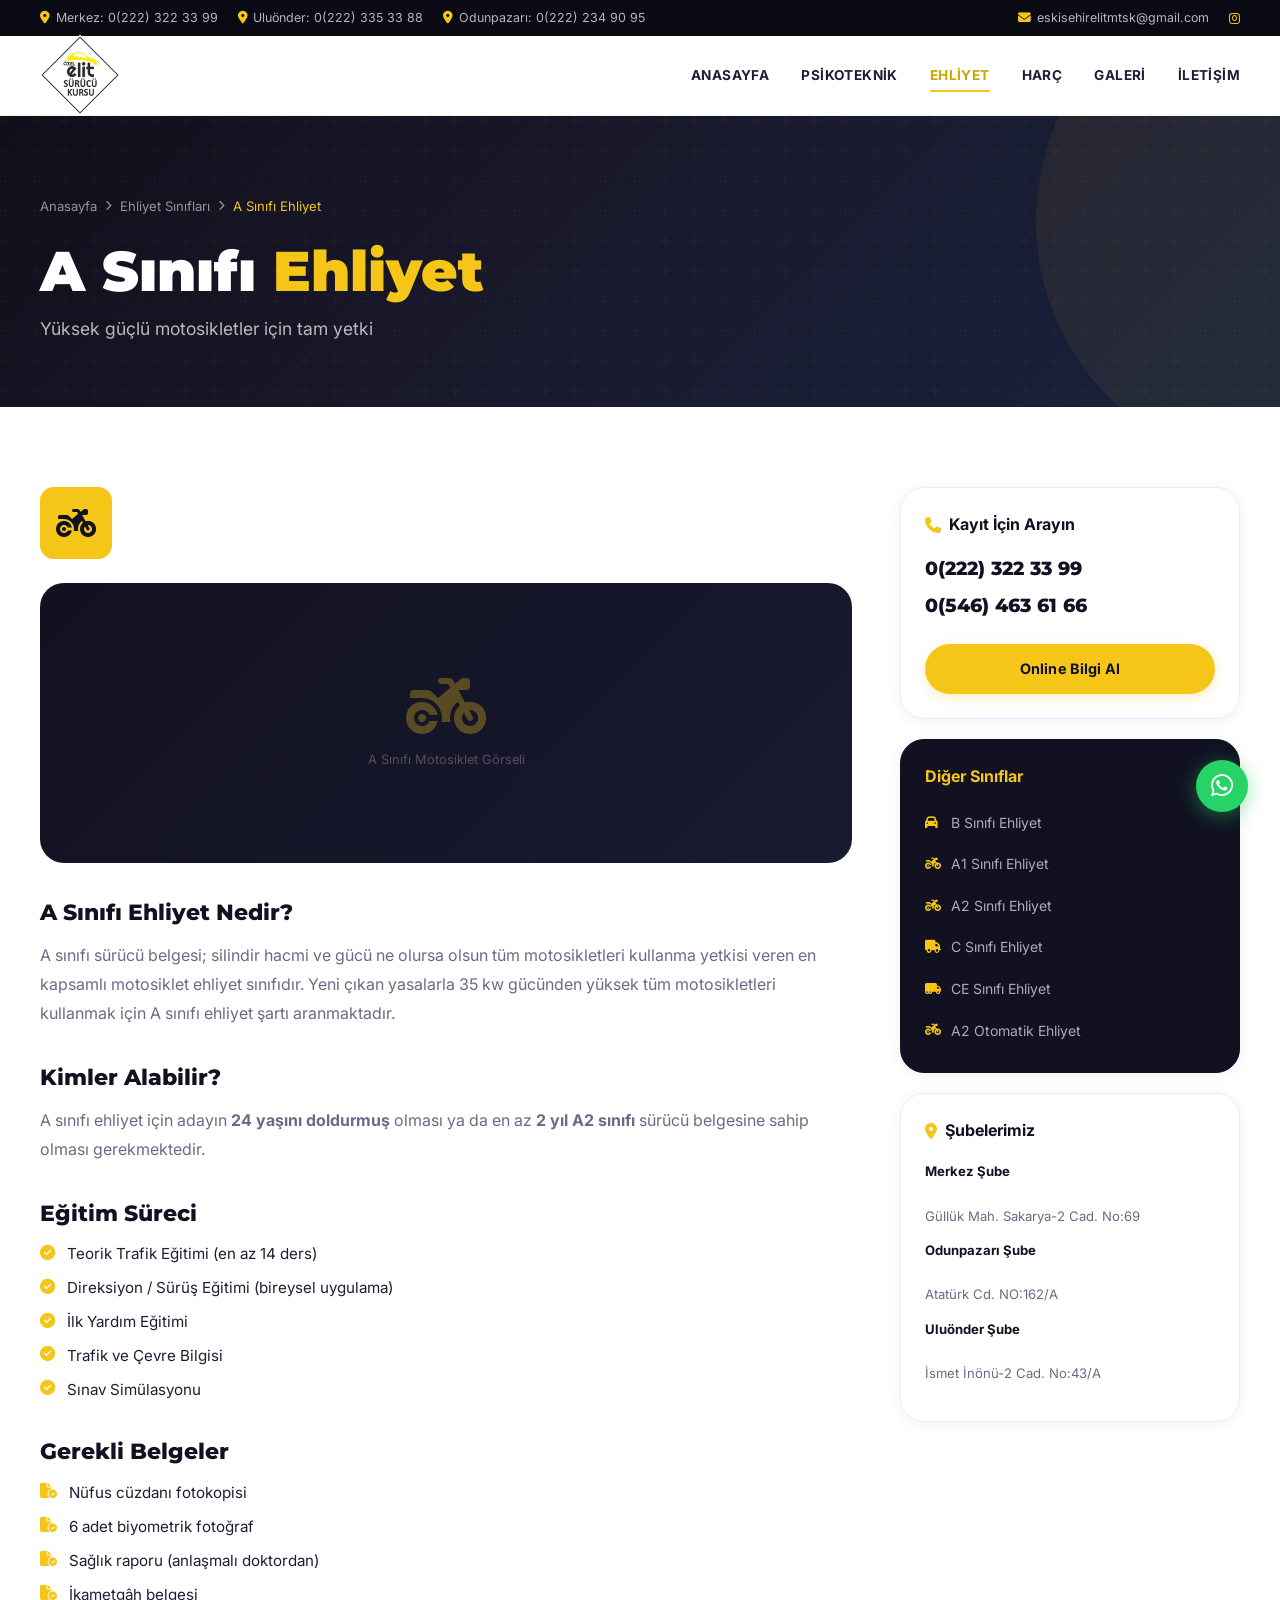
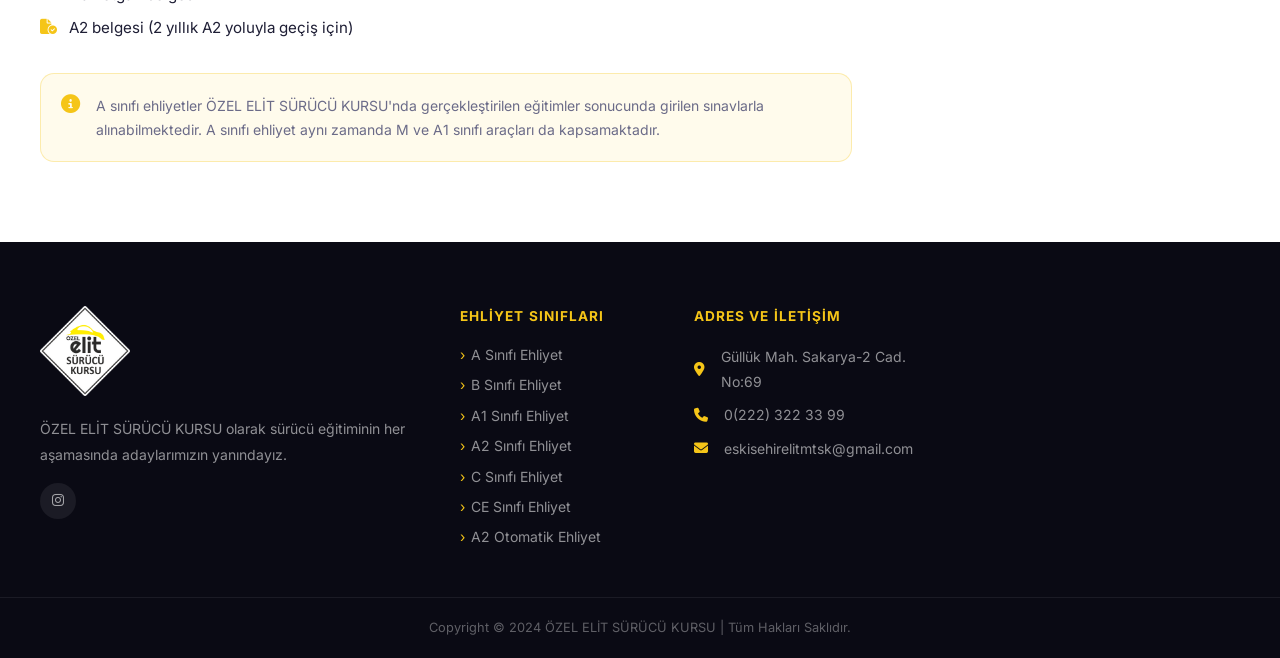
<file: a-sinifi-ehliyet.html>
﻿<!DOCTYPE html>
<html lang="tr">
<head>
  <meta charset="UTF-8" />
  <meta name="viewport" content="width=device-width, initial-scale=1.0" />
  <title>A Sınıfı Ehliyet – ÖZEL ELİT SÜRÜCÜ KURSU Eskişehir</title>
  <meta name="description" content="A Sınıfı Ehliyet eğitimi Eskişehir. ÖZEL ELİT SÜRÜCÜ KURSU'nda uzman eğitmenlerle motosiklet ehliyet kursuna kayıt olun." />
  <link rel="stylesheet" href="css/style.css" />
  <link rel="stylesheet" href="css/detail.css" />
  <link rel="preconnect" href="https://fonts.googleapis.com" />
  <link rel="preconnect" href="https://fonts.gstatic.com" crossorigin />
  <link href="https://fonts.googleapis.com/css2?family=Inter:wght@300;400;500;600;700;800&family=Montserrat:wght@700;800;900&display=swap" rel="stylesheet" />
  <link rel="stylesheet" href="https://cdnjs.cloudflare.com/ajax/libs/font-awesome/6.5.0/css/all.min.css" />
  <link rel="icon" href="assets/logo2.png" type="image/png" />
</head>
<body>
  <!-- TOP BAR -->
  <div class="topbar">
    <div class="container topbar__inner">
      <div class="topbar__locations">
        <a href="tel:02223223399"><i class="fa-solid fa-location-dot"></i> Merkez: 0(222) 322 33 99</a>
        <a href="tel:02223353388"><i class="fa-solid fa-location-dot"></i> Uluönder: 0(222) 335 33 88</a>
        <a href="tel:02222349095"><i class="fa-solid fa-location-dot"></i> Odunpazarı: 0(222) 234 90 95</a>
      </div>
      <div class="topbar__right">
        <a href="mailto:eskisehirelitmtsk@gmail.com"><i class="fa-solid fa-envelope"></i> eskisehirelitmtsk@gmail.com</a>
        <div class="topbar__socials">
          <a href="https://www.instagram.com/eskisehirelitsurucukurslari/" target="_blank" rel="noopener" aria-label="Instagram"><i class="fa-brands fa-instagram"></i></a>
        </div>
      </div>
    </div>
  </div>

  <!-- NAVBAR -->
  <header class="navbar" id="navbar">
    <div class="container navbar__inner">
      <a href="index.html" class="navbar__logo">
        <img src="assets/logo2.png" alt="ÖZEL ELİT SÜRÜCÜ KURSU" class="navbar__logo-img" />
      </a>
      <nav class="navbar__nav">
        <a href="index.html">Anasayfa</a>
        <a href="index.html#psikoteknik">Psikoteknik</a>
        <a href="index.html#ehliyet" class="active">Ehliyet</a>
        <a href="harc.html">Harç</a>
        <a href="index.html#galeri">Galeri</a>
        <a href="index.html#iletisim">İletişim</a>
      </nav>
      <button class="navbar__toggle" id="navToggle" aria-label="Menüyü Aç">
        <span></span><span></span><span></span>
      </button>
    </div>
  </header>
  <div class="mobile-menu" id="mobileMenu">
    <a href="index.html">Anasayfa</a>
    <a href="index.html#psikoteknik">Psikoteknik</a>
    <a href="index.html#ehliyet">Ehliyet</a>
    <a href="harc.html">Harç</a>
    <a href="index.html#galeri">Galeri</a>
    <a href="index.html#iletisim">İletişim</a>
  </div>

  <!-- PAGE HERO -->
  <section class="page-hero">
    <div class="page-hero__overlay"></div>
    <div class="container page-hero__content">
      <nav class="breadcrumb">
        <a href="index.html">Anasayfa</a>
        <i class="fa-solid fa-chevron-right"></i>
        <a href="index.html#ehliyet">Ehliyet Sınıfları</a>
        <i class="fa-solid fa-chevron-right"></i>
        <span>A Sınıfı Ehliyet</span>
      </nav>
      <h1>A Sınıfı <span>Ehliyet</span></h1>
      <p>Yüksek güçlü motosikletler için tam yetki</p>
    </div>
  </section>

  <!-- DETAIL CONTENT -->
  <section class="detail-section">
    <div class="container detail-grid">
      <div class="detail-main">
        <div class="detail-icon-wrap">
          <i class="fa-solid fa-motorcycle"></i>
        </div>
        <!-- Görsel için yer tutucu: assets/a-sinifi-motosiklet.jpg (yüksek güçlü spor motosiklet) -->
        <div class="detail-img-placeholder">
          <i class="fa-solid fa-motorcycle"></i>
          <span>A Sınıfı Motosiklet Görseli</span>
        </div>

        <h2>A Sınıfı Ehliyet Nedir?</h2>
        <p>A sınıfı sürücü belgesi; silindir hacmi ve gücü ne olursa olsun tüm motosikletleri kullanma yetkisi veren en kapsamlı motosiklet ehliyet sınıfıdır. Yeni çıkan yasalarla 35 kw gücünden yüksek tüm motosikletleri kullanmak için A sınıfı ehliyet şartı aranmaktadır.</p>

        <h2>Kimler Alabilir?</h2>
        <p>A sınıfı ehliyet için adayın <strong>24 yaşını doldurmuş</strong> olması ya da en az <strong>2 yıl A2 sınıfı</strong> sürücü belgesine sahip olması gerekmektedir.</p>

        <h2>Eğitim Süreci</h2>
        <ul class="detail-list">
          <li><i class="fa-solid fa-check-circle"></i> Teorik Trafik Eğitimi (en az 14 ders)</li>
          <li><i class="fa-solid fa-check-circle"></i> Direksiyon / Sürüş Eğitimi (bireysel uygulama)</li>
          <li><i class="fa-solid fa-check-circle"></i> İlk Yardım Eğitimi</li>
          <li><i class="fa-solid fa-check-circle"></i> Trafik ve Çevre Bilgisi</li>
          <li><i class="fa-solid fa-check-circle"></i> Sınav Simülasyonu</li>
        </ul>

        <h2>Gerekli Belgeler</h2>
        <ul class="detail-list">
          <li><i class="fa-solid fa-file-circle-check"></i> Nüfus cüzdanı fotokopisi</li>
          <li><i class="fa-solid fa-file-circle-check"></i> 6 adet biyometrik fotoğraf</li>
          <li><i class="fa-solid fa-file-circle-check"></i> Sağlık raporu (anlaşmalı doktordan)</li>
          <li><i class="fa-solid fa-file-circle-check"></i> İkametgâh belgesi</li>
          <li><i class="fa-solid fa-file-circle-check"></i> A2 belgesi (2 yıllık A2 yoluyla geçiş için)</li>
        </ul>

        <div class="detail-note">
          <i class="fa-solid fa-circle-info"></i>
          <p>A sınıfı ehliyetler ÖZEL ELİT SÜRÜCÜ KURSU'nda gerçekleştirilen eğitimler sonucunda girilen sınavlarla alınabilmektedir. A sınıfı ehliyet aynı zamanda M ve A1 sınıfı araçları da kapsamaktadır.</p>
        </div>
      </div>

      <!-- SIDEBAR -->
      <aside class="detail-sidebar">
        <div class="sidebar-card">
          <h3><i class="fa-solid fa-phone"></i> Kayıt İçin Arayın</h3>
          <a href="tel:02223223399" class="sidebar-phone">0(222) 322 33 99</a>
          <a href="tel:05464636166" class="sidebar-phone">0(546) 463 61 66</a>
          <a href="index.html#iletisim" class="btn btn--primary btn--full" style="margin-top:1rem;">Online Bilgi Al</a>
        </div>

        <div class="sidebar-card sidebar-card--dark">
          <h3>Diğer Sınıflar</h3>
          <ul class="sidebar-links">
            <li><a href="b-sinifi-ehliyet.html"><i class="fa-solid fa-car"></i> B Sınıfı Ehliyet</a></li>
            <li><a href="a1-sinifi-ehliyet.html"><i class="fa-solid fa-motorcycle"></i> A1 Sınıfı Ehliyet</a></li>
            <li><a href="a2-sinifi-ehliyet.html"><i class="fa-solid fa-motorcycle"></i> A2 Sınıfı Ehliyet</a></li>
            <li><a href="c-sinifi-ehliyet.html"><i class="fa-solid fa-truck"></i> C Sınıfı Ehliyet</a></li>
            <li><a href="ce-sinifi-ehliyet.html"><i class="fa-solid fa-truck-moving"></i> CE Sınıfı Ehliyet</a></li>
            <li><a href="a2-otomatik-ehliyet.html"><i class="fa-solid fa-motorcycle"></i> A2 Otomatik Ehliyet</a></li>
          </ul>
        </div>

        <div class="sidebar-card">
          <h3><i class="fa-solid fa-location-dot"></i> Şubelerimiz</h3>
          <p><strong>Merkez Şube</strong><br />Güllük Mah. Sakarya-2 Cad. No:69</p>
          <p><strong>Odunpazarı Şube</strong><br />Atatürk Cd. NO:162/A</p>
          <p><strong>Uluönder Şube</strong><br />İsmet İnönü-2 Cad. No:43/A</p>
        </div>
      </aside>
    </div>
  </section>

  <!-- FOOTER -->
  <footer class="footer">
    <div class="container footer__inner">
      <div class="footer__col footer__col--brand">
        <img src="assets/logo2.png" alt="ÖZEL ELİT SÜRÜCÜ KURSU" class="footer__logo-img" />
        <p>ÖZEL ELİT SÜRÜCÜ KURSU olarak sürücü eğitiminin her aşamasında adaylarımızın yanındayız.</p>
        <div class="footer__socials">
          <a href="https://www.instagram.com/eskisehirelitsurucukurslari/" target="_blank" rel="noopener" aria-label="Instagram"><i class="fa-brands fa-instagram"></i></a>
        </div>
      </div>
      <div class="footer__col">
        <h4>Ehliyet Sınıfları</h4>
        <ul>
          <li><a href="a-sinifi-ehliyet.html">A Sınıfı Ehliyet</a></li>
          <li><a href="b-sinifi-ehliyet.html">B Sınıfı Ehliyet</a></li>
          <li><a href="a1-sinifi-ehliyet.html">A1 Sınıfı Ehliyet</a></li>
          <li><a href="a2-sinifi-ehliyet.html">A2 Sınıfı Ehliyet</a></li>
          <li><a href="c-sinifi-ehliyet.html">C Sınıfı Ehliyet</a></li>
          <li><a href="ce-sinifi-ehliyet.html">CE Sınıfı Ehliyet</a></li>
          <li><a href="a2-otomatik-ehliyet.html">A2 Otomatik Ehliyet</a></li>
        </ul>
      </div>
      <div class="footer__col">
        <h4>Adres ve İletişim</h4>
        <p><i class="fa-solid fa-location-dot"></i> Güllük Mah. Sakarya-2 Cad. No:69</p>
        <p><i class="fa-solid fa-phone"></i> <a href="tel:02223223399">0(222) 322 33 99</a></p>
        <p><i class="fa-solid fa-envelope"></i> <a href="mailto:eskisehirelitmtsk@gmail.com">eskisehirelitmtsk@gmail.com</a></p>
      </div>
    </div>
    <div class="footer__bottom">
      <div class="container">
        <p>Copyright © 2024 ÖZEL ELİT SÜRÜCÜ KURSU | Tüm Hakları Saklıdır.</p>
      </div>
    </div>
  </footer>
  <button class="back-to-top" id="backToTop"><i class="fa-solid fa-chevron-up"></i></button>
  <!-- WHATSAPP FLOATING BUTTON -->
  <a href="https://wa.me/905464636166" target="_blank" rel="noopener" class="whatsapp-float" aria-label="WhatsApp ile ulaşın">
    <i class="fa-brands fa-whatsapp"></i>
    <span class="whatsapp-float__tooltip">WhatsApp ile Ulaşın</span>
  </a>
  <script src="js/main.js"></script>
</body>
</html>
</file>
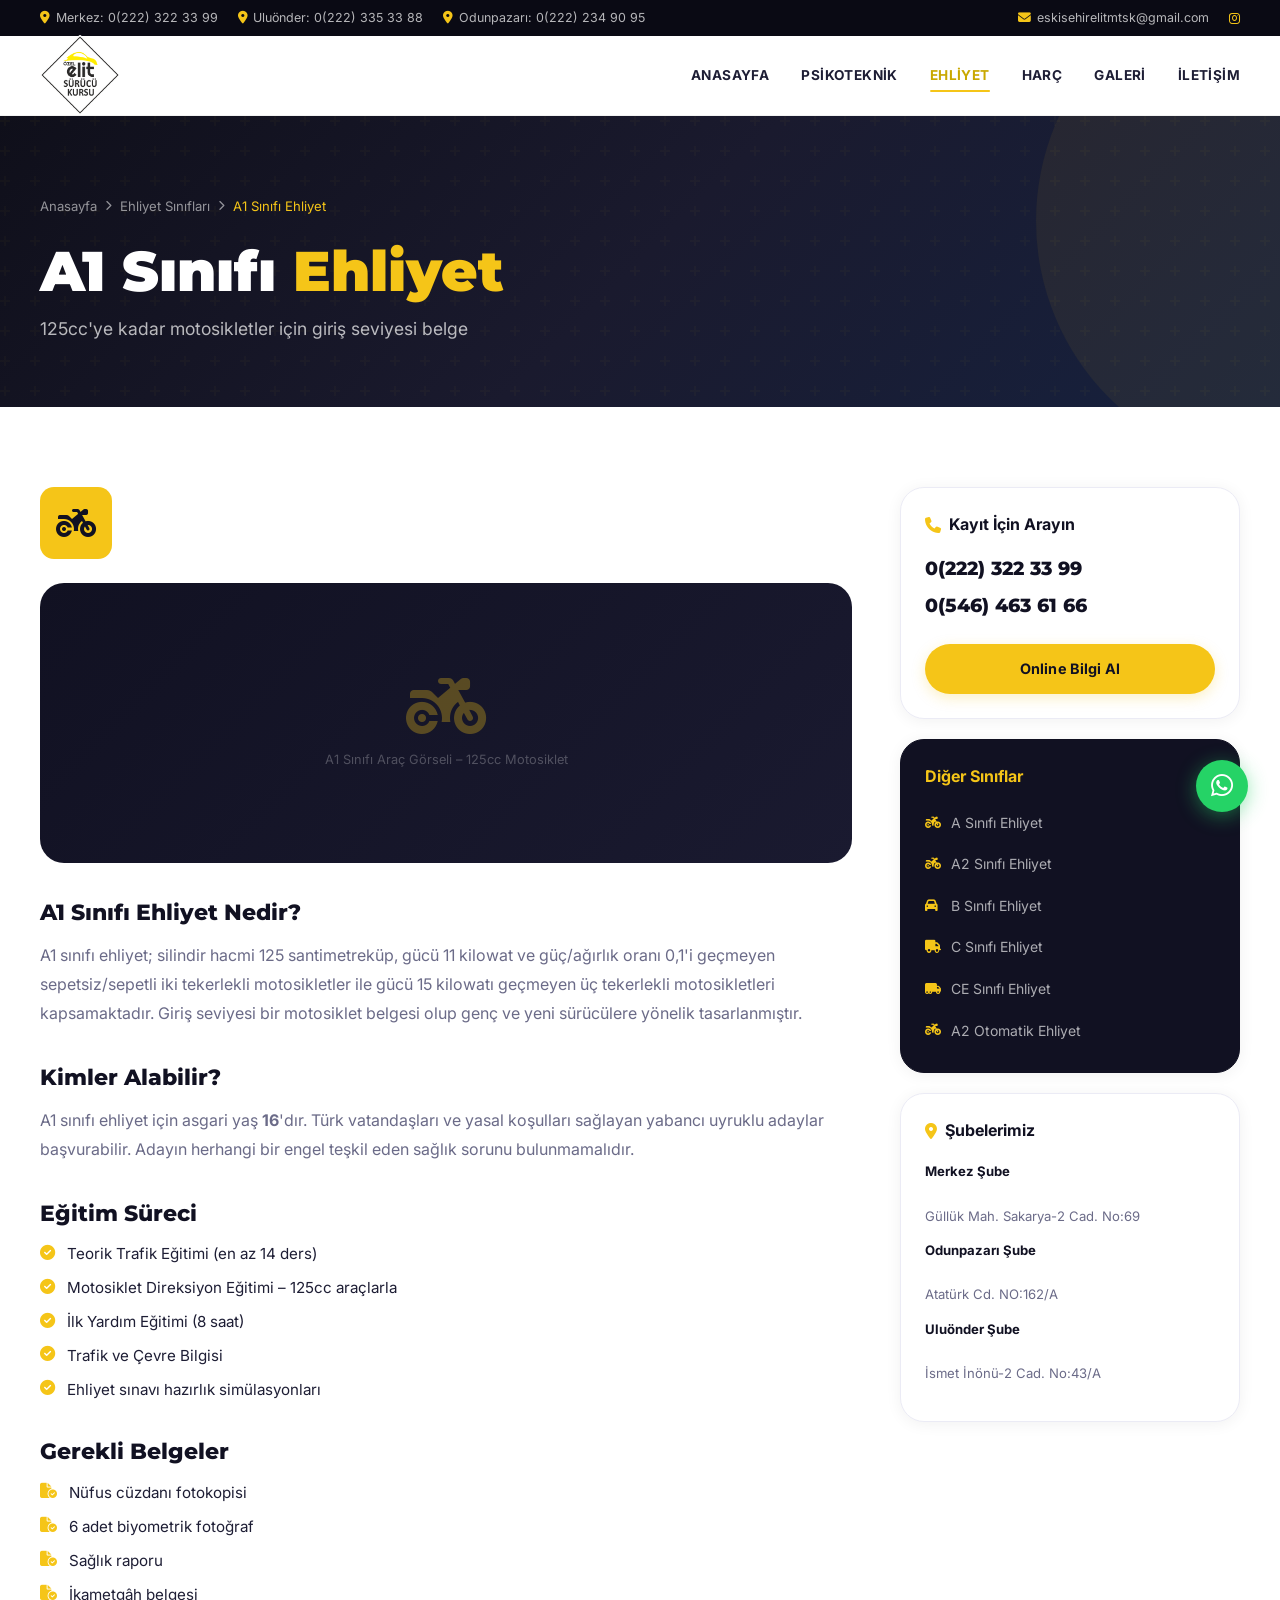
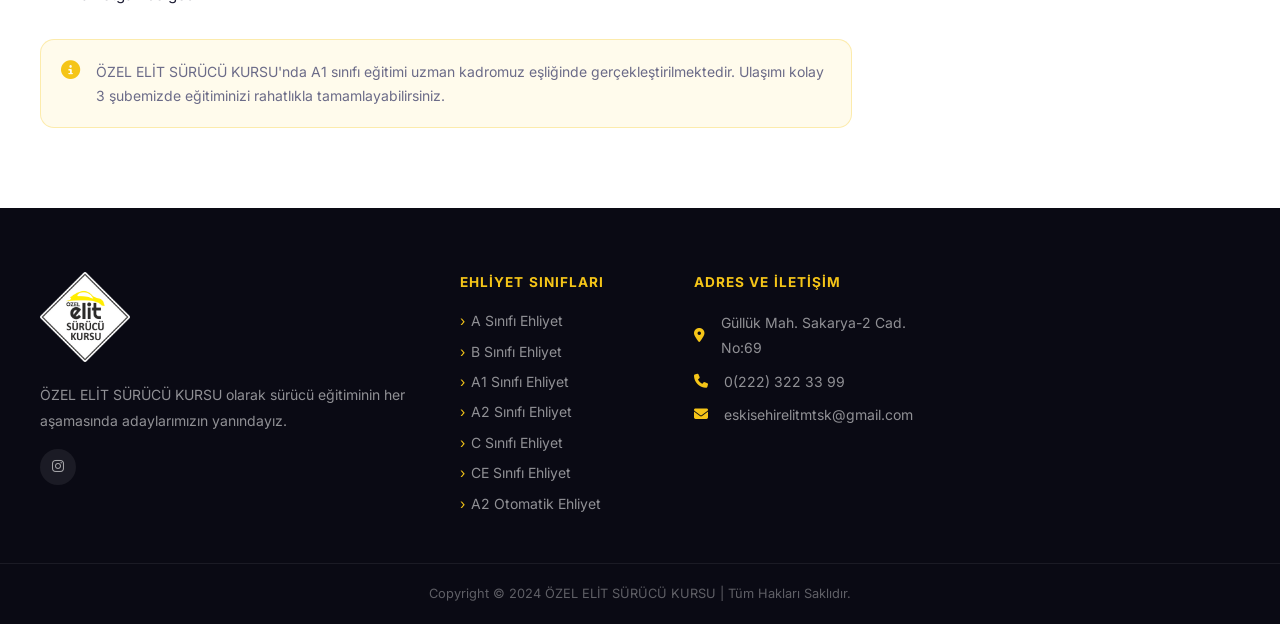
<file: a1-sinifi-ehliyet.html>
﻿<!DOCTYPE html>
<html lang="tr">
<head>
  <meta charset="UTF-8" />
  <meta name="viewport" content="width=device-width, initial-scale=1.0" />
  <title>A1 Sınıfı Ehliyet – ÖZEL ELİT SÜRÜCÜ KURSU Eskişehir</title>
  <meta name="description" content="A1 Sınıfı Ehliyet eğitimi Eskişehir. ÖZEL ELİT SÜRÜCÜ KURSU'nda 125cc motosiklet ehliyet kursu." />
  <link rel="stylesheet" href="css/style.css" />
  <link rel="stylesheet" href="css/detail.css" />
  <link rel="preconnect" href="https://fonts.googleapis.com" />
  <link rel="preconnect" href="https://fonts.gstatic.com" crossorigin />
  <link href="https://fonts.googleapis.com/css2?family=Inter:wght@300;400;500;600;700;800&family=Montserrat:wght@700;800;900&display=swap" rel="stylesheet" />
  <link rel="stylesheet" href="https://cdnjs.cloudflare.com/ajax/libs/font-awesome/6.5.0/css/all.min.css" />
  <link rel="icon" href="assets/logo2.png" type="image/png" />
</head>
<body>
  <div class="topbar">
    <div class="container topbar__inner">
      <div class="topbar__locations">
        <a href="tel:02223223399"><i class="fa-solid fa-location-dot"></i> Merkez: 0(222) 322 33 99</a>
        <a href="tel:02223353388"><i class="fa-solid fa-location-dot"></i> Uluönder: 0(222) 335 33 88</a>
        <a href="tel:02222349095"><i class="fa-solid fa-location-dot"></i> Odunpazarı: 0(222) 234 90 95</a>
      </div>
      <div class="topbar__right">
        <a href="mailto:eskisehirelitmtsk@gmail.com"><i class="fa-solid fa-envelope"></i> eskisehirelitmtsk@gmail.com</a>
        <div class="topbar__socials">
          <a href="https://www.instagram.com/eskisehirelitsurucukurslari/" target="_blank" rel="noopener" aria-label="Instagram"><i class="fa-brands fa-instagram"></i></a>
        </div>
      </div>
    </div>
  </div>
  <header class="navbar" id="navbar">
    <div class="container navbar__inner">
      <a href="index.html" class="navbar__logo">
        <img src="assets/logo2.png" alt="ÖZEL ELİT SÜRÜCÜ KURSU" class="navbar__logo-img" />
      </a>
      <nav class="navbar__nav">
        <a href="index.html">Anasayfa</a>
        <a href="index.html#psikoteknik">Psikoteknik</a>
        <a href="index.html#ehliyet" class="active">Ehliyet</a>
        <a href="harc.html">Harç</a>
        <a href="index.html#galeri">Galeri</a>
        <a href="index.html#iletisim">İletişim</a>
      </nav>
      <button class="navbar__toggle" id="navToggle"><span></span><span></span><span></span></button>
    </div>
  </header>
  <div class="mobile-menu" id="mobileMenu">
    <a href="index.html">Anasayfa</a>
    <a href="index.html#psikoteknik">Psikoteknik</a>
    <a href="index.html#ehliyet">Ehliyet</a>
    <a href="harc.html">Harç</a>
    <a href="index.html#galeri">Galeri</a>
    <a href="index.html#iletisim">İletişim</a>
  </div>

  <section class="page-hero page-hero--blue">
    <div class="page-hero__overlay"></div>
    <div class="container page-hero__content">
      <nav class="breadcrumb">
        <a href="index.html">Anasayfa</a>
        <i class="fa-solid fa-chevron-right"></i>
        <a href="index.html#ehliyet">Ehliyet Sınıfları</a>
        <i class="fa-solid fa-chevron-right"></i>
        <span>A1 Sınıfı Ehliyet</span>
      </nav>
      <h1>A1 Sınıfı <span>Ehliyet</span></h1>
      <p>125cc'ye kadar motosikletler için giriş seviyesi belge</p>
    </div>
  </section>

  <section class="detail-section">
    <div class="container detail-grid">
      <div class="detail-main">
        <div class="detail-icon-wrap"><i class="fa-solid fa-motorcycle"></i></div>
        <!-- Görsel için yer tutucu: assets/a1-sinifi-motosiklet.jpg (küçük 125cc motosiklet) -->
        <div class="detail-img-placeholder">
          <i class="fa-solid fa-motorcycle"></i>
          <span>A1 Sınıfı Araç Görseli – 125cc Motosiklet</span>
        </div>

        <h2>A1 Sınıfı Ehliyet Nedir?</h2>
        <p>A1 sınıfı ehliyet; silindir hacmi 125 santimetreküp, gücü 11 kilowat ve güç/ağırlık oranı 0,1'i geçmeyen sepetsiz/sepetli iki tekerlekli motosikletler ile gücü 15 kilowatı geçmeyen üç tekerlekli motosikletleri kapsamaktadır. Giriş seviyesi bir motosiklet belgesi olup genç ve yeni sürücülere yönelik tasarlanmıştır.</p>

        <h2>Kimler Alabilir?</h2>
        <p>A1 sınıfı ehliyet için asgari yaş <strong>16</strong>'dır. Türk vatandaşları ve yasal koşulları sağlayan yabancı uyruklu adaylar başvurabilir. Adayın herhangi bir engel teşkil eden sağlık sorunu bulunmamalıdır.</p>

        <h2>Eğitim Süreci</h2>
        <ul class="detail-list">
          <li><i class="fa-solid fa-check-circle"></i> Teorik Trafik Eğitimi (en az 14 ders)</li>
          <li><i class="fa-solid fa-check-circle"></i> Motosiklet Direksiyon Eğitimi – 125cc araçlarla</li>
          <li><i class="fa-solid fa-check-circle"></i> İlk Yardım Eğitimi (8 saat)</li>
          <li><i class="fa-solid fa-check-circle"></i> Trafik ve Çevre Bilgisi</li>
          <li><i class="fa-solid fa-check-circle"></i> Ehliyet sınavı hazırlık simülasyonları</li>
        </ul>

        <h2>Gerekli Belgeler</h2>
        <ul class="detail-list">
          <li><i class="fa-solid fa-file-circle-check"></i> Nüfus cüzdanı fotokopisi</li>
          <li><i class="fa-solid fa-file-circle-check"></i> 6 adet biyometrik fotoğraf</li>
          <li><i class="fa-solid fa-file-circle-check"></i> Sağlık raporu</li>
          <li><i class="fa-solid fa-file-circle-check"></i> İkametgâh belgesi</li>
        </ul>

        <div class="detail-note">
          <i class="fa-solid fa-circle-info"></i>
          <p>ÖZEL ELİT SÜRÜCÜ KURSU'nda A1 sınıfı eğitimi uzman kadromuz eşliğinde gerçekleştirilmektedir. Ulaşımı kolay 3 şubemizde eğitiminizi rahatlıkla tamamlayabilirsiniz.</p>
        </div>
      </div>

      <aside class="detail-sidebar">
        <div class="sidebar-card">
          <h3><i class="fa-solid fa-phone"></i> Kayıt İçin Arayın</h3>
          <a href="tel:02223223399" class="sidebar-phone">0(222) 322 33 99</a>
          <a href="tel:05464636166" class="sidebar-phone">0(546) 463 61 66</a>
          <a href="index.html#iletisim" class="btn btn--primary btn--full" style="margin-top:1rem;">Online Bilgi Al</a>
        </div>
        <div class="sidebar-card sidebar-card--dark">
          <h3>Diğer Sınıflar</h3>
          <ul class="sidebar-links">
            <li><a href="a-sinifi-ehliyet.html"><i class="fa-solid fa-motorcycle"></i> A Sınıfı Ehliyet</a></li>
            <li><a href="a2-sinifi-ehliyet.html"><i class="fa-solid fa-motorcycle"></i> A2 Sınıfı Ehliyet</a></li>
            <li><a href="b-sinifi-ehliyet.html"><i class="fa-solid fa-car"></i> B Sınıfı Ehliyet</a></li>
            <li><a href="c-sinifi-ehliyet.html"><i class="fa-solid fa-truck"></i> C Sınıfı Ehliyet</a></li>
            <li><a href="ce-sinifi-ehliyet.html"><i class="fa-solid fa-truck-moving"></i> CE Sınıfı Ehliyet</a></li>
            <li><a href="a2-otomatik-ehliyet.html"><i class="fa-solid fa-motorcycle"></i> A2 Otomatik Ehliyet</a></li>
          </ul>
        </div>
        <div class="sidebar-card">
          <h3><i class="fa-solid fa-location-dot"></i> Şubelerimiz</h3>
          <p><strong>Merkez Şube</strong><br />Güllük Mah. Sakarya-2 Cad. No:69</p>
          <p><strong>Odunpazarı Şube</strong><br />Atatürk Cd. NO:162/A</p>
          <p><strong>Uluönder Şube</strong><br />İsmet İnönü-2 Cad. No:43/A</p>
        </div>
      </aside>
    </div>
  </section>

  <footer class="footer">
    <div class="container footer__inner">
      <div class="footer__col footer__col--brand">
        <img src="assets/logo2.png" alt="ÖZEL ELİT SÜRÜCÜ KURSU" class="footer__logo-img" />
        <p>ÖZEL ELİT SÜRÜCÜ KURSU olarak sürücü eğitiminin her aşamasında adaylarımızın yanındayız.</p>
        <div class="footer__socials">
          <a href="https://www.instagram.com/eskisehirelitsurucukurslari/" target="_blank" rel="noopener" aria-label="Instagram"><i class="fa-brands fa-instagram"></i></a>
        </div>
      </div>
      <div class="footer__col">
        <h4>Ehliyet Sınıfları</h4>
        <ul>
          <li><a href="a-sinifi-ehliyet.html">A Sınıfı Ehliyet</a></li>
          <li><a href="b-sinifi-ehliyet.html">B Sınıfı Ehliyet</a></li>
          <li><a href="a1-sinifi-ehliyet.html">A1 Sınıfı Ehliyet</a></li>
          <li><a href="a2-sinifi-ehliyet.html">A2 Sınıfı Ehliyet</a></li>
          <li><a href="c-sinifi-ehliyet.html">C Sınıfı Ehliyet</a></li>
          <li><a href="ce-sinifi-ehliyet.html">CE Sınıfı Ehliyet</a></li>
          <li><a href="a2-otomatik-ehliyet.html">A2 Otomatik Ehliyet</a></li>
        </ul>
      </div>
      <div class="footer__col">
        <h4>Adres ve İletişim</h4>
        <p><i class="fa-solid fa-location-dot"></i> Güllük Mah. Sakarya-2 Cad. No:69</p>
        <p><i class="fa-solid fa-phone"></i> <a href="tel:02223223399">0(222) 322 33 99</a></p>
        <p><i class="fa-solid fa-envelope"></i> <a href="mailto:eskisehirelitmtsk@gmail.com">eskisehirelitmtsk@gmail.com</a></p>
      </div>
    </div>
    <div class="footer__bottom">
      <div class="container"><p>Copyright © 2024 ÖZEL ELİT SÜRÜCÜ KURSU | Tüm Hakları Saklıdır.</p></div>
    </div>
  </footer>
  <button class="back-to-top" id="backToTop"><i class="fa-solid fa-chevron-up"></i></button>
  <!-- WHATSAPP FLOATING BUTTON -->
  <a href="https://wa.me/905464636166" target="_blank" rel="noopener" class="whatsapp-float" aria-label="WhatsApp ile ulaşın">
    <i class="fa-brands fa-whatsapp"></i>
    <span class="whatsapp-float__tooltip">WhatsApp ile Ulaşın</span>
  </a>
  <script src="js/main.js"></script>
</body>
</html>
</file>
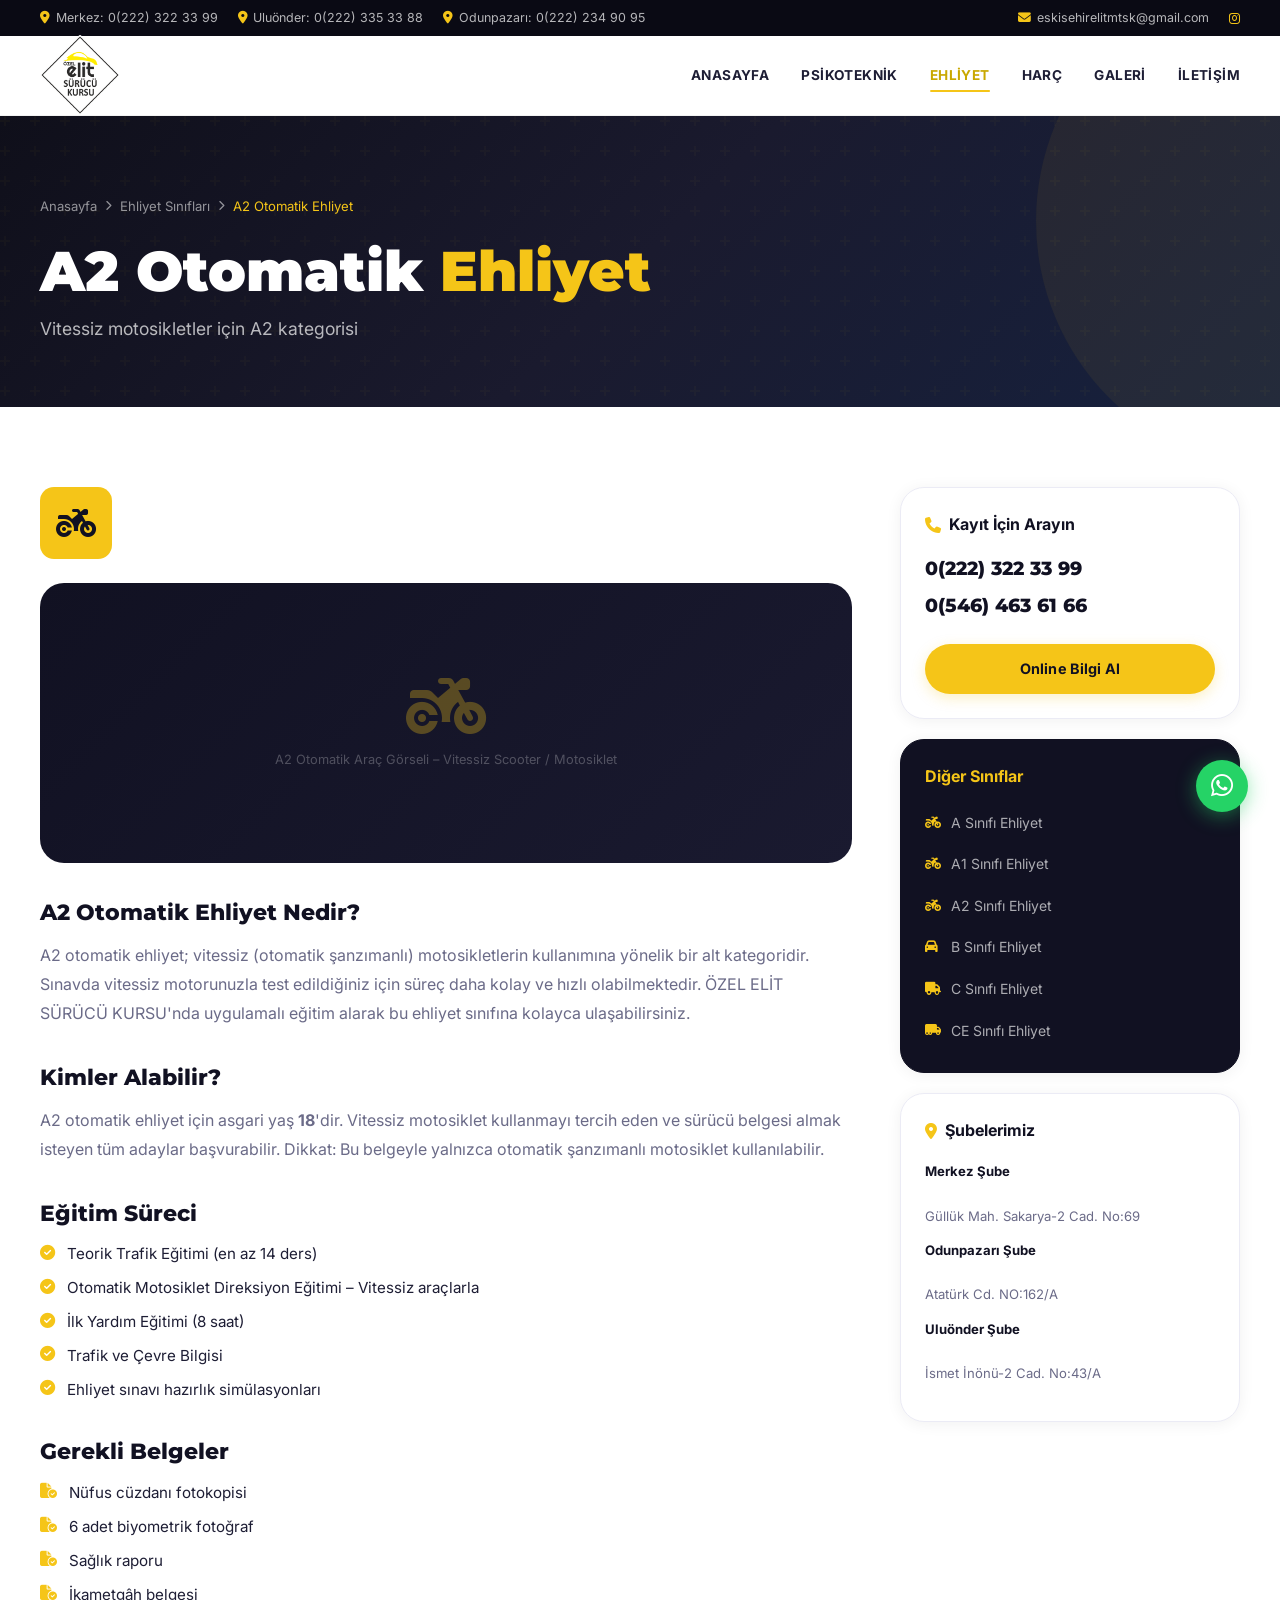
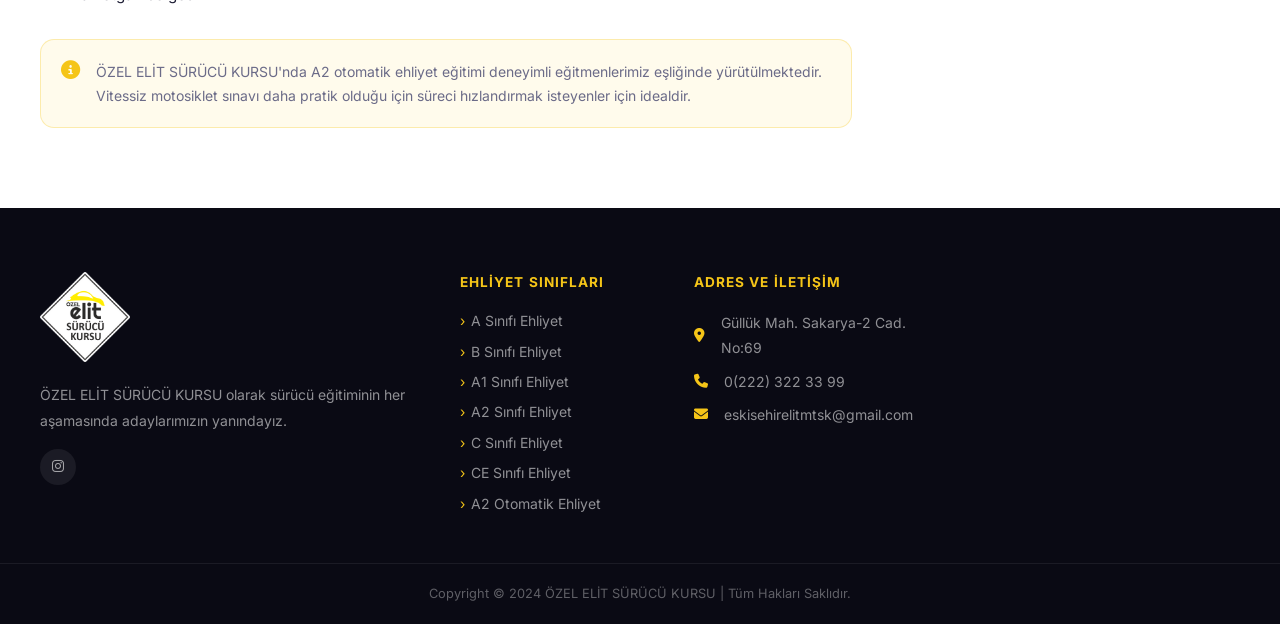
<file: a2-otomatik-ehliyet.html>
﻿<!DOCTYPE html>
<html lang="tr">
<head>
  <meta charset="UTF-8" />
  <meta name="viewport" content="width=device-width, initial-scale=1.0" />
  <title>A2 Otomatik Ehliyet – ÖZEL ELİT SÜRÜCÜ KURSU Eskişehir</title>
  <meta name="description" content="A2 Otomatik Ehliyet eğitimi Eskişehir. ÖZEL ELİT SÜRÜCÜ KURSU'nda vitessiz motosiklet ehliyet kursu." />
  <link rel="stylesheet" href="css/style.css" />
  <link rel="stylesheet" href="css/detail.css" />
  <link rel="preconnect" href="https://fonts.googleapis.com" />
  <link rel="preconnect" href="https://fonts.gstatic.com" crossorigin />
  <link href="https://fonts.googleapis.com/css2?family=Inter:wght@300;400;500;600;700;800&family=Montserrat:wght@700;800;900&display=swap" rel="stylesheet" />
  <link rel="stylesheet" href="https://cdnjs.cloudflare.com/ajax/libs/font-awesome/6.5.0/css/all.min.css" />
  <link rel="icon" href="assets/logo2.png" type="image/png" />
</head>
<body>
  <div class="topbar">
    <div class="container topbar__inner">
      <div class="topbar__locations">
        <a href="tel:02223223399"><i class="fa-solid fa-location-dot"></i> Merkez: 0(222) 322 33 99</a>
        <a href="tel:02223353388"><i class="fa-solid fa-location-dot"></i> Uluönder: 0(222) 335 33 88</a>
        <a href="tel:02222349095"><i class="fa-solid fa-location-dot"></i> Odunpazarı: 0(222) 234 90 95</a>
      </div>
      <div class="topbar__right">
        <a href="mailto:eskisehirelitmtsk@gmail.com"><i class="fa-solid fa-envelope"></i> eskisehirelitmtsk@gmail.com</a>
        <div class="topbar__socials">
          <a href="https://www.instagram.com/eskisehirelitsurucukurslari/" target="_blank" rel="noopener" aria-label="Instagram"><i class="fa-brands fa-instagram"></i></a>
        </div>
      </div>
    </div>
  </div>
  <header class="navbar" id="navbar">
    <div class="container navbar__inner">
      <a href="index.html" class="navbar__logo">
        <img src="assets/logo2.png" alt="ÖZEL ELİT SÜRÜCÜ KURSU" class="navbar__logo-img" />
      </a>
      <nav class="navbar__nav">
        <a href="index.html">Anasayfa</a>
        <a href="index.html#psikoteknik">Psikoteknik</a>
        <a href="index.html#ehliyet" class="active">Ehliyet</a>
        <a href="harc.html">Harç</a>
        <a href="index.html#galeri">Galeri</a>
        <a href="index.html#iletisim">İletişim</a>
      </nav>
      <button class="navbar__toggle" id="navToggle"><span></span><span></span><span></span></button>
    </div>
  </header>
  <div class="mobile-menu" id="mobileMenu">
    <a href="index.html">Anasayfa</a>
    <a href="index.html#psikoteknik">Psikoteknik</a>
    <a href="index.html#ehliyet">Ehliyet</a>
    <a href="harc.html">Harç</a>
    <a href="index.html#galeri">Galeri</a>
    <a href="index.html#iletisim">İletişim</a>
  </div>

  <section class="page-hero page-hero--blue">
    <div class="page-hero__overlay"></div>
    <div class="container page-hero__content">
      <nav class="breadcrumb">
        <a href="index.html">Anasayfa</a>
        <i class="fa-solid fa-chevron-right"></i>
        <a href="index.html#ehliyet">Ehliyet Sınıfları</a>
        <i class="fa-solid fa-chevron-right"></i>
        <span>A2 Otomatik Ehliyet</span>
      </nav>
      <h1>A2 Otomatik <span>Ehliyet</span></h1>
      <p>Vitessiz motosikletler için A2 kategorisi</p>
    </div>
  </section>

  <section class="detail-section">
    <div class="container detail-grid">
      <div class="detail-main">
        <div class="detail-icon-wrap"><i class="fa-solid fa-motorcycle"></i></div>
        <!-- Görsel için yer tutucu: assets/a2-otomatik-motosiklet.jpg (otomatik/vitessiz scooter veya motosiklet) -->
        <div class="detail-img-placeholder">
          <i class="fa-solid fa-motorcycle"></i>
          <span>A2 Otomatik Araç Görseli – Vitessiz Scooter / Motosiklet</span>
        </div>

        <h2>A2 Otomatik Ehliyet Nedir?</h2>
        <p>A2 otomatik ehliyet; vitessiz (otomatik şanzımanlı) motosikletlerin kullanımına yönelik bir alt kategoridir. Sınavda vitessiz motorunuzla test edildiğiniz için süreç daha kolay ve hızlı olabilmektedir. ÖZEL ELİT SÜRÜCÜ KURSU'nda uygulamalı eğitim alarak bu ehliyet sınıfına kolayca ulaşabilirsiniz.</p>

        <h2>Kimler Alabilir?</h2>
        <p>A2 otomatik ehliyet için asgari yaş <strong>18</strong>'dir. Vitessiz motosiklet kullanmayı tercih eden ve sürücü belgesi almak isteyen tüm adaylar başvurabilir. Dikkat: Bu belgeyle yalnızca otomatik şanzımanlı motosiklet kullanılabilir.</p>

        <h2>Eğitim Süreci</h2>
        <ul class="detail-list">
          <li><i class="fa-solid fa-check-circle"></i> Teorik Trafik Eğitimi (en az 14 ders)</li>
          <li><i class="fa-solid fa-check-circle"></i> Otomatik Motosiklet Direksiyon Eğitimi – Vitessiz araçlarla</li>
          <li><i class="fa-solid fa-check-circle"></i> İlk Yardım Eğitimi (8 saat)</li>
          <li><i class="fa-solid fa-check-circle"></i> Trafik ve Çevre Bilgisi</li>
          <li><i class="fa-solid fa-check-circle"></i> Ehliyet sınavı hazırlık simülasyonları</li>
        </ul>

        <h2>Gerekli Belgeler</h2>
        <ul class="detail-list">
          <li><i class="fa-solid fa-file-circle-check"></i> Nüfus cüzdanı fotokopisi</li>
          <li><i class="fa-solid fa-file-circle-check"></i> 6 adet biyometrik fotoğraf</li>
          <li><i class="fa-solid fa-file-circle-check"></i> Sağlık raporu</li>
          <li><i class="fa-solid fa-file-circle-check"></i> İkametgâh belgesi</li>
        </ul>

        <div class="detail-note">
          <i class="fa-solid fa-circle-info"></i>
          <p>ÖZEL ELİT SÜRÜCÜ KURSU'nda A2 otomatik ehliyet eğitimi deneyimli eğitmenlerimiz eşliğinde yürütülmektedir. Vitessiz motosiklet sınavı daha pratik olduğu için süreci hızlandırmak isteyenler için idealdir.</p>
        </div>
      </div>

      <aside class="detail-sidebar">
        <div class="sidebar-card">
          <h3><i class="fa-solid fa-phone"></i> Kayıt İçin Arayın</h3>
          <a href="tel:02223223399" class="sidebar-phone">0(222) 322 33 99</a>
          <a href="tel:05464636166" class="sidebar-phone">0(546) 463 61 66</a>
          <a href="index.html#iletisim" class="btn btn--primary btn--full" style="margin-top:1rem;">Online Bilgi Al</a>
        </div>
        <div class="sidebar-card sidebar-card--dark">
          <h3>Diğer Sınıflar</h3>
          <ul class="sidebar-links">
            <li><a href="a-sinifi-ehliyet.html"><i class="fa-solid fa-motorcycle"></i> A Sınıfı Ehliyet</a></li>
            <li><a href="a1-sinifi-ehliyet.html"><i class="fa-solid fa-motorcycle"></i> A1 Sınıfı Ehliyet</a></li>
            <li><a href="a2-sinifi-ehliyet.html"><i class="fa-solid fa-motorcycle"></i> A2 Sınıfı Ehliyet</a></li>
            <li><a href="b-sinifi-ehliyet.html"><i class="fa-solid fa-car"></i> B Sınıfı Ehliyet</a></li>
            <li><a href="c-sinifi-ehliyet.html"><i class="fa-solid fa-truck"></i> C Sınıfı Ehliyet</a></li>
            <li><a href="ce-sinifi-ehliyet.html"><i class="fa-solid fa-truck-moving"></i> CE Sınıfı Ehliyet</a></li>
          </ul>
        </div>
        <div class="sidebar-card">
          <h3><i class="fa-solid fa-location-dot"></i> Şubelerimiz</h3>
          <p><strong>Merkez Şube</strong><br />Güllük Mah. Sakarya-2 Cad. No:69</p>
          <p><strong>Odunpazarı Şube</strong><br />Atatürk Cd. NO:162/A</p>
          <p><strong>Uluönder Şube</strong><br />İsmet İnönü-2 Cad. No:43/A</p>
        </div>
      </aside>
    </div>
  </section>

  <footer class="footer">
    <div class="container footer__inner">
      <div class="footer__col footer__col--brand">
        <img src="assets/logo2.png" alt="ÖZEL ELİT SÜRÜCÜ KURSU" class="footer__logo-img" />
        <p>ÖZEL ELİT SÜRÜCÜ KURSU olarak sürücü eğitiminin her aşamasında adaylarımızın yanındayız.</p>
        <div class="footer__socials">
          <a href="https://www.instagram.com/eskisehirelitsurucukurslari/" target="_blank" rel="noopener" aria-label="Instagram"><i class="fa-brands fa-instagram"></i></a>
        </div>
      </div>
      <div class="footer__col">
        <h4>Ehliyet Sınıfları</h4>
        <ul>
          <li><a href="a-sinifi-ehliyet.html">A Sınıfı Ehliyet</a></li>
          <li><a href="b-sinifi-ehliyet.html">B Sınıfı Ehliyet</a></li>
          <li><a href="a1-sinifi-ehliyet.html">A1 Sınıfı Ehliyet</a></li>
          <li><a href="a2-sinifi-ehliyet.html">A2 Sınıfı Ehliyet</a></li>
          <li><a href="c-sinifi-ehliyet.html">C Sınıfı Ehliyet</a></li>
          <li><a href="ce-sinifi-ehliyet.html">CE Sınıfı Ehliyet</a></li>
          <li><a href="a2-otomatik-ehliyet.html">A2 Otomatik Ehliyet</a></li>
        </ul>
      </div>
      <div class="footer__col">
        <h4>Adres ve İletişim</h4>
        <p><i class="fa-solid fa-location-dot"></i> Güllük Mah. Sakarya-2 Cad. No:69</p>
        <p><i class="fa-solid fa-phone"></i> <a href="tel:02223223399">0(222) 322 33 99</a></p>
        <p><i class="fa-solid fa-envelope"></i> <a href="mailto:eskisehirelitmtsk@gmail.com">eskisehirelitmtsk@gmail.com</a></p>
      </div>
    </div>
    <div class="footer__bottom">
      <div class="container"><p>Copyright © 2024 ÖZEL ELİT SÜRÜCÜ KURSU | Tüm Hakları Saklıdır.</p></div>
    </div>
  </footer>
  <button class="back-to-top" id="backToTop"><i class="fa-solid fa-chevron-up"></i></button>
  <!-- WHATSAPP FLOATING BUTTON -->
  <a href="https://wa.me/905464636166" target="_blank" rel="noopener" class="whatsapp-float" aria-label="WhatsApp ile ulaşın">
    <i class="fa-brands fa-whatsapp"></i>
    <span class="whatsapp-float__tooltip">WhatsApp ile Ulaşın</span>
  </a>
  <script src="js/main.js"></script>
</body>
</html>
</file>
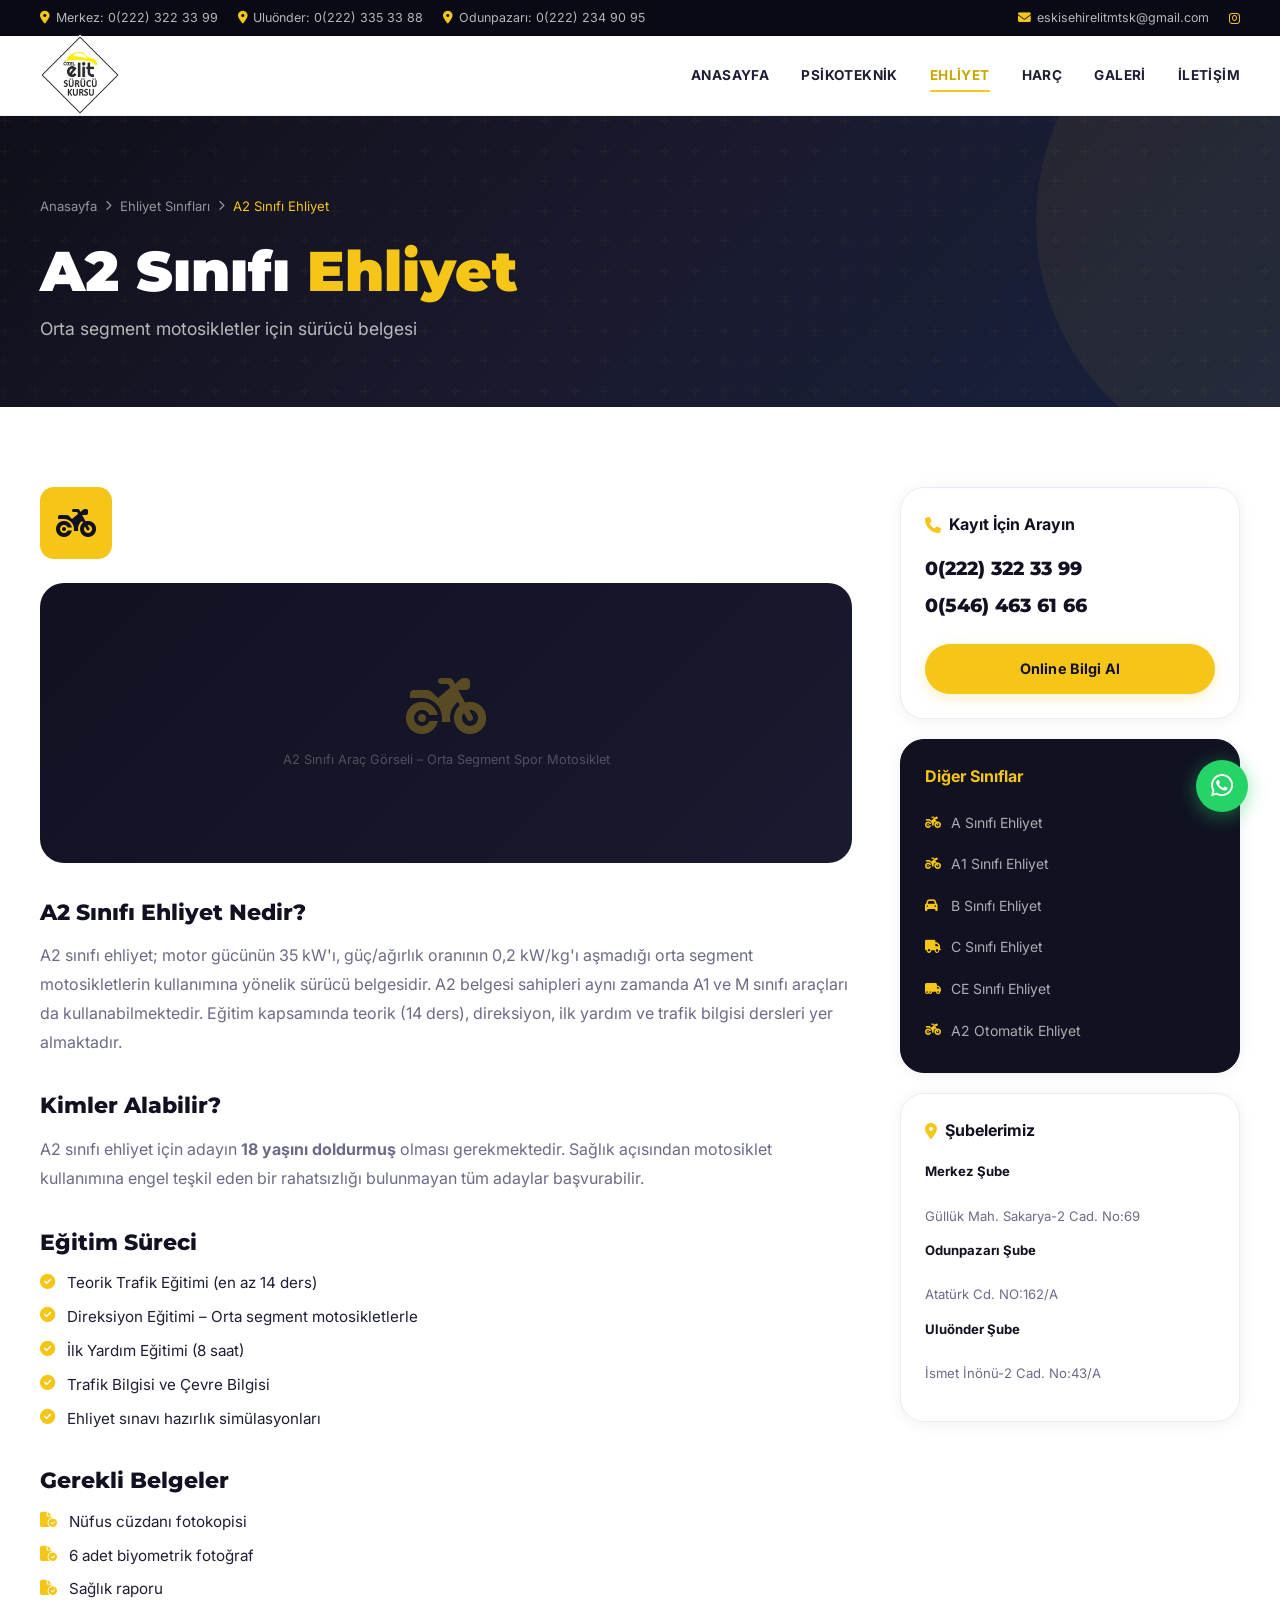
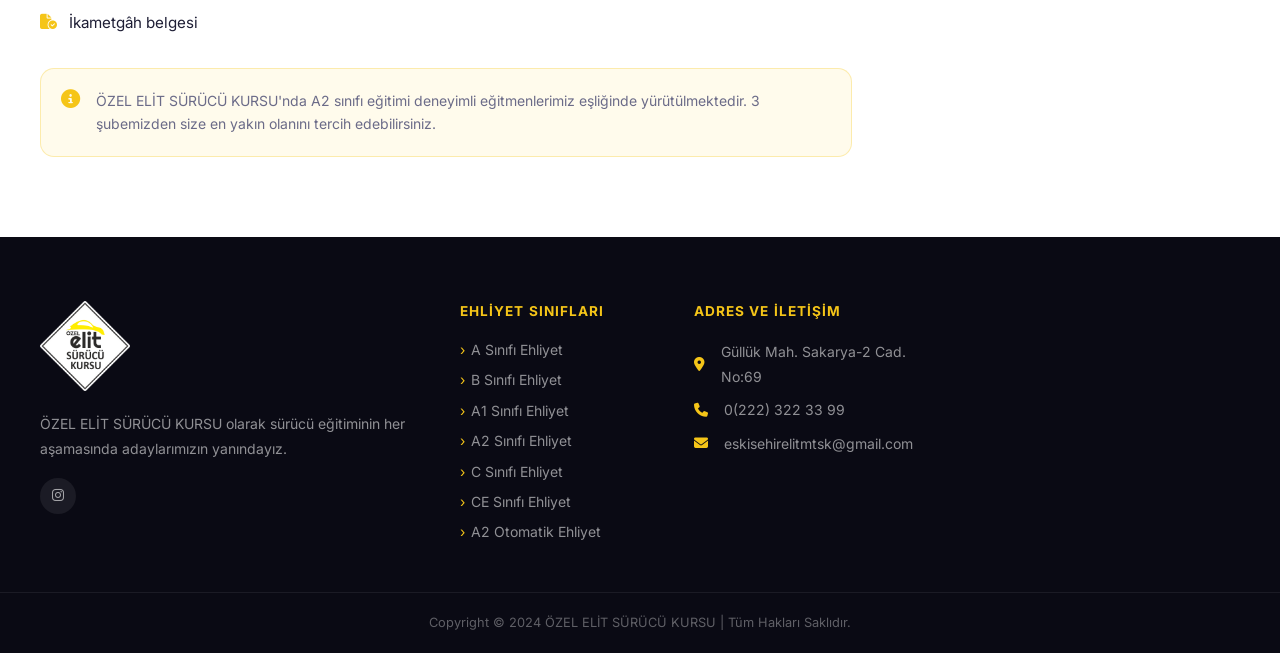
<file: a2-sinifi-ehliyet.html>
﻿<!DOCTYPE html>
<html lang="tr">
<head>
  <meta charset="UTF-8" />
  <meta name="viewport" content="width=device-width, initial-scale=1.0" />
  <title>A2 Sınıfı Ehliyet – ÖZEL ELİT SÜRÜCÜ KURSU Eskişehir</title>
  <meta name="description" content="A2 Sınıfı Ehliyet eğitimi Eskişehir. ÖZEL ELİT SÜRÜCÜ KURSU'nda orta segment motosiklet ehliyet kursu." />
  <link rel="stylesheet" href="css/style.css" />
  <link rel="stylesheet" href="css/detail.css" />
  <link rel="preconnect" href="https://fonts.googleapis.com" />
  <link rel="preconnect" href="https://fonts.gstatic.com" crossorigin />
  <link href="https://fonts.googleapis.com/css2?family=Inter:wght@300;400;500;600;700;800&family=Montserrat:wght@700;800;900&display=swap" rel="stylesheet" />
  <link rel="stylesheet" href="https://cdnjs.cloudflare.com/ajax/libs/font-awesome/6.5.0/css/all.min.css" />
  <link rel="icon" href="assets/logo2.png" type="image/png" />
</head>
<body>
  <div class="topbar">
    <div class="container topbar__inner">
      <div class="topbar__locations">
        <a href="tel:02223223399"><i class="fa-solid fa-location-dot"></i> Merkez: 0(222) 322 33 99</a>
        <a href="tel:02223353388"><i class="fa-solid fa-location-dot"></i> Uluönder: 0(222) 335 33 88</a>
        <a href="tel:02222349095"><i class="fa-solid fa-location-dot"></i> Odunpazarı: 0(222) 234 90 95</a>
      </div>
      <div class="topbar__right">
        <a href="mailto:eskisehirelitmtsk@gmail.com"><i class="fa-solid fa-envelope"></i> eskisehirelitmtsk@gmail.com</a>
        <div class="topbar__socials">
          <a href="https://www.instagram.com/eskisehirelitsurucukurslari/" target="_blank" rel="noopener" aria-label="Instagram"><i class="fa-brands fa-instagram"></i></a>
        </div>
      </div>
    </div>
  </div>
  <header class="navbar" id="navbar">
    <div class="container navbar__inner">
      <a href="index.html" class="navbar__logo">
        <img src="assets/logo2.png" alt="ÖZEL ELİT SÜRÜCÜ KURSU" class="navbar__logo-img" />
      </a>
      <nav class="navbar__nav">
        <a href="index.html">Anasayfa</a>
        <a href="index.html#psikoteknik">Psikoteknik</a>
        <a href="index.html#ehliyet" class="active">Ehliyet</a>
        <a href="harc.html">Harç</a>
        <a href="index.html#galeri">Galeri</a>
        <a href="index.html#iletisim">İletişim</a>
      </nav>
      <button class="navbar__toggle" id="navToggle"><span></span><span></span><span></span></button>
    </div>
  </header>
  <div class="mobile-menu" id="mobileMenu">
    <a href="index.html">Anasayfa</a>
    <a href="index.html#psikoteknik">Psikoteknik</a>
    <a href="index.html#ehliyet">Ehliyet</a>
    <a href="harc.html">Harç</a>
    <a href="index.html#galeri">Galeri</a>
    <a href="index.html#iletisim">İletişim</a>
  </div>

  <section class="page-hero page-hero--blue">
    <div class="page-hero__overlay"></div>
    <div class="container page-hero__content">
      <nav class="breadcrumb">
        <a href="index.html">Anasayfa</a>
        <i class="fa-solid fa-chevron-right"></i>
        <a href="index.html#ehliyet">Ehliyet Sınıfları</a>
        <i class="fa-solid fa-chevron-right"></i>
        <span>A2 Sınıfı Ehliyet</span>
      </nav>
      <h1>A2 Sınıfı <span>Ehliyet</span></h1>
      <p>Orta segment motosikletler için sürücü belgesi</p>
    </div>
  </section>

  <section class="detail-section">
    <div class="container detail-grid">
      <div class="detail-main">
        <div class="detail-icon-wrap"><i class="fa-solid fa-motorcycle"></i></div>
        <!-- Görsel için yer tutucu: assets/a2-sinifi-motosiklet.jpg (orta segment spor motosiklet) -->
        <div class="detail-img-placeholder">
          <i class="fa-solid fa-motorcycle"></i>
          <span>A2 Sınıfı Araç Görseli – Orta Segment Spor Motosiklet</span>
        </div>

        <h2>A2 Sınıfı Ehliyet Nedir?</h2>
        <p>A2 sınıfı ehliyet; motor gücünün 35 kW'ı, güç/ağırlık oranının 0,2 kW/kg'ı aşmadığı orta segment motosikletlerin kullanımına yönelik sürücü belgesidir. A2 belgesi sahipleri aynı zamanda A1 ve M sınıfı araçları da kullanabilmektedir. Eğitim kapsamında teorik (14 ders), direksiyon, ilk yardım ve trafik bilgisi dersleri yer almaktadır.</p>

        <h2>Kimler Alabilir?</h2>
        <p>A2 sınıfı ehliyet için adayın <strong>18 yaşını doldurmuş</strong> olması gerekmektedir. Sağlık açısından motosiklet kullanımına engel teşkil eden bir rahatsızlığı bulunmayan tüm adaylar başvurabilir.</p>

        <h2>Eğitim Süreci</h2>
        <ul class="detail-list">
          <li><i class="fa-solid fa-check-circle"></i> Teorik Trafik Eğitimi (en az 14 ders)</li>
          <li><i class="fa-solid fa-check-circle"></i> Direksiyon Eğitimi – Orta segment motosikletlerle</li>
          <li><i class="fa-solid fa-check-circle"></i> İlk Yardım Eğitimi (8 saat)</li>
          <li><i class="fa-solid fa-check-circle"></i> Trafik Bilgisi ve Çevre Bilgisi</li>
          <li><i class="fa-solid fa-check-circle"></i> Ehliyet sınavı hazırlık simülasyonları</li>
        </ul>

        <h2>Gerekli Belgeler</h2>
        <ul class="detail-list">
          <li><i class="fa-solid fa-file-circle-check"></i> Nüfus cüzdanı fotokopisi</li>
          <li><i class="fa-solid fa-file-circle-check"></i> 6 adet biyometrik fotoğraf</li>
          <li><i class="fa-solid fa-file-circle-check"></i> Sağlık raporu</li>
          <li><i class="fa-solid fa-file-circle-check"></i> İkametgâh belgesi</li>
        </ul>

        <div class="detail-note">
          <i class="fa-solid fa-circle-info"></i>
          <p>ÖZEL ELİT SÜRÜCÜ KURSU'nda A2 sınıfı eğitimi deneyimli eğitmenlerimiz eşliğinde yürütülmektedir. 3 şubemizden size en yakın olanını tercih edebilirsiniz.</p>
        </div>
      </div>

      <aside class="detail-sidebar">
        <div class="sidebar-card">
          <h3><i class="fa-solid fa-phone"></i> Kayıt İçin Arayın</h3>
          <a href="tel:02223223399" class="sidebar-phone">0(222) 322 33 99</a>
          <a href="tel:05464636166" class="sidebar-phone">0(546) 463 61 66</a>
          <a href="index.html#iletisim" class="btn btn--primary btn--full" style="margin-top:1rem;">Online Bilgi Al</a>
        </div>
        <div class="sidebar-card sidebar-card--dark">
          <h3>Diğer Sınıflar</h3>
          <ul class="sidebar-links">
            <li><a href="a-sinifi-ehliyet.html"><i class="fa-solid fa-motorcycle"></i> A Sınıfı Ehliyet</a></li>
            <li><a href="a1-sinifi-ehliyet.html"><i class="fa-solid fa-motorcycle"></i> A1 Sınıfı Ehliyet</a></li>
            <li><a href="b-sinifi-ehliyet.html"><i class="fa-solid fa-car"></i> B Sınıfı Ehliyet</a></li>
            <li><a href="c-sinifi-ehliyet.html"><i class="fa-solid fa-truck"></i> C Sınıfı Ehliyet</a></li>
            <li><a href="ce-sinifi-ehliyet.html"><i class="fa-solid fa-truck-moving"></i> CE Sınıfı Ehliyet</a></li>
            <li><a href="a2-otomatik-ehliyet.html"><i class="fa-solid fa-motorcycle"></i> A2 Otomatik Ehliyet</a></li>
          </ul>
        </div>
        <div class="sidebar-card">
          <h3><i class="fa-solid fa-location-dot"></i> Şubelerimiz</h3>
          <p><strong>Merkez Şube</strong><br />Güllük Mah. Sakarya-2 Cad. No:69</p>
          <p><strong>Odunpazarı Şube</strong><br />Atatürk Cd. NO:162/A</p>
          <p><strong>Uluönder Şube</strong><br />İsmet İnönü-2 Cad. No:43/A</p>
        </div>
      </aside>
    </div>
  </section>

  <footer class="footer">
    <div class="container footer__inner">
      <div class="footer__col footer__col--brand">
        <img src="assets/logo2.png" alt="ÖZEL ELİT SÜRÜCÜ KURSU" class="footer__logo-img" />
        <p>ÖZEL ELİT SÜRÜCÜ KURSU olarak sürücü eğitiminin her aşamasında adaylarımızın yanındayız.</p>
        <div class="footer__socials">
          <a href="https://www.instagram.com/eskisehirelitsurucukurslari/" target="_blank" rel="noopener" aria-label="Instagram"><i class="fa-brands fa-instagram"></i></a>
        </div>
      </div>
      <div class="footer__col">
        <h4>Ehliyet Sınıfları</h4>
        <ul>
          <li><a href="a-sinifi-ehliyet.html">A Sınıfı Ehliyet</a></li>
          <li><a href="b-sinifi-ehliyet.html">B Sınıfı Ehliyet</a></li>
          <li><a href="a1-sinifi-ehliyet.html">A1 Sınıfı Ehliyet</a></li>
          <li><a href="a2-sinifi-ehliyet.html">A2 Sınıfı Ehliyet</a></li>
          <li><a href="c-sinifi-ehliyet.html">C Sınıfı Ehliyet</a></li>
          <li><a href="ce-sinifi-ehliyet.html">CE Sınıfı Ehliyet</a></li>
          <li><a href="a2-otomatik-ehliyet.html">A2 Otomatik Ehliyet</a></li>
        </ul>
      </div>
      <div class="footer__col">
        <h4>Adres ve İletişim</h4>
        <p><i class="fa-solid fa-location-dot"></i> Güllük Mah. Sakarya-2 Cad. No:69</p>
        <p><i class="fa-solid fa-phone"></i> <a href="tel:02223223399">0(222) 322 33 99</a></p>
        <p><i class="fa-solid fa-envelope"></i> <a href="mailto:eskisehirelitmtsk@gmail.com">eskisehirelitmtsk@gmail.com</a></p>
      </div>
    </div>
    <div class="footer__bottom">
      <div class="container"><p>Copyright © 2024 ÖZEL ELİT SÜRÜCÜ KURSU | Tüm Hakları Saklıdır.</p></div>
    </div>
  </footer>
  <button class="back-to-top" id="backToTop"><i class="fa-solid fa-chevron-up"></i></button>
  <!-- WHATSAPP FLOATING BUTTON -->
  <a href="https://wa.me/905464636166" target="_blank" rel="noopener" class="whatsapp-float" aria-label="WhatsApp ile ulaşın">
    <i class="fa-brands fa-whatsapp"></i>
    <span class="whatsapp-float__tooltip">WhatsApp ile Ulaşın</span>
  </a>
  <script src="js/main.js"></script>
</body>
</html>
</file>
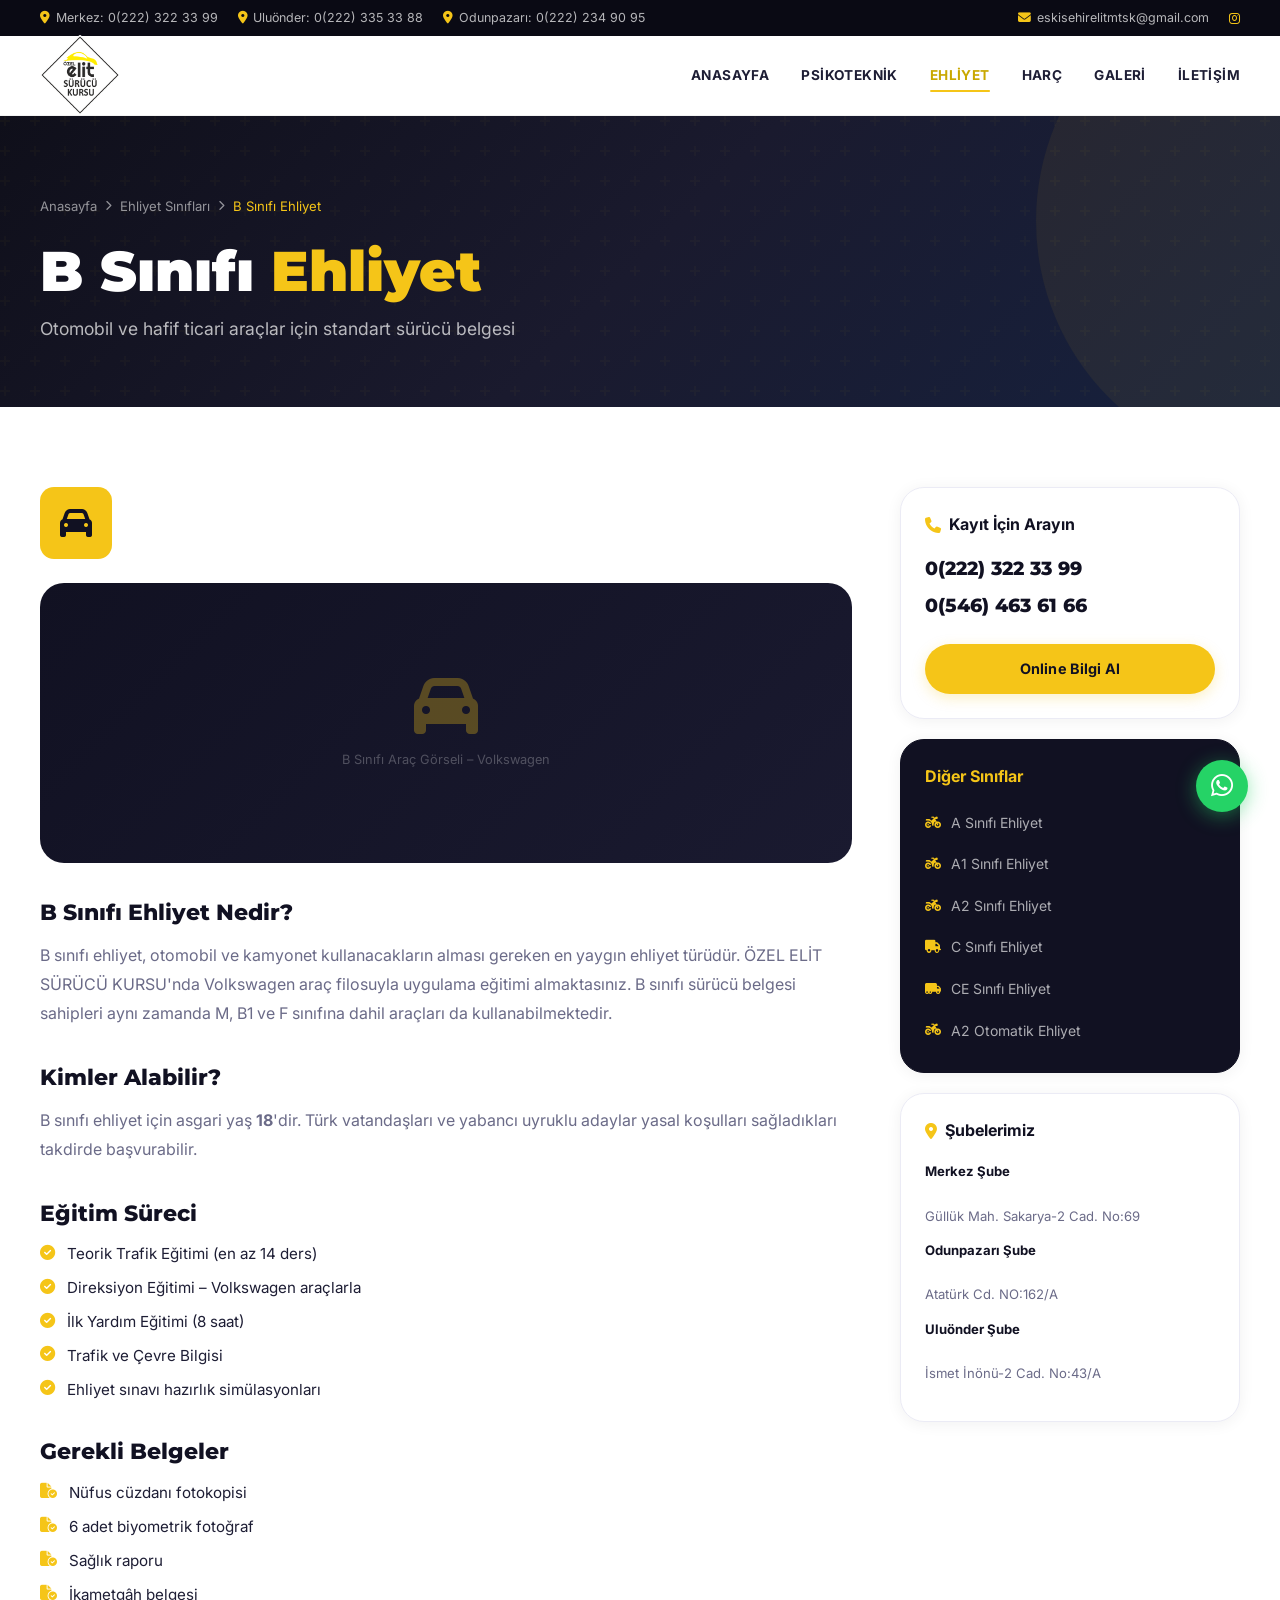
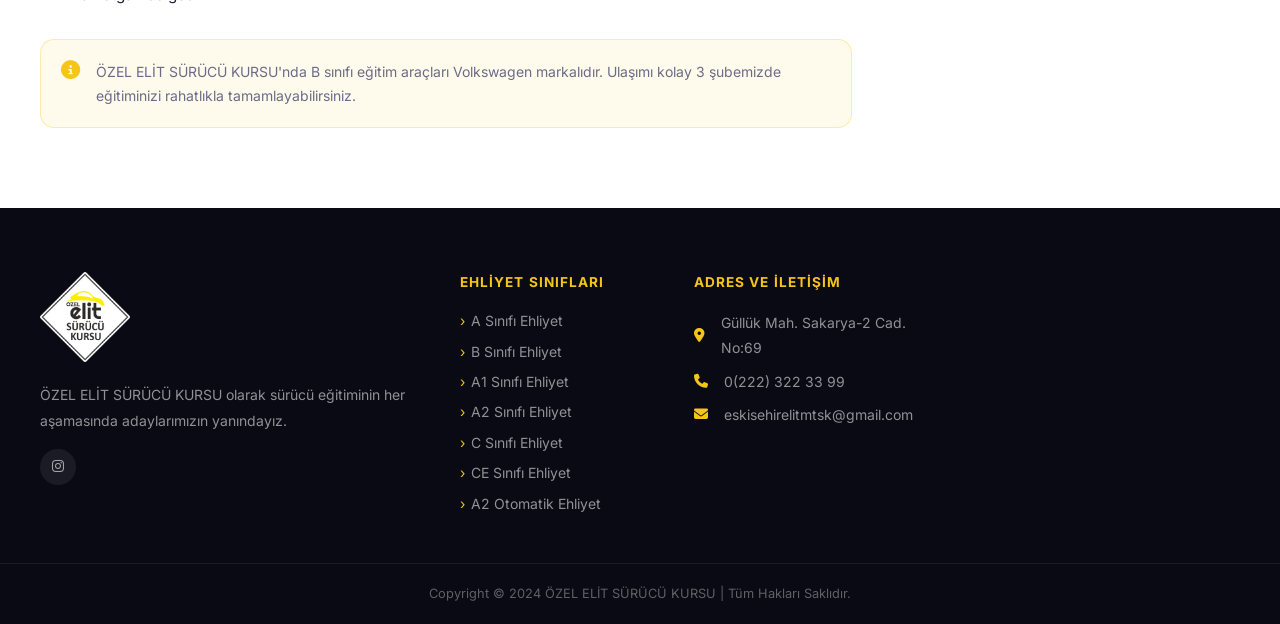
<file: b-sinifi-ehliyet.html>
﻿<!DOCTYPE html>
<html lang="tr">
<head>
  <meta charset="UTF-8" />
  <meta name="viewport" content="width=device-width, initial-scale=1.0" />
  <title>B Sınıfı Ehliyet – ÖZEL ELİT SÜRÜCÜ KURSU Eskişehir</title>
  <meta name="description" content="B Sınıfı Ehliyet eğitimi Eskişehir. ÖZEL ELİT SÜRÜCÜ KURSU'nda Volkswagen araçlarla otomobil ehliyet kursu." />
  <link rel="stylesheet" href="css/style.css" />
  <link rel="stylesheet" href="css/detail.css" />
  <link rel="preconnect" href="https://fonts.googleapis.com" />
  <link rel="preconnect" href="https://fonts.gstatic.com" crossorigin />
  <link href="https://fonts.googleapis.com/css2?family=Inter:wght@300;400;500;600;700;800&family=Montserrat:wght@700;800;900&display=swap" rel="stylesheet" />
  <link rel="stylesheet" href="https://cdnjs.cloudflare.com/ajax/libs/font-awesome/6.5.0/css/all.min.css" />
  <link rel="icon" href="assets/logo2.png" type="image/png" />
</head>
<body>
  <div class="topbar">
    <div class="container topbar__inner">
      <div class="topbar__locations">
        <a href="tel:02223223399"><i class="fa-solid fa-location-dot"></i> Merkez: 0(222) 322 33 99</a>
        <a href="tel:02223353388"><i class="fa-solid fa-location-dot"></i> Uluönder: 0(222) 335 33 88</a>
        <a href="tel:02222349095"><i class="fa-solid fa-location-dot"></i> Odunpazarı: 0(222) 234 90 95</a>
      </div>
      <div class="topbar__right">
        <a href="mailto:eskisehirelitmtsk@gmail.com"><i class="fa-solid fa-envelope"></i> eskisehirelitmtsk@gmail.com</a>
        <div class="topbar__socials">
          <a href="https://www.instagram.com/eskisehirelitsurucukurslari/" target="_blank" rel="noopener" aria-label="Instagram"><i class="fa-brands fa-instagram"></i></a>
        </div>
      </div>
    </div>
  </div>
  <header class="navbar" id="navbar">
    <div class="container navbar__inner">
      <a href="index.html" class="navbar__logo">
        <img src="assets/logo2.png" alt="ÖZEL ELİT SÜRÜCÜ KURSU" class="navbar__logo-img" />
      </a>
      <nav class="navbar__nav">
        <a href="index.html">Anasayfa</a>
        <a href="index.html#psikoteknik">Psikoteknik</a>
        <a href="index.html#ehliyet" class="active">Ehliyet</a>
        <a href="harc.html">Harç</a>
        <a href="galeri.html">Galeri</a>
        <a href="iletisim.html">İletişim</a>
      </nav>
      <button class="navbar__toggle" id="navToggle"><span></span><span></span><span></span></button>
    </div>
  </header>
  <div class="mobile-menu" id="mobileMenu">
    <a href="index.html">Anasayfa</a>
    <a href="index.html#psikoteknik">Psikoteknik</a>
    <a href="index.html#ehliyet">Ehliyet</a>
    <a href="harc.html">Harç</a>
    <a href="galeri.html">Galeri</a>
    <a href="index.html#iletisim">İletişim</a>
  </div>

  <section class="page-hero page-hero--blue">
    <div class="page-hero__overlay"></div>
    <div class="container page-hero__content">
      <nav class="breadcrumb">
        <a href="index.html">Anasayfa</a>
        <i class="fa-solid fa-chevron-right"></i>
        <a href="index.html#ehliyet">Ehliyet Sınıfları</a>
        <i class="fa-solid fa-chevron-right"></i>
        <span>B Sınıfı Ehliyet</span>
      </nav>
      <h1>B Sınıfı <span>Ehliyet</span></h1>
      <p>Otomobil ve hafif ticari araçlar için standart sürücü belgesi</p>
    </div>
  </section>

  <section class="detail-section">
    <div class="container detail-grid">
      <div class="detail-main">
        <div class="detail-icon-wrap"><i class="fa-solid fa-car"></i></div>
        <!-- Görsel için yer tutucu: assets/b-sinifi-otomobil.jpg (Volkswagen Polo / Golf gibi modern otomobil) -->
        <div class="detail-img-placeholder">
          <i class="fa-solid fa-car"></i>
          <span>B Sınıfı Araç Görseli – Volkswagen</span>
        </div>

        <h2>B Sınıfı Ehliyet Nedir?</h2>
        <p>B sınıfı ehliyet, otomobil ve kamyonet kullanacakların alması gereken en yaygın ehliyet türüdür. ÖZEL ELİT SÜRÜCÜ KURSU'nda Volkswagen araç filosuyla uygulama eğitimi almaktasınız. B sınıfı sürücü belgesi sahipleri aynı zamanda M, B1 ve F sınıfına dahil araçları da kullanabilmektedir.</p>

        <h2>Kimler Alabilir?</h2>
        <p>B sınıfı ehliyet için asgari yaş <strong>18</strong>'dir. Türk vatandaşları ve yabancı uyruklu adaylar yasal koşulları sağladıkları takdirde başvurabilir.</p>

        <h2>Eğitim Süreci</h2>
        <ul class="detail-list">
          <li><i class="fa-solid fa-check-circle"></i> Teorik Trafik Eğitimi (en az 14 ders)</li>
          <li><i class="fa-solid fa-check-circle"></i> Direksiyon Eğitimi – Volkswagen araçlarla</li>
          <li><i class="fa-solid fa-check-circle"></i> İlk Yardım Eğitimi (8 saat)</li>
          <li><i class="fa-solid fa-check-circle"></i> Trafik ve Çevre Bilgisi</li>
          <li><i class="fa-solid fa-check-circle"></i> Ehliyet sınavı hazırlık simülasyonları</li>
        </ul>

        <h2>Gerekli Belgeler</h2>
        <ul class="detail-list">
          <li><i class="fa-solid fa-file-circle-check"></i> Nüfus cüzdanı fotokopisi</li>
          <li><i class="fa-solid fa-file-circle-check"></i> 6 adet biyometrik fotoğraf</li>
          <li><i class="fa-solid fa-file-circle-check"></i> Sağlık raporu</li>
          <li><i class="fa-solid fa-file-circle-check"></i> İkametgâh belgesi</li>
        </ul>

        <div class="detail-note">
          <i class="fa-solid fa-circle-info"></i>
          <p>ÖZEL ELİT SÜRÜCÜ KURSU'nda B sınıfı eğitim araçları Volkswagen markalıdır. Ulaşımı kolay 3 şubemizde eğitiminizi rahatlıkla tamamlayabilirsiniz.</p>
        </div>
      </div>

      <aside class="detail-sidebar">
        <div class="sidebar-card">
          <h3><i class="fa-solid fa-phone"></i> Kayıt İçin Arayın</h3>
          <a href="tel:02223223399" class="sidebar-phone">0(222) 322 33 99</a>
          <a href="tel:05464636166" class="sidebar-phone">0(546) 463 61 66</a>
          <a href="index.html#iletisim" class="btn btn--primary btn--full" style="margin-top:1rem;">Online Bilgi Al</a>
        </div>
        <div class="sidebar-card sidebar-card--dark">
          <h3>Diğer Sınıflar</h3>
          <ul class="sidebar-links">
            <li><a href="a-sinifi-ehliyet.html"><i class="fa-solid fa-motorcycle"></i> A Sınıfı Ehliyet</a></li>
            <li><a href="a1-sinifi-ehliyet.html"><i class="fa-solid fa-motorcycle"></i> A1 Sınıfı Ehliyet</a></li>
            <li><a href="a2-sinifi-ehliyet.html"><i class="fa-solid fa-motorcycle"></i> A2 Sınıfı Ehliyet</a></li>
            <li><a href="c-sinifi-ehliyet.html"><i class="fa-solid fa-truck"></i> C Sınıfı Ehliyet</a></li>
            <li><a href="ce-sinifi-ehliyet.html"><i class="fa-solid fa-truck-moving"></i> CE Sınıfı Ehliyet</a></li>
            <li><a href="a2-otomatik-ehliyet.html"><i class="fa-solid fa-motorcycle"></i> A2 Otomatik Ehliyet</a></li>
          </ul>
        </div>
        <div class="sidebar-card">
          <h3><i class="fa-solid fa-location-dot"></i> Şubelerimiz</h3>
          <p><strong>Merkez Şube</strong><br />Güllük Mah. Sakarya-2 Cad. No:69</p>
          <p><strong>Odunpazarı Şube</strong><br />Atatürk Cd. NO:162/A</p>
          <p><strong>Uluönder Şube</strong><br />İsmet İnönü-2 Cad. No:43/A</p>
        </div>
      </aside>
    </div>
  </section>

  <footer class="footer">
    <div class="container footer__inner">
      <div class="footer__col footer__col--brand">
        <img src="assets/logo2.png" alt="ÖZEL ELİT SÜRÜCÜ KURSU" class="footer__logo-img" />
        <p>ÖZEL ELİT SÜRÜCÜ KURSU olarak sürücü eğitiminin her aşamasında adaylarımızın yanındayız.</p>
        <div class="footer__socials">
          <a href="https://www.instagram.com/eskisehirelitsurucukurslari/" target="_blank" rel="noopener" aria-label="Instagram"><i class="fa-brands fa-instagram"></i></a>
        </div>
      </div>
      <div class="footer__col">
        <h4>Ehliyet Sınıfları</h4>
        <ul>
          <li><a href="a-sinifi-ehliyet.html">A Sınıfı Ehliyet</a></li>
          <li><a href="b-sinifi-ehliyet.html">B Sınıfı Ehliyet</a></li>
          <li><a href="a1-sinifi-ehliyet.html">A1 Sınıfı Ehliyet</a></li>
          <li><a href="a2-sinifi-ehliyet.html">A2 Sınıfı Ehliyet</a></li>
          <li><a href="c-sinifi-ehliyet.html">C Sınıfı Ehliyet</a></li>
          <li><a href="ce-sinifi-ehliyet.html">CE Sınıfı Ehliyet</a></li>
          <li><a href="a2-otomatik-ehliyet.html">A2 Otomatik Ehliyet</a></li>
        </ul>
      </div>
      <div class="footer__col">
        <h4>Adres ve İletişim</h4>
        <p><i class="fa-solid fa-location-dot"></i> Güllük Mah. Sakarya-2 Cad. No:69</p>
        <p><i class="fa-solid fa-phone"></i> <a href="tel:02223223399">0(222) 322 33 99</a></p>
        <p><i class="fa-solid fa-envelope"></i> <a href="mailto:eskisehirelitmtsk@gmail.com">eskisehirelitmtsk@gmail.com</a></p>
      </div>
    </div>
    <div class="footer__bottom">
      <div class="container"><p>Copyright © 2024 ÖZEL ELİT SÜRÜCÜ KURSU | Tüm Hakları Saklıdır.</p></div>
    </div>
  </footer>
  <button class="back-to-top" id="backToTop"><i class="fa-solid fa-chevron-up"></i></button>
  <!-- WHATSAPP FLOATING BUTTON -->
  <a href="https://wa.me/905464636166" target="_blank" rel="noopener" class="whatsapp-float" aria-label="WhatsApp ile ulaşın">
    <i class="fa-brands fa-whatsapp"></i>
    <span class="whatsapp-float__tooltip">WhatsApp ile Ulaşın</span>
  </a>
  <script src="js/main.js"></script>
</body>
</html>
</file>
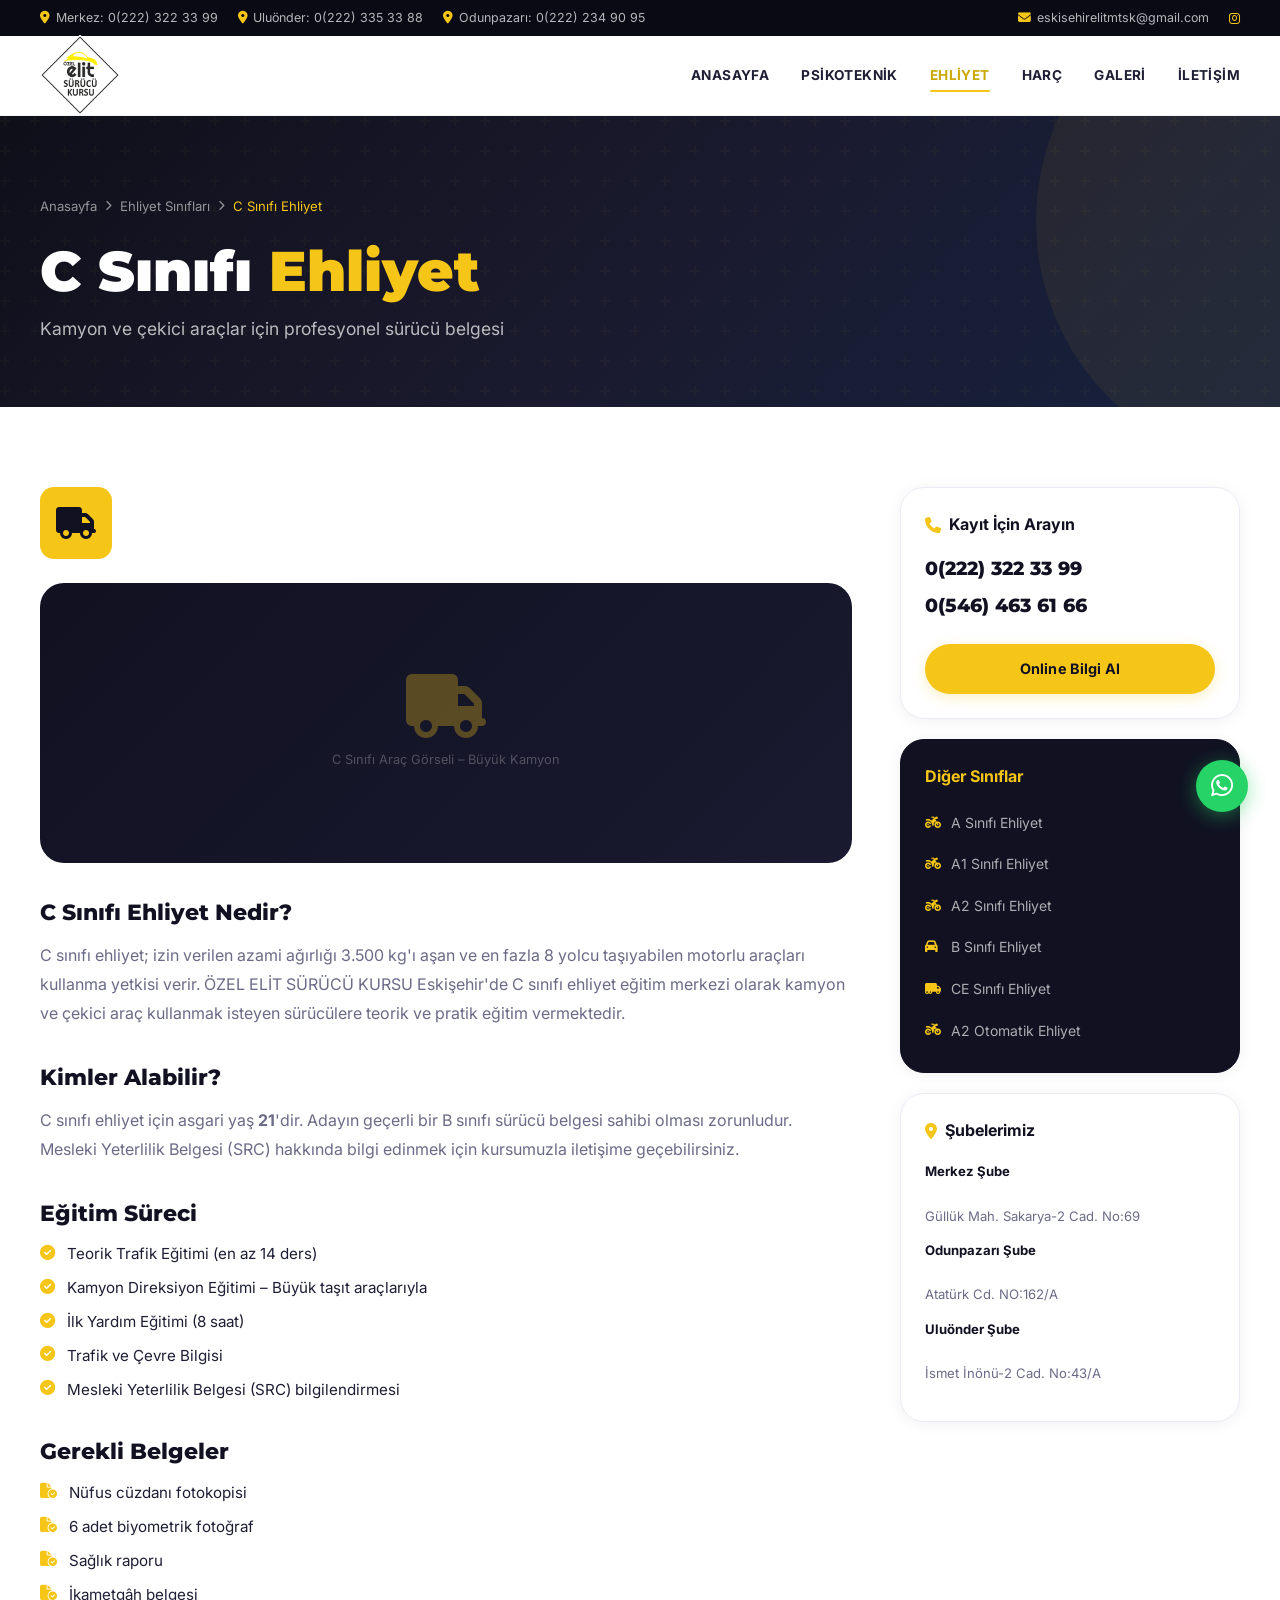
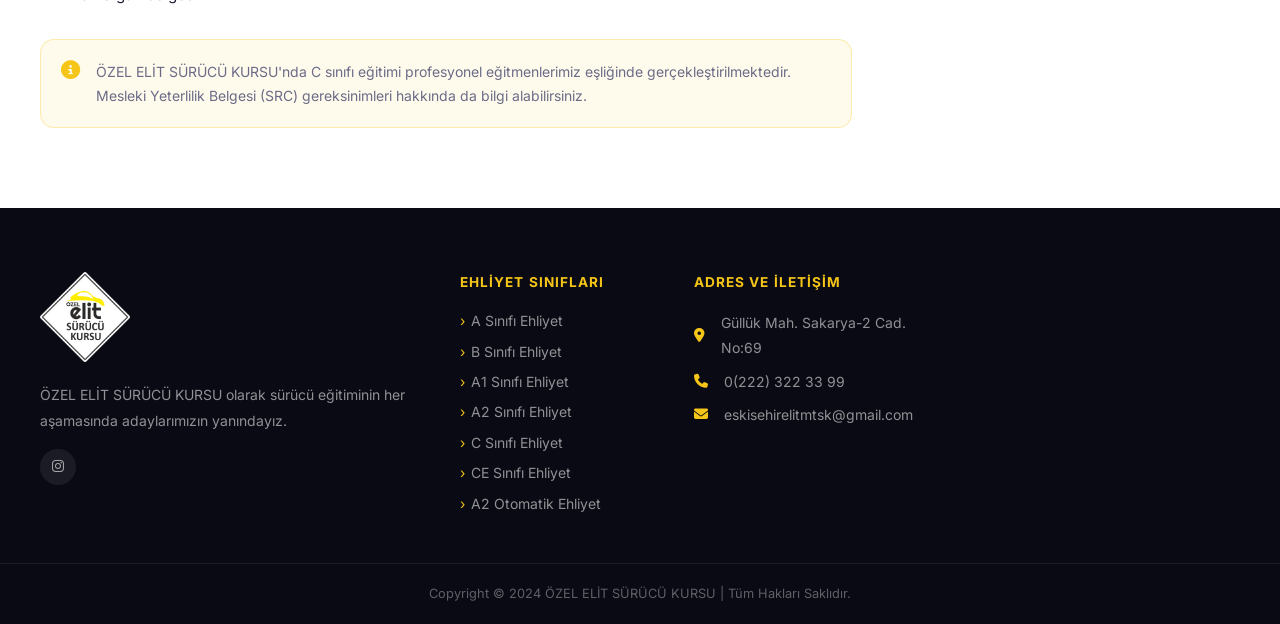
<file: c-sinifi-ehliyet.html>
﻿<!DOCTYPE html>
<html lang="tr">
<head>
  <meta charset="UTF-8" />
  <meta name="viewport" content="width=device-width, initial-scale=1.0" />
  <title>C Sınıfı Ehliyet – ÖZEL ELİT SÜRÜCÜ KURSU Eskişehir</title>
  <meta name="description" content="C Sınıfı Ehliyet eğitimi Eskişehir. ÖZEL ELİT SÜRÜCÜ KURSU'nda kamyon ve çekici araç ehliyet kursu." />
  <link rel="stylesheet" href="css/style.css" />
  <link rel="stylesheet" href="css/detail.css" />
  <link rel="preconnect" href="https://fonts.googleapis.com" />
  <link rel="preconnect" href="https://fonts.gstatic.com" crossorigin />
  <link href="https://fonts.googleapis.com/css2?family=Inter:wght@300;400;500;600;700;800&family=Montserrat:wght@700;800;900&display=swap" rel="stylesheet" />
  <link rel="stylesheet" href="https://cdnjs.cloudflare.com/ajax/libs/font-awesome/6.5.0/css/all.min.css" />
  <link rel="icon" href="assets/logo2.png" type="image/png" />
</head>
<body>
  <div class="topbar">
    <div class="container topbar__inner">
      <div class="topbar__locations">
        <a href="tel:02223223399"><i class="fa-solid fa-location-dot"></i> Merkez: 0(222) 322 33 99</a>
        <a href="tel:02223353388"><i class="fa-solid fa-location-dot"></i> Uluönder: 0(222) 335 33 88</a>
        <a href="tel:02222349095"><i class="fa-solid fa-location-dot"></i> Odunpazarı: 0(222) 234 90 95</a>
      </div>
      <div class="topbar__right">
        <a href="mailto:eskisehirelitmtsk@gmail.com"><i class="fa-solid fa-envelope"></i> eskisehirelitmtsk@gmail.com</a>
        <div class="topbar__socials">
          <a href="https://www.instagram.com/eskisehirelitsurucukurslari/" target="_blank" rel="noopener" aria-label="Instagram"><i class="fa-brands fa-instagram"></i></a>
        </div>
      </div>
    </div>
  </div>
  <header class="navbar" id="navbar">
    <div class="container navbar__inner">
      <a href="index.html" class="navbar__logo">
        <img src="assets/logo2.png" alt="ÖZEL ELİT SÜRÜCÜ KURSU" class="navbar__logo-img" />
      </a>
      <nav class="navbar__nav">
        <a href="index.html">Anasayfa</a>
        <a href="index.html#psikoteknik">Psikoteknik</a>
        <a href="index.html#ehliyet" class="active">Ehliyet</a>
        <a href="harc.html">Harç</a>
        <a href="index.html#galeri">Galeri</a>
        <a href="index.html#iletisim">İletişim</a>
      </nav>
      <button class="navbar__toggle" id="navToggle"><span></span><span></span><span></span></button>
    </div>
  </header>
  <div class="mobile-menu" id="mobileMenu">
    <a href="index.html">Anasayfa</a>
    <a href="index.html#psikoteknik">Psikoteknik</a>
    <a href="index.html#ehliyet">Ehliyet</a>
    <a href="harc.html">Harç</a>
    <a href="index.html#galeri">Galeri</a>
    <a href="index.html#iletisim">İletişim</a>
  </div>

  <section class="page-hero page-hero--blue">
    <div class="page-hero__overlay"></div>
    <div class="container page-hero__content">
      <nav class="breadcrumb">
        <a href="index.html">Anasayfa</a>
        <i class="fa-solid fa-chevron-right"></i>
        <a href="index.html#ehliyet">Ehliyet Sınıfları</a>
        <i class="fa-solid fa-chevron-right"></i>
        <span>C Sınıfı Ehliyet</span>
      </nav>
      <h1>C Sınıfı <span>Ehliyet</span></h1>
      <p>Kamyon ve çekici araçlar için profesyonel sürücü belgesi</p>
    </div>
  </section>

  <section class="detail-section">
    <div class="container detail-grid">
      <div class="detail-main">
        <div class="detail-icon-wrap"><i class="fa-solid fa-truck"></i></div>
        <!-- Görsel için yer tutucu: assets/c-sinifi-kamyon.jpg (büyük kamyon görüntüsü) -->
        <div class="detail-img-placeholder">
          <i class="fa-solid fa-truck"></i>
          <span>C Sınıfı Araç Görseli – Büyük Kamyon</span>
        </div>

        <h2>C Sınıfı Ehliyet Nedir?</h2>
        <p>C sınıfı ehliyet; izin verilen azami ağırlığı 3.500 kg'ı aşan ve en fazla 8 yolcu taşıyabilen motorlu araçları kullanma yetkisi verir. ÖZEL ELİT SÜRÜCÜ KURSU Eskişehir'de C sınıfı ehliyet eğitim merkezi olarak kamyon ve çekici araç kullanmak isteyen sürücülere teorik ve pratik eğitim vermektedir.</p>

        <h2>Kimler Alabilir?</h2>
        <p>C sınıfı ehliyet için asgari yaş <strong>21</strong>'dir. Adayın geçerli bir B sınıfı sürücü belgesi sahibi olması zorunludur. Mesleki Yeterlilik Belgesi (SRC) hakkında bilgi edinmek için kursumuzla iletişime geçebilirsiniz.</p>

        <h2>Eğitim Süreci</h2>
        <ul class="detail-list">
          <li><i class="fa-solid fa-check-circle"></i> Teorik Trafik Eğitimi (en az 14 ders)</li>
          <li><i class="fa-solid fa-check-circle"></i> Kamyon Direksiyon Eğitimi – Büyük taşıt araçlarıyla</li>
          <li><i class="fa-solid fa-check-circle"></i> İlk Yardım Eğitimi (8 saat)</li>
          <li><i class="fa-solid fa-check-circle"></i> Trafik ve Çevre Bilgisi</li>
          <li><i class="fa-solid fa-check-circle"></i> Mesleki Yeterlilik Belgesi (SRC) bilgilendirmesi</li>
        </ul>

        <h2>Gerekli Belgeler</h2>
        <ul class="detail-list">
          <li><i class="fa-solid fa-file-circle-check"></i> Nüfus cüzdanı fotokopisi</li>
          <li><i class="fa-solid fa-file-circle-check"></i> 6 adet biyometrik fotoğraf</li>
          <li><i class="fa-solid fa-file-circle-check"></i> Sağlık raporu</li>
          <li><i class="fa-solid fa-file-circle-check"></i> İkametgâh belgesi</li>
        </ul>

        <div class="detail-note">
          <i class="fa-solid fa-circle-info"></i>
          <p>ÖZEL ELİT SÜRÜCÜ KURSU'nda C sınıfı eğitimi profesyonel eğitmenlerimiz eşliğinde gerçekleştirilmektedir. Mesleki Yeterlilik Belgesi (SRC) gereksinimleri hakkında da bilgi alabilirsiniz.</p>
        </div>
      </div>

      <aside class="detail-sidebar">
        <div class="sidebar-card">
          <h3><i class="fa-solid fa-phone"></i> Kayıt İçin Arayın</h3>
          <a href="tel:02223223399" class="sidebar-phone">0(222) 322 33 99</a>
          <a href="tel:05464636166" class="sidebar-phone">0(546) 463 61 66</a>
          <a href="index.html#iletisim" class="btn btn--primary btn--full" style="margin-top:1rem;">Online Bilgi Al</a>
        </div>
        <div class="sidebar-card sidebar-card--dark">
          <h3>Diğer Sınıflar</h3>
          <ul class="sidebar-links">
            <li><a href="a-sinifi-ehliyet.html"><i class="fa-solid fa-motorcycle"></i> A Sınıfı Ehliyet</a></li>
            <li><a href="a1-sinifi-ehliyet.html"><i class="fa-solid fa-motorcycle"></i> A1 Sınıfı Ehliyet</a></li>
            <li><a href="a2-sinifi-ehliyet.html"><i class="fa-solid fa-motorcycle"></i> A2 Sınıfı Ehliyet</a></li>
            <li><a href="b-sinifi-ehliyet.html"><i class="fa-solid fa-car"></i> B Sınıfı Ehliyet</a></li>
            <li><a href="ce-sinifi-ehliyet.html"><i class="fa-solid fa-truck-moving"></i> CE Sınıfı Ehliyet</a></li>
            <li><a href="a2-otomatik-ehliyet.html"><i class="fa-solid fa-motorcycle"></i> A2 Otomatik Ehliyet</a></li>
          </ul>
        </div>
        <div class="sidebar-card">
          <h3><i class="fa-solid fa-location-dot"></i> Şubelerimiz</h3>
          <p><strong>Merkez Şube</strong><br />Güllük Mah. Sakarya-2 Cad. No:69</p>
          <p><strong>Odunpazarı Şube</strong><br />Atatürk Cd. NO:162/A</p>
          <p><strong>Uluönder Şube</strong><br />İsmet İnönü-2 Cad. No:43/A</p>
        </div>
      </aside>
    </div>
  </section>

  <footer class="footer">
    <div class="container footer__inner">
      <div class="footer__col footer__col--brand">
        <img src="assets/logo2.png" alt="ÖZEL ELİT SÜRÜCÜ KURSU" class="footer__logo-img" />
        <p>ÖZEL ELİT SÜRÜCÜ KURSU olarak sürücü eğitiminin her aşamasında adaylarımızın yanındayız.</p>
        <div class="footer__socials">
          <a href="https://www.instagram.com/eskisehirelitsurucukurslari/" target="_blank" rel="noopener" aria-label="Instagram"><i class="fa-brands fa-instagram"></i></a>
        </div>
      </div>
      <div class="footer__col">
        <h4>Ehliyet Sınıfları</h4>
        <ul>
          <li><a href="a-sinifi-ehliyet.html">A Sınıfı Ehliyet</a></li>
          <li><a href="b-sinifi-ehliyet.html">B Sınıfı Ehliyet</a></li>
          <li><a href="a1-sinifi-ehliyet.html">A1 Sınıfı Ehliyet</a></li>
          <li><a href="a2-sinifi-ehliyet.html">A2 Sınıfı Ehliyet</a></li>
          <li><a href="c-sinifi-ehliyet.html">C Sınıfı Ehliyet</a></li>
          <li><a href="ce-sinifi-ehliyet.html">CE Sınıfı Ehliyet</a></li>
          <li><a href="a2-otomatik-ehliyet.html">A2 Otomatik Ehliyet</a></li>
        </ul>
      </div>
      <div class="footer__col">
        <h4>Adres ve İletişim</h4>
        <p><i class="fa-solid fa-location-dot"></i> Güllük Mah. Sakarya-2 Cad. No:69</p>
        <p><i class="fa-solid fa-phone"></i> <a href="tel:02223223399">0(222) 322 33 99</a></p>
        <p><i class="fa-solid fa-envelope"></i> <a href="mailto:eskisehirelitmtsk@gmail.com">eskisehirelitmtsk@gmail.com</a></p>
      </div>
    </div>
    <div class="footer__bottom">
      <div class="container"><p>Copyright © 2024 ÖZEL ELİT SÜRÜCÜ KURSU | Tüm Hakları Saklıdır.</p></div>
    </div>
  </footer>
  <button class="back-to-top" id="backToTop"><i class="fa-solid fa-chevron-up"></i></button>
  <!-- WHATSAPP FLOATING BUTTON -->
  <a href="https://wa.me/905464636166" target="_blank" rel="noopener" class="whatsapp-float" aria-label="WhatsApp ile ulaşın">
    <i class="fa-brands fa-whatsapp"></i>
    <span class="whatsapp-float__tooltip">WhatsApp ile Ulaşın</span>
  </a>
  <script src="js/main.js"></script>
</body>
</html>
</file>
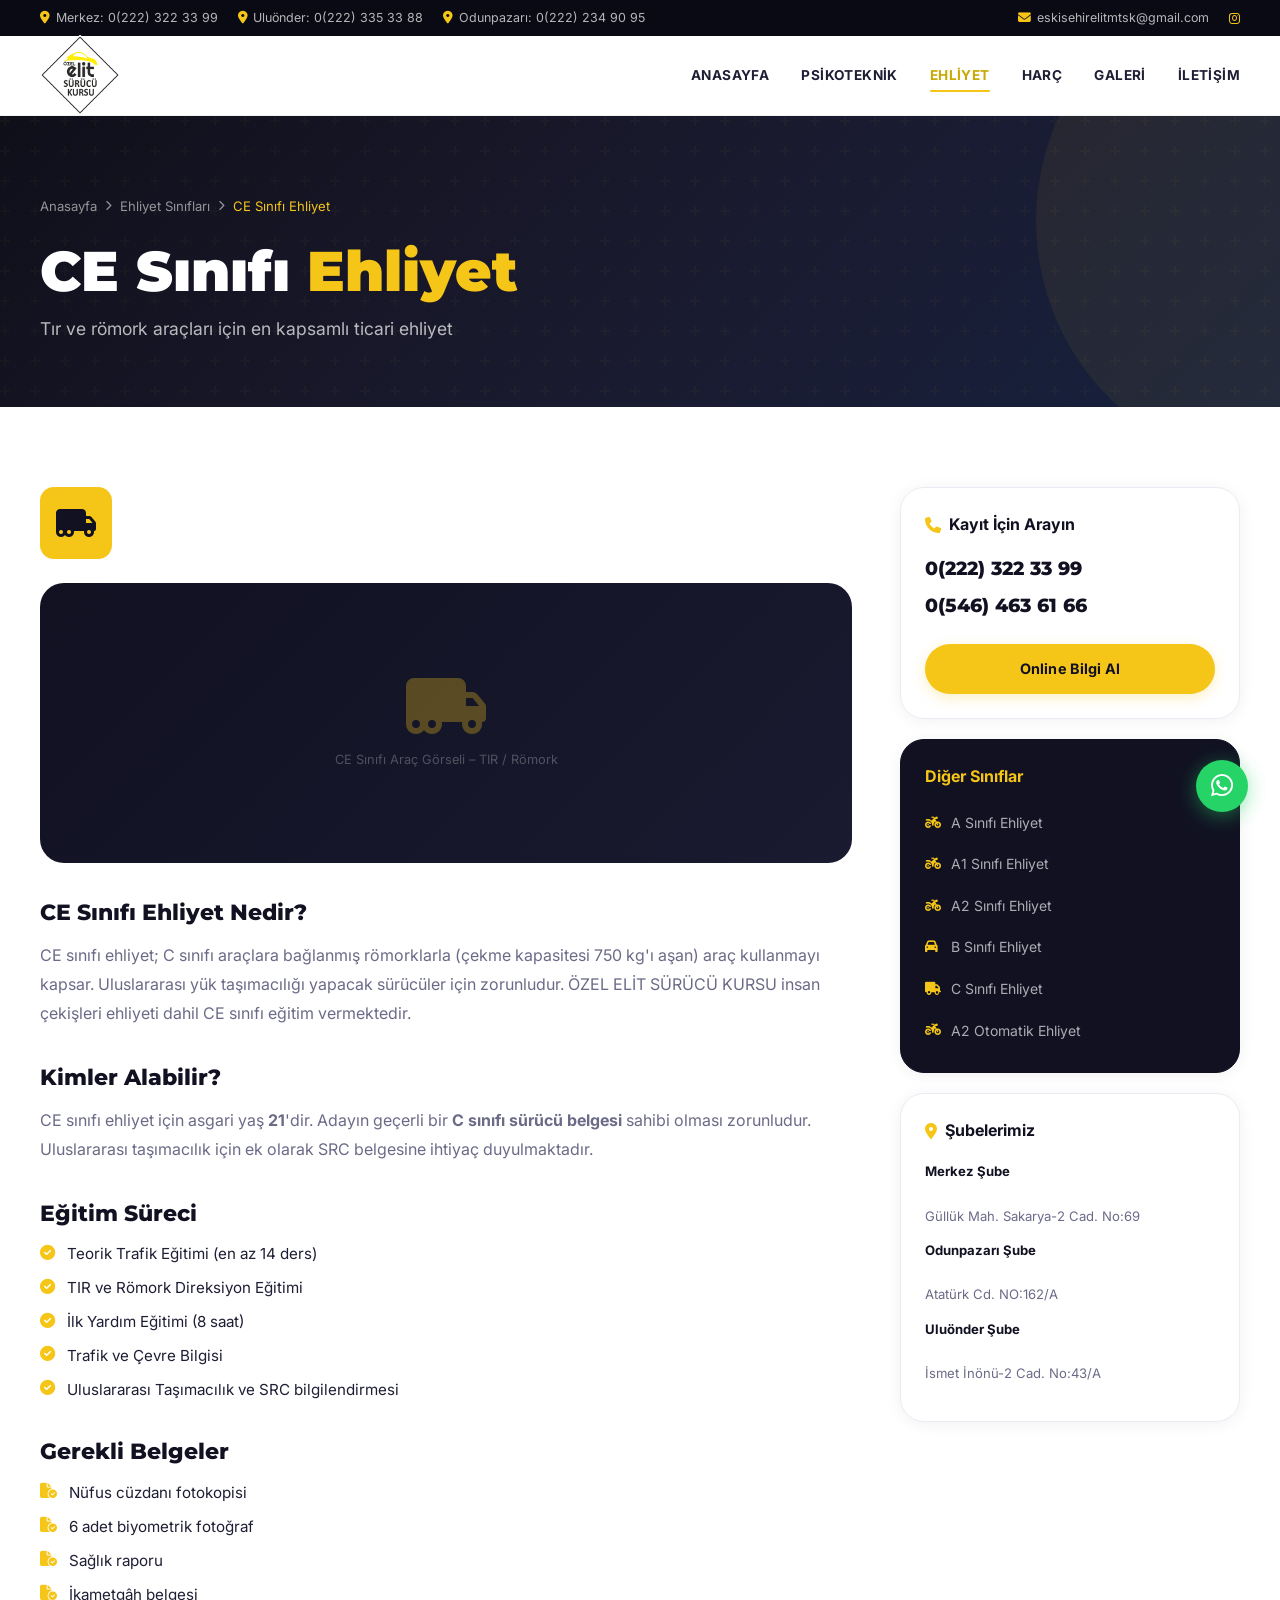
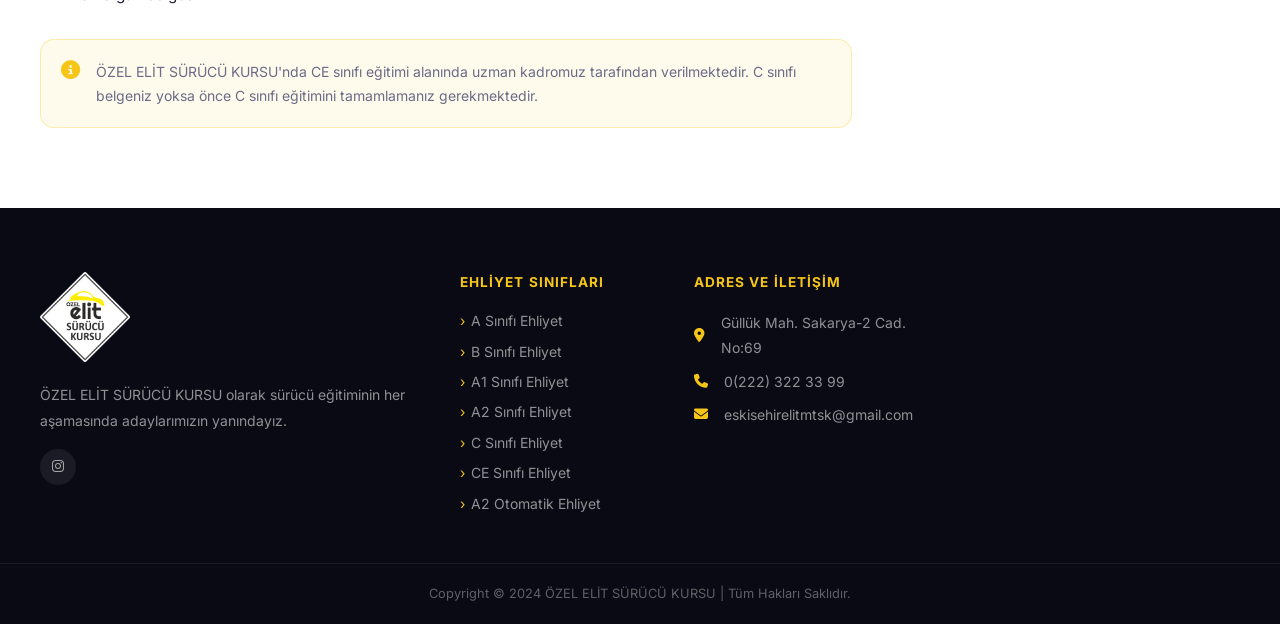
<file: ce-sinifi-ehliyet.html>
﻿<!DOCTYPE html>
<html lang="tr">
<head>
  <meta charset="UTF-8" />
  <meta name="viewport" content="width=device-width, initial-scale=1.0" />
  <title>CE Sınıfı Ehliyet – ÖZEL ELİT SÜRÜCÜ KURSU Eskişehir</title>
  <meta name="description" content="CE Sınıfı Ehliyet eğitimi Eskişehir. ÖZEL ELİT SÜRÜCÜ KURSU'nda TIR ve römork araçları için ehliyet kursu." />
  <link rel="stylesheet" href="css/style.css" />
  <link rel="stylesheet" href="css/detail.css" />
  <link rel="preconnect" href="https://fonts.googleapis.com" />
  <link rel="preconnect" href="https://fonts.gstatic.com" crossorigin />
  <link href="https://fonts.googleapis.com/css2?family=Inter:wght@300;400;500;600;700;800&family=Montserrat:wght@700;800;900&display=swap" rel="stylesheet" />
  <link rel="stylesheet" href="https://cdnjs.cloudflare.com/ajax/libs/font-awesome/6.5.0/css/all.min.css" />
  <link rel="icon" href="assets/logo2.png" type="image/png" />
</head>
<body>
  <div class="topbar">
    <div class="container topbar__inner">
      <div class="topbar__locations">
        <a href="tel:02223223399"><i class="fa-solid fa-location-dot"></i> Merkez: 0(222) 322 33 99</a>
        <a href="tel:02223353388"><i class="fa-solid fa-location-dot"></i> Uluönder: 0(222) 335 33 88</a>
        <a href="tel:02222349095"><i class="fa-solid fa-location-dot"></i> Odunpazarı: 0(222) 234 90 95</a>
      </div>
      <div class="topbar__right">
        <a href="mailto:eskisehirelitmtsk@gmail.com"><i class="fa-solid fa-envelope"></i> eskisehirelitmtsk@gmail.com</a>
        <div class="topbar__socials">
          <a href="https://www.instagram.com/eskisehirelitsurucukurslari/" target="_blank" rel="noopener" aria-label="Instagram"><i class="fa-brands fa-instagram"></i></a>
        </div>
      </div>
    </div>
  </div>
  <header class="navbar" id="navbar">
    <div class="container navbar__inner">
      <a href="index.html" class="navbar__logo">
        <img src="assets/logo2.png" alt="ÖZEL ELİT SÜRÜCÜ KURSU" class="navbar__logo-img" />
      </a>
      <nav class="navbar__nav">
        <a href="index.html">Anasayfa</a>
        <a href="index.html#psikoteknik">Psikoteknik</a>
        <a href="index.html#ehliyet" class="active">Ehliyet</a>
        <a href="harc.html">Harç</a>
        <a href="index.html#galeri">Galeri</a>
        <a href="index.html#iletisim">İletişim</a>
      </nav>
      <button class="navbar__toggle" id="navToggle"><span></span><span></span><span></span></button>
    </div>
  </header>
  <div class="mobile-menu" id="mobileMenu">
    <a href="index.html">Anasayfa</a>
    <a href="index.html#psikoteknik">Psikoteknik</a>
    <a href="index.html#ehliyet">Ehliyet</a>
    <a href="harc.html">Harç</a>
    <a href="index.html#galeri">Galeri</a>
    <a href="index.html#iletisim">İletişim</a>
  </div>

  <section class="page-hero page-hero--blue">
    <div class="page-hero__overlay"></div>
    <div class="container page-hero__content">
      <nav class="breadcrumb">
        <a href="index.html">Anasayfa</a>
        <i class="fa-solid fa-chevron-right"></i>
        <a href="index.html#ehliyet">Ehliyet Sınıfları</a>
        <i class="fa-solid fa-chevron-right"></i>
        <span>CE Sınıfı Ehliyet</span>
      </nav>
      <h1>CE Sınıfı <span>Ehliyet</span></h1>
      <p>Tır ve römork araçları için en kapsamlı ticari ehliyet</p>
    </div>
  </section>

  <section class="detail-section">
    <div class="container detail-grid">
      <div class="detail-main">
        <div class="detail-icon-wrap"><i class="fa-solid fa-truck-moving"></i></div>
        <!-- Görsel için yer tutucu: assets/ce-sinifi-tir.jpg (TIR/römork görseli) -->
        <div class="detail-img-placeholder">
          <i class="fa-solid fa-truck-moving"></i>
          <span>CE Sınıfı Araç Görseli – TIR / Römork</span>
        </div>

        <h2>CE Sınıfı Ehliyet Nedir?</h2>
        <p>CE sınıfı ehliyet; C sınıfı araçlara bağlanmış römorklarla (çekme kapasitesi 750 kg'ı aşan) araç kullanmayı kapsar. Uluslararası yük taşımacılığı yapacak sürücüler için zorunludur. ÖZEL ELİT SÜRÜCÜ KURSU insan çekişleri ehliyeti dahil CE sınıfı eğitim vermektedir.</p>

        <h2>Kimler Alabilir?</h2>
        <p>CE sınıfı ehliyet için asgari yaş <strong>21</strong>'dir. Adayın geçerli bir <strong>C sınıfı sürücü belgesi</strong> sahibi olması zorunludur. Uluslararası taşımacılık için ek olarak SRC belgesine ihtiyaç duyulmaktadır.</p>

        <h2>Eğitim Süreci</h2>
        <ul class="detail-list">
          <li><i class="fa-solid fa-check-circle"></i> Teorik Trafik Eğitimi (en az 14 ders)</li>
          <li><i class="fa-solid fa-check-circle"></i> TIR ve Römork Direksiyon Eğitimi</li>
          <li><i class="fa-solid fa-check-circle"></i> İlk Yardım Eğitimi (8 saat)</li>
          <li><i class="fa-solid fa-check-circle"></i> Trafik ve Çevre Bilgisi</li>
          <li><i class="fa-solid fa-check-circle"></i> Uluslararası Taşımacılık ve SRC bilgilendirmesi</li>
        </ul>

        <h2>Gerekli Belgeler</h2>
        <ul class="detail-list">
          <li><i class="fa-solid fa-file-circle-check"></i> Nüfus cüzdanı fotokopisi</li>
          <li><i class="fa-solid fa-file-circle-check"></i> 6 adet biyometrik fotoğraf</li>
          <li><i class="fa-solid fa-file-circle-check"></i> Sağlık raporu</li>
          <li><i class="fa-solid fa-file-circle-check"></i> İkametgâh belgesi</li>
        </ul>

        <div class="detail-note">
          <i class="fa-solid fa-circle-info"></i>
          <p>ÖZEL ELİT SÜRÜCÜ KURSU'nda CE sınıfı eğitimi alanında uzman kadromuz tarafından verilmektedir. C sınıfı belgeniz yoksa önce C sınıfı eğitimini tamamlamanız gerekmektedir.</p>
        </div>
      </div>

      <aside class="detail-sidebar">
        <div class="sidebar-card">
          <h3><i class="fa-solid fa-phone"></i> Kayıt İçin Arayın</h3>
          <a href="tel:02223223399" class="sidebar-phone">0(222) 322 33 99</a>
          <a href="tel:05464636166" class="sidebar-phone">0(546) 463 61 66</a>
          <a href="index.html#iletisim" class="btn btn--primary btn--full" style="margin-top:1rem;">Online Bilgi Al</a>
        </div>
        <div class="sidebar-card sidebar-card--dark">
          <h3>Diğer Sınıflar</h3>
          <ul class="sidebar-links">
            <li><a href="a-sinifi-ehliyet.html"><i class="fa-solid fa-motorcycle"></i> A Sınıfı Ehliyet</a></li>
            <li><a href="a1-sinifi-ehliyet.html"><i class="fa-solid fa-motorcycle"></i> A1 Sınıfı Ehliyet</a></li>
            <li><a href="a2-sinifi-ehliyet.html"><i class="fa-solid fa-motorcycle"></i> A2 Sınıfı Ehliyet</a></li>
            <li><a href="b-sinifi-ehliyet.html"><i class="fa-solid fa-car"></i> B Sınıfı Ehliyet</a></li>
            <li><a href="c-sinifi-ehliyet.html"><i class="fa-solid fa-truck"></i> C Sınıfı Ehliyet</a></li>
            <li><a href="a2-otomatik-ehliyet.html"><i class="fa-solid fa-motorcycle"></i> A2 Otomatik Ehliyet</a></li>
          </ul>
        </div>
        <div class="sidebar-card">
          <h3><i class="fa-solid fa-location-dot"></i> Şubelerimiz</h3>
          <p><strong>Merkez Şube</strong><br />Güllük Mah. Sakarya-2 Cad. No:69</p>
          <p><strong>Odunpazarı Şube</strong><br />Atatürk Cd. NO:162/A</p>
          <p><strong>Uluönder Şube</strong><br />İsmet İnönü-2 Cad. No:43/A</p>
        </div>
      </aside>
    </div>
  </section>

  <footer class="footer">
    <div class="container footer__inner">
      <div class="footer__col footer__col--brand">
        <img src="assets/logo2.png" alt="ÖZEL ELİT SÜRÜCÜ KURSU" class="footer__logo-img" />
        <p>ÖZEL ELİT SÜRÜCÜ KURSU olarak sürücü eğitiminin her aşamasında adaylarımızın yanındayız.</p>
        <div class="footer__socials">
          <a href="https://www.instagram.com/eskisehirelitsurucukurslari/" target="_blank" rel="noopener" aria-label="Instagram"><i class="fa-brands fa-instagram"></i></a>
        </div>
      </div>
      <div class="footer__col">
        <h4>Ehliyet Sınıfları</h4>
        <ul>
          <li><a href="a-sinifi-ehliyet.html">A Sınıfı Ehliyet</a></li>
          <li><a href="b-sinifi-ehliyet.html">B Sınıfı Ehliyet</a></li>
          <li><a href="a1-sinifi-ehliyet.html">A1 Sınıfı Ehliyet</a></li>
          <li><a href="a2-sinifi-ehliyet.html">A2 Sınıfı Ehliyet</a></li>
          <li><a href="c-sinifi-ehliyet.html">C Sınıfı Ehliyet</a></li>
          <li><a href="ce-sinifi-ehliyet.html">CE Sınıfı Ehliyet</a></li>
          <li><a href="a2-otomatik-ehliyet.html">A2 Otomatik Ehliyet</a></li>
        </ul>
      </div>
      <div class="footer__col">
        <h4>Adres ve İletişim</h4>
        <p><i class="fa-solid fa-location-dot"></i> Güllük Mah. Sakarya-2 Cad. No:69</p>
        <p><i class="fa-solid fa-phone"></i> <a href="tel:02223223399">0(222) 322 33 99</a></p>
        <p><i class="fa-solid fa-envelope"></i> <a href="mailto:eskisehirelitmtsk@gmail.com">eskisehirelitmtsk@gmail.com</a></p>
      </div>
    </div>
    <div class="footer__bottom">
      <div class="container"><p>Copyright © 2024 ÖZEL ELİT SÜRÜCÜ KURSU | Tüm Hakları Saklıdır.</p></div>
    </div>
  </footer>
  <button class="back-to-top" id="backToTop"><i class="fa-solid fa-chevron-up"></i></button>
  <!-- WHATSAPP FLOATING BUTTON -->
  <a href="https://wa.me/905464636166" target="_blank" rel="noopener" class="whatsapp-float" aria-label="WhatsApp ile ulaşın">
    <i class="fa-brands fa-whatsapp"></i>
    <span class="whatsapp-float__tooltip">WhatsApp ile Ulaşın</span>
  </a>
  <script src="js/main.js"></script>
</body>
</html>
</file>
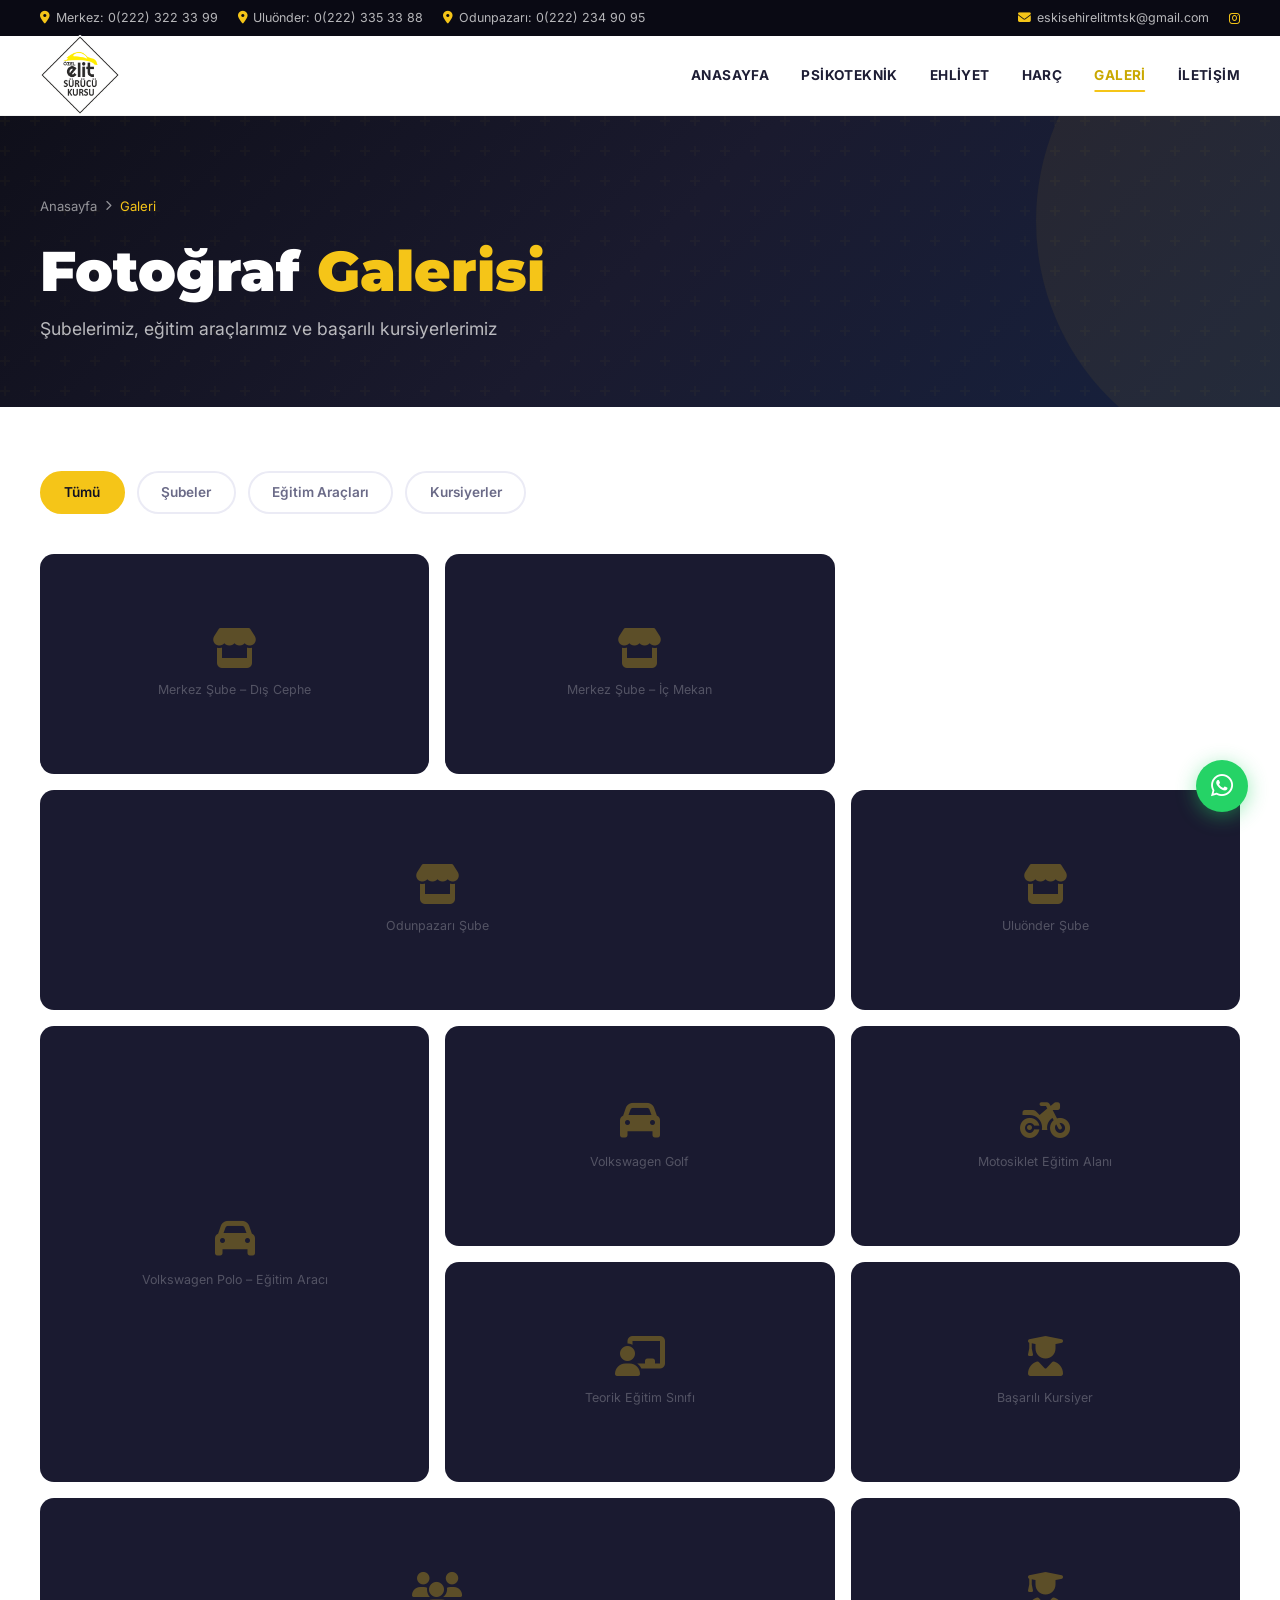
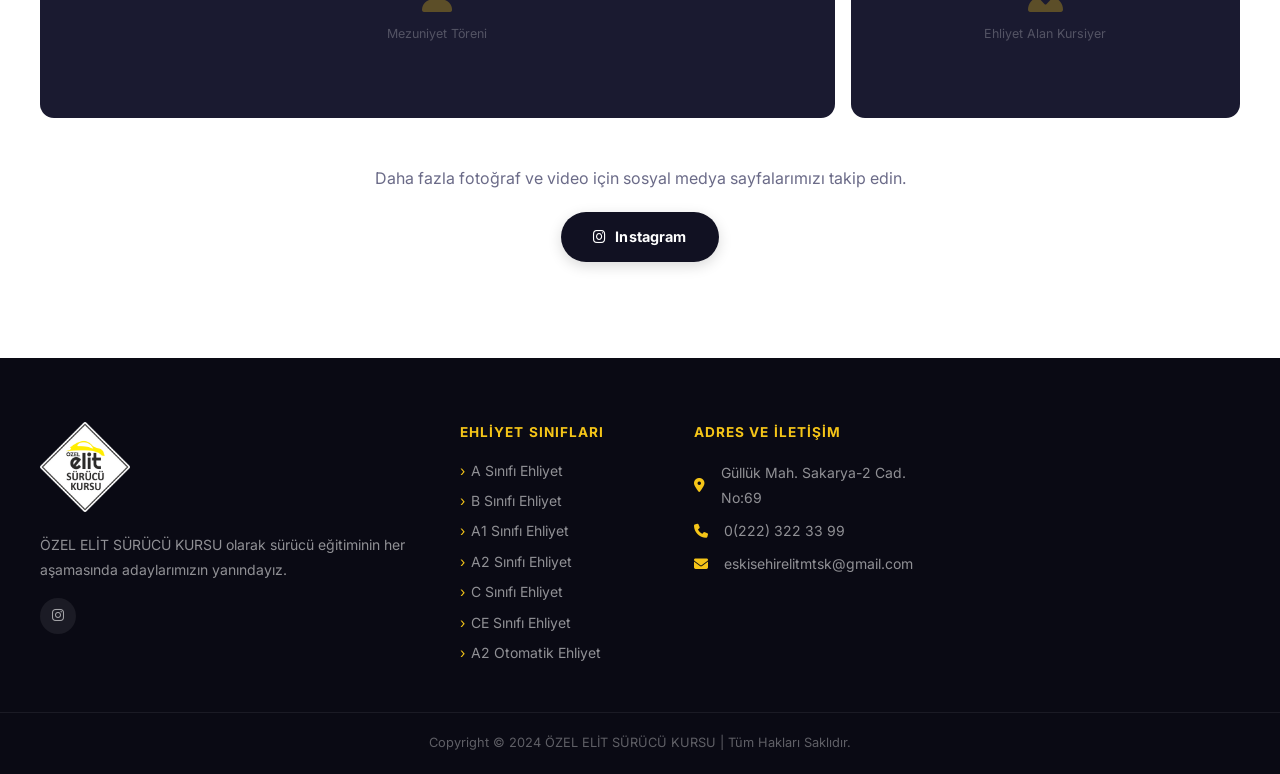
<file: galeri.html>
﻿<!DOCTYPE html>
<html lang="tr">
<head>
  <meta charset="UTF-8" />
  <meta name="viewport" content="width=device-width, initial-scale=1.0" />
  <title>Galeri – ÖZEL ELİT SÜRÜCÜ KURSU Eskişehir</title>
  <meta name="description" content="ÖZEL ELİT SÜRÜCÜ KURSU Eskişehir galeri – şubelerimiz, eğitim araçlarımız ve kursiyerlerimizden fotoğraf ve video görüntüleri." />
  <link rel="stylesheet" href="css/style.css" />
  <link rel="stylesheet" href="css/detail.css" />
  <link rel="stylesheet" href="css/galeri.css" />
  <link rel="preconnect" href="https://fonts.googleapis.com" />
  <link rel="preconnect" href="https://fonts.gstatic.com" crossorigin />
  <link href="https://fonts.googleapis.com/css2?family=Inter:wght@300;400;500;600;700;800&family=Montserrat:wght@700;800;900&display=swap" rel="stylesheet" />
  <link rel="stylesheet" href="https://cdnjs.cloudflare.com/ajax/libs/font-awesome/6.5.0/css/all.min.css" />
  <link rel="icon" href="assets/logo2.png" type="image/png" />
</head>
<body>

  <div class="topbar">
    <div class="container topbar__inner">
      <div class="topbar__locations">
        <a href="tel:02223223399"><i class="fa-solid fa-location-dot"></i> Merkez: 0(222) 322 33 99</a>
        <a href="tel:02223353388"><i class="fa-solid fa-location-dot"></i> Uluönder: 0(222) 335 33 88</a>
        <a href="tel:02222349095"><i class="fa-solid fa-location-dot"></i> Odunpazarı: 0(222) 234 90 95</a>
      </div>
      <div class="topbar__right">
        <a href="mailto:eskisehirelitmtsk@gmail.com"><i class="fa-solid fa-envelope"></i> eskisehirelitmtsk@gmail.com</a>
        <div class="topbar__socials">
          <a href="https://www.instagram.com/eskisehirelitsurucukurslari/" target="_blank" rel="noopener" aria-label="Instagram"><i class="fa-brands fa-instagram"></i></a>
        </div>
      </div>
    </div>
  </div>

  <header class="navbar" id="navbar">
    <div class="container navbar__inner">
      <a href="index.html" class="navbar__logo">
        <img src="assets/logo2.png" alt="ÖZEL ELİT SÜRÜCÜ KURSU" class="navbar__logo-img" />
      </a>
      <nav class="navbar__nav">
        <a href="index.html">Anasayfa</a>
        <a href="psikoteknik.html">Psikoteknik</a>
        <a href="index.html#ehliyet">Ehliyet</a>
        <a href="harc.html">Harç</a>
        <a href="galeri.html" class="active">Galeri</a>
        <a href="iletisim.html">İletişim</a>
      </nav>
      <button class="navbar__toggle" id="navToggle"><span></span><span></span><span></span></button>
    </div>
  </header>
  <div class="mobile-menu" id="mobileMenu">
    <a href="index.html">Anasayfa</a>
    <a href="psikoteknik.html">Psikoteknik</a>
    <a href="index.html#ehliyet">Ehliyet</a>
    <a href="harc.html">Harç</a>
    <a href="galeri.html">Galeri</a>
    <a href="iletisim.html">İletişim</a>
  </div>

  <section class="page-hero">
    <div class="page-hero__overlay"></div>
    <div class="container page-hero__content">
      <nav class="breadcrumb">
        <a href="index.html">Anasayfa</a>
        <i class="fa-solid fa-chevron-right"></i>
        <span>Galeri</span>
      </nav>
      <h1>Fotoğraf <span>Galerisi</span></h1>
      <p>Şubelerimiz, eğitim araçlarımız ve başarılı kursiyerlerimiz</p>
    </div>
  </section>

  <section class="galeri-section">
    <div class="container">

      <!-- Filtre butonları -->
      <div class="galeri-filter">
        <button class="galeri-filter__btn active" data-filter="all">Tümü</button>
        <button class="galeri-filter__btn" data-filter="sube">Şubeler</button>
        <button class="galeri-filter__btn" data-filter="arac">Eğitim Araçları</button>
        <button class="galeri-filter__btn" data-filter="kursiyerler">Kursiyerler</button>
      </div>

      <!--
        EKLENECEK GÖRSELLER (assets/ klasörüne yükleyin):
        - assets/galeri-guллük-sube-dis.jpg       (Güllük şube dış cephe)
        - assets/galeri-guллük-sube-ic.jpg        (Güllük şube iç mekan)
        - assets/galeri-odunpazari-sube.jpg       (Odunpazarı şube)
        - assets/galeri-uluonder-sube.jpg         (Uluönder şube)
        - assets/galeri-vw-polo.jpg               (Volkswagen Polo eğitim aracı)
        - assets/galeri-vw-golf.jpg               (Volkswagen Golf eğitim aracı)
        - assets/galeri-motosiklet-egitim.jpg     (Motosiklet eğitim alanı)
        - assets/galeri-teorik-sinif.jpg          (Teorik eğitim sınıfı)
        - assets/galeri-kursiyer-1.jpg            (Başarılı kursiyer belgesiyle)
        - assets/galeri-kursiyer-2.jpg
        - assets/galeri-kursiyer-3.jpg
        - assets/galeri-kursiyer-4.jpg
      -->

      <div class="galeri-grid" id="galeriGrid">

        <!-- ŞUBELER -->
        <div class="galeri-item" data-category="sube">
          <div class="galeri-placeholder"><i class="fa-solid fa-store"></i><span>Merkez Şube – Dış Cephe</span></div>
          <div class="galeri-overlay"><i class="fa-solid fa-expand"></i></div>
        </div>
        <div class="galeri-item" data-category="sube">
          <div class="galeri-placeholder"><i class="fa-solid fa-store"></i><span>Merkez Şube – İç Mekan</span></div>
          <div class="galeri-overlay"><i class="fa-solid fa-expand"></i></div>
        </div>
        <div class="galeri-item galeri-item--wide" data-category="sube">
          <div class="galeri-placeholder"><i class="fa-solid fa-store"></i><span>Odunpazarı Şube</span></div>
          <div class="galeri-overlay"><i class="fa-solid fa-expand"></i></div>
        </div>
        <div class="galeri-item" data-category="sube">
          <div class="galeri-placeholder"><i class="fa-solid fa-store"></i><span>Uluönder Şube</span></div>
          <div class="galeri-overlay"><i class="fa-solid fa-expand"></i></div>
        </div>

        <!-- ARAÇLAR -->
        <div class="galeri-item galeri-item--tall" data-category="arac">
          <div class="galeri-placeholder"><i class="fa-solid fa-car"></i><span>Volkswagen Polo – Eğitim Aracı</span></div>
          <div class="galeri-overlay"><i class="fa-solid fa-expand"></i></div>
        </div>
        <div class="galeri-item" data-category="arac">
          <div class="galeri-placeholder"><i class="fa-solid fa-car"></i><span>Volkswagen Golf</span></div>
          <div class="galeri-overlay"><i class="fa-solid fa-expand"></i></div>
        </div>
        <div class="galeri-item" data-category="arac">
          <div class="galeri-placeholder"><i class="fa-solid fa-motorcycle"></i><span>Motosiklet Eğitim Alanı</span></div>
          <div class="galeri-overlay"><i class="fa-solid fa-expand"></i></div>
        </div>
        <div class="galeri-item" data-category="arac">
          <div class="galeri-placeholder"><i class="fa-solid fa-chalkboard-user"></i><span>Teorik Eğitim Sınıfı</span></div>
          <div class="galeri-overlay"><i class="fa-solid fa-expand"></i></div>
        </div>

        <!-- KURSİYERLER -->
        <div class="galeri-item" data-category="kursiyerler">
          <div class="galeri-placeholder"><i class="fa-solid fa-user-graduate"></i><span>Başarılı Kursiyer</span></div>
          <div class="galeri-overlay"><i class="fa-solid fa-expand"></i></div>
        </div>
        <div class="galeri-item galeri-item--wide" data-category="kursiyerler">
          <div class="galeri-placeholder"><i class="fa-solid fa-users"></i><span>Mezuniyet Töreni</span></div>
          <div class="galeri-overlay"><i class="fa-solid fa-expand"></i></div>
        </div>
        <div class="galeri-item" data-category="kursiyerler">
          <div class="galeri-placeholder"><i class="fa-solid fa-user-graduate"></i><span>Ehliyet Alan Kursiyer</span></div>
          <div class="galeri-overlay"><i class="fa-solid fa-expand"></i></div>
        </div>

      </div>

      <div class="galeri-cta">
        <p>Daha fazla fotoğraf ve video için sosyal medya sayfalarımızı takip edin.</p>
        <div class="galeri-cta__btns">
          <a href="https://www.instagram.com/eskisehirelitsurucukurslari/" target="_blank" rel="noopener" class="btn btn--dark"><i class="fa-brands fa-instagram"></i> Instagram</a>
        </div>
      </div>
    </div>
  </section>

  <footer class="footer">
    <div class="container footer__inner">
      <div class="footer__col footer__col--brand">
        <img src="assets/logo2.png" alt="ÖZEL ELİT SÜRÜCÜ KURSU" class="footer__logo-img" />
        <p>ÖZEL ELİT SÜRÜCÜ KURSU olarak sürücü eğitiminin her aşamasında adaylarımızın yanındayız.</p>
        <div class="footer__socials">
          <a href="https://www.instagram.com/eskisehirelitsurucukurslari/" target="_blank" rel="noopener" aria-label="Instagram"><i class="fa-brands fa-instagram"></i></a>
        </div>
      </div>
      <div class="footer__col">
        <h4>Ehliyet Sınıfları</h4>
        <ul>
          <li><a href="a-sinifi-ehliyet.html">A Sınıfı Ehliyet</a></li>
          <li><a href="b-sinifi-ehliyet.html">B Sınıfı Ehliyet</a></li>
          <li><a href="a1-sinifi-ehliyet.html">A1 Sınıfı Ehliyet</a></li>
          <li><a href="a2-sinifi-ehliyet.html">A2 Sınıfı Ehliyet</a></li>
          <li><a href="c-sinifi-ehliyet.html">C Sınıfı Ehliyet</a></li>
          <li><a href="ce-sinifi-ehliyet.html">CE Sınıfı Ehliyet</a></li>
          <li><a href="a2-otomatik-ehliyet.html">A2 Otomatik Ehliyet</a></li>
        </ul>
      </div>
      <div class="footer__col">
        <h4>Adres ve İletişim</h4>
        <p><i class="fa-solid fa-location-dot"></i> Güllük Mah. Sakarya-2 Cad. No:69</p>
        <p><i class="fa-solid fa-phone"></i> <a href="tel:02223223399">0(222) 322 33 99</a></p>
        <p><i class="fa-solid fa-envelope"></i> <a href="mailto:eskisehirelitmtsk@gmail.com">eskisehirelitmtsk@gmail.com</a></p>
      </div>
    </div>
    <div class="footer__bottom">
      <div class="container"><p>Copyright © 2024 ÖZEL ELİT SÜRÜCÜ KURSU | Tüm Hakları Saklıdır.</p></div>
    </div>
  </footer>
  <button class="back-to-top" id="backToTop"><i class="fa-solid fa-chevron-up"></i></button>
  <!-- WHATSAPP FLOATING BUTTON -->
  <a href="https://wa.me/905464636166" target="_blank" rel="noopener" class="whatsapp-float" aria-label="WhatsApp ile ulaşın">
    <i class="fa-brands fa-whatsapp"></i>
    <span class="whatsapp-float__tooltip">WhatsApp ile Ulaşın</span>
  </a>
  <script src="js/main.js"></script>
  <script src="js/galeri.js"></script>
</body>
</html>
</file>
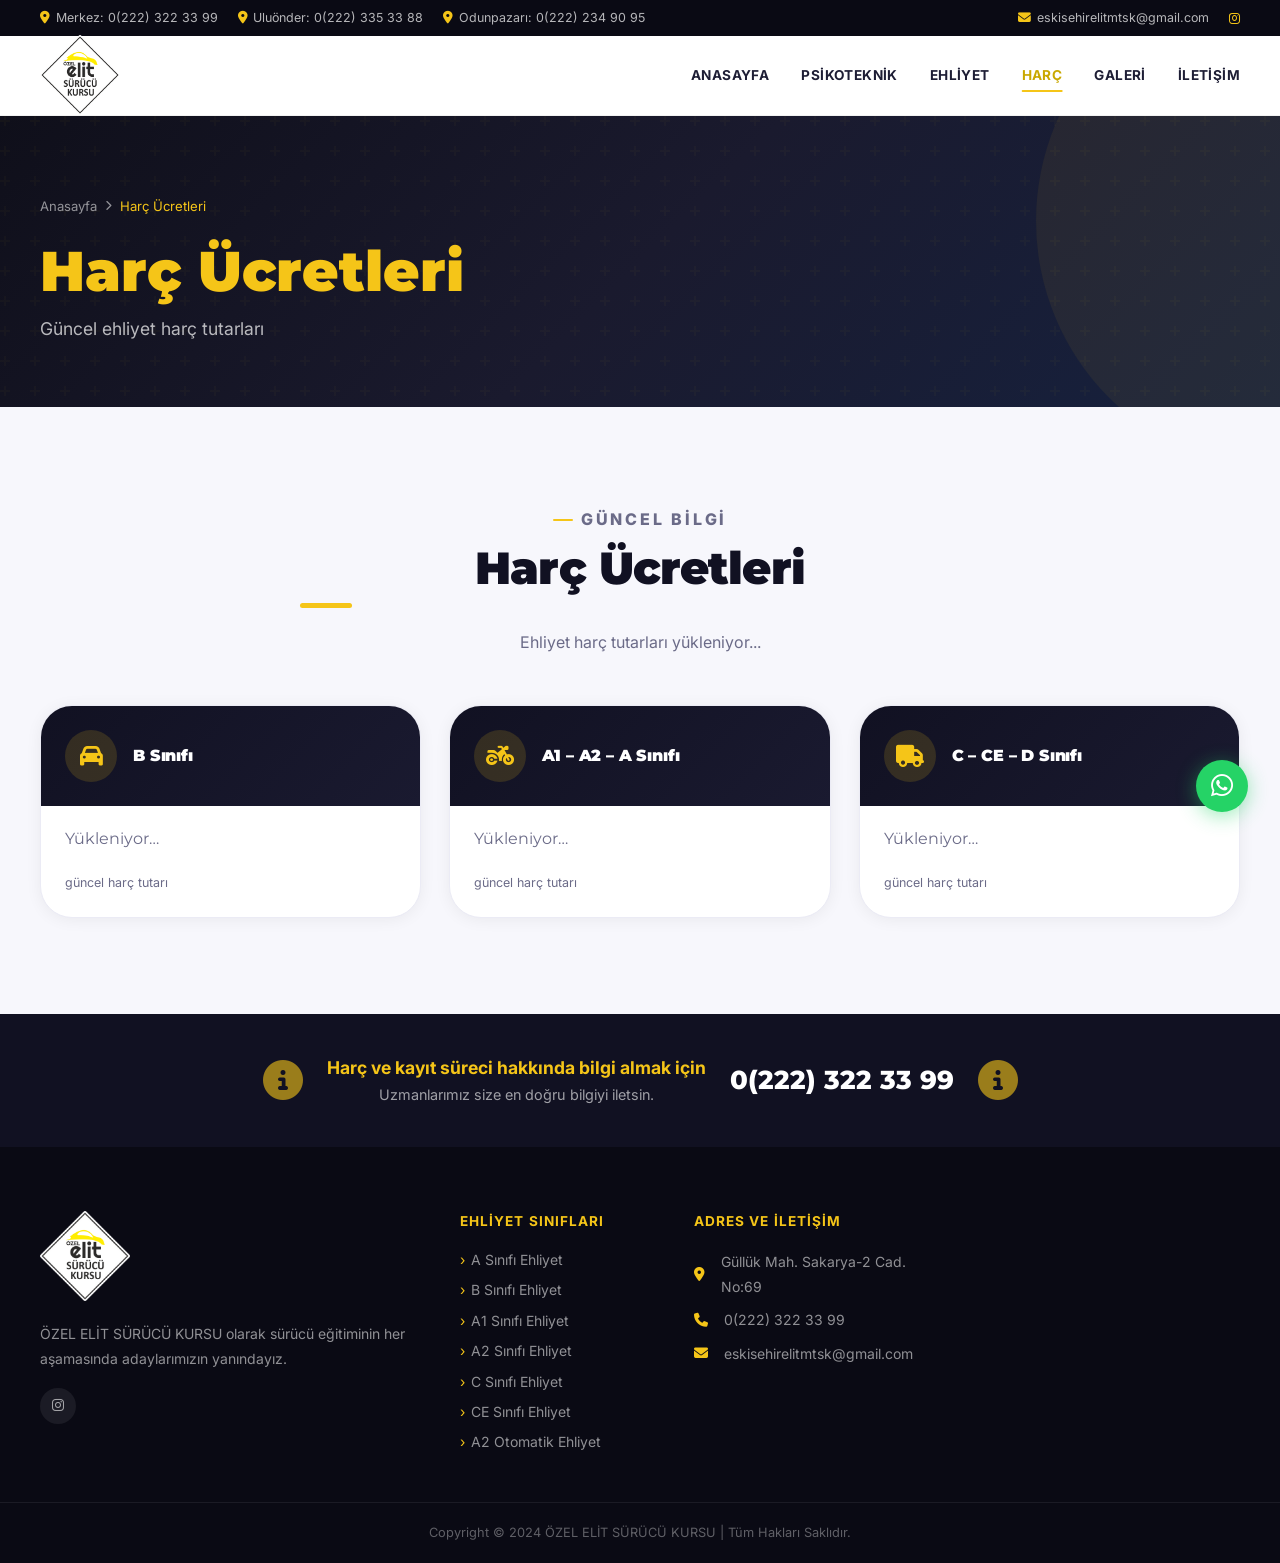
<file: harc.html>
<!DOCTYPE html>
<html lang="tr">
<head>
  <meta charset="UTF-8" />
  <meta name="viewport" content="width=device-width, initial-scale=1.0" />
  <title>Harç Ücretleri – ÖZEL ELİT SÜRÜCÜ KURSU Eskişehir</title>
  <meta name="description" content="ÖZEL ELİT SÜRÜCÜ KURSU Eskişehir ehliyet harç ücretleri. B sınıfı, A1-A2-A sınıfı, C-CE-D sınıfı güncel harç bilgileri." />
  <link rel="stylesheet" href="css/style.css" />
  <link rel="stylesheet" href="css/detail.css" />
  <link rel="preconnect" href="https://fonts.googleapis.com" />
  <link rel="preconnect" href="https://fonts.gstatic.com" crossorigin />
  <link href="https://fonts.googleapis.com/css2?family=Inter:wght@300;400;500;600;700;800&family=Montserrat:wght@700;800;900&display=swap" rel="stylesheet" />
  <link rel="stylesheet" href="https://cdnjs.cloudflare.com/ajax/libs/font-awesome/6.5.0/css/all.min.css" />
  <link rel="icon" href="assets/logo2.png" type="image/png" />
  <style>
    .harc-grid {
      display: grid;
      grid-template-columns: repeat(3, 1fr);
      gap: 1.75rem;
      margin-top: 3rem;
    }
    .harc-card {
      background: var(--white);
      border-radius: var(--radius-xl);
      border: 1.5px solid var(--gray2);
      overflow: hidden;
      box-shadow: var(--shadow);
      transition: transform var(--transition-slow), box-shadow var(--transition-slow), border-color var(--transition);
    }
    .harc-card:hover {
      transform: translateY(-6px);
      box-shadow: var(--shadow-lg);
      border-color: var(--yellow);
    }
    .harc-card__header {
      background: linear-gradient(135deg, var(--dark2), var(--dark3));
      padding: 1.5rem;
      display: flex;
      align-items: center;
      gap: 1rem;
    }
    .harc-card__icon {
      width: 52px;
      height: 52px;
      border-radius: 50%;
      background: rgba(245,197,24,.15);
      display: flex;
      align-items: center;
      justify-content: center;
      flex-shrink: 0;
    }
    .harc-card__icon i { font-size: 1.4rem; color: var(--yellow); }
    .harc-card__sinif {
      font-family: 'Montserrat', sans-serif;
      font-size: 1rem;
      font-weight: 900;
      color: var(--white);
      letter-spacing: -.01em;
    }
    .harc-card__body { padding: 1.5rem; }
    .harc-card__fiyat {
      font-family: 'Montserrat', sans-serif;
      font-size: 1.9rem;
      font-weight: 900;
      color: var(--yellow-dark);
      line-height: 1.1;
      min-height: 2.3rem;
    }
    .harc-card__fiyat.harc-loading {
      color: var(--text-light);
      font-size: 1rem;
      font-weight: 400;
    }
    .harc-card__label {
      font-size: .78rem;
      color: var(--text-light);
      margin-top: .35rem;
    }
    .harc-intro {
      max-width: 680px;
      margin: 0 auto 1rem;
      text-align: center;
    }
    .harc-intro p {
      color: var(--text-light);
      line-height: 1.8;
      font-size: 1rem;
      min-height: 1.8rem;
    }
    @media (max-width: 768px) {
      .harc-grid { grid-template-columns: 1fr; }
    }
    @media (max-width: 480px) {
      .harc-grid { grid-template-columns: 1fr; }
    }
  </style>
</head>
<body>

  <!-- TOP BAR -->
  <div class="topbar">
    <div class="container topbar__inner">
      <div class="topbar__locations">
        <a href="tel:02223223399"><i class="fa-solid fa-location-dot"></i> Merkez: 0(222) 322 33 99</a>
        <a href="tel:02223353388"><i class="fa-solid fa-location-dot"></i> Uluönder: 0(222) 335 33 88</a>
        <a href="tel:02222349095"><i class="fa-solid fa-location-dot"></i> Odunpazarı: 0(222) 234 90 95</a>
      </div>
      <div class="topbar__right">
        <a href="mailto:eskisehirelitmtsk@gmail.com"><i class="fa-solid fa-envelope"></i> eskisehirelitmtsk@gmail.com</a>
        <div class="topbar__socials">
          <a href="https://www.instagram.com/eskisehirelitsurucukurslari/" target="_blank" rel="noopener" aria-label="Instagram"><i class="fa-brands fa-instagram"></i></a>
        </div>
      </div>
    </div>
  </div>

  <!-- NAVBAR -->
  <header class="navbar" id="navbar">
    <div class="container navbar__inner">
      <a href="index.html" class="navbar__logo">
        <img src="assets/logo2.png" alt="ÖZEL ELİT SÜRÜCÜ KURSU" class="navbar__logo-img" />
      </a>
      <nav class="navbar__nav">
        <a href="index.html">Anasayfa</a>
        <a href="psikoteknik.html">Psikoteknik</a>
        <a href="index.html#ehliyet">Ehliyet</a>
        <a href="harc.html" class="active">Harç</a>
        <a href="galeri.html">Galeri</a>
        <a href="iletisim.html">İletişim</a>
      </nav>
      <button class="navbar__toggle" id="navToggle"><span></span><span></span><span></span></button>
    </div>
  </header>

  <div class="mobile-menu" id="mobileMenu">
    <a href="index.html">Anasayfa</a>
    <a href="psikoteknik.html">Psikoteknik</a>
    <a href="index.html#ehliyet">Ehliyet</a>
    <a href="harc.html">Harç</a>
    <a href="galeri.html">Galeri</a>
    <a href="iletisim.html">İletişim</a>
  </div>

  <!-- PAGE HERO -->
  <section class="page-hero">
    <div class="page-hero__overlay"></div>
    <div class="container page-hero__content">
      <nav class="breadcrumb">
        <a href="index.html">Anasayfa</a>
        <i class="fa-solid fa-chevron-right"></i>
        <span>Harç Ücretleri</span>
      </nav>
      <h1><span data-harc="baslik">Harç Ücretleri</span></h1>
      <p>Güncel ehliyet harç tutarları</p>
    </div>
  </section>

  <!-- HARÇ KARTI SECTION -->
  <section style="padding: 6rem 0; background: var(--gray);">
    <div class="container">
      <div class="harc-intro">
        <p class="section-eyebrow text-center">Güncel Bilgi</p>
        <h2 class="section-title text-center" data-harc="baslik">Harç Ücretleri</h2>
        <p data-harc="aciklama">Ehliyet harç tutarları yükleniyor...</p>
      </div>

      <div class="harc-grid">

        <div class="harc-card">
          <div class="harc-card__header">
            <div class="harc-card__icon"><i class="fa-solid fa-car"></i></div>
            <div class="harc-card__sinif">B Sınıfı</div>
          </div>
          <div class="harc-card__body">
            <div class="harc-card__fiyat harc-loading" data-harc-key="B SINIFI">Yükleniyor…</div>
            <div class="harc-card__label">güncel harç tutarı</div>
          </div>
        </div>

        <div class="harc-card">
          <div class="harc-card__header">
            <div class="harc-card__icon"><i class="fa-solid fa-motorcycle"></i></div>
            <div class="harc-card__sinif">A1 – A2 – A Sınıfı</div>
          </div>
          <div class="harc-card__body">
            <div class="harc-card__fiyat harc-loading" data-harc-key="A1-A2-A SINIFI">Yükleniyor…</div>
            <div class="harc-card__label">güncel harç tutarı</div>
          </div>
        </div>

        <div class="harc-card">
          <div class="harc-card__header">
            <div class="harc-card__icon"><i class="fa-solid fa-truck"></i></div>
            <div class="harc-card__sinif">C – CE – D Sınıfı</div>
          </div>
          <div class="harc-card__body">
            <div class="harc-card__fiyat harc-loading" data-harc-key="C-CE-D SINIFI">Yükleniyor…</div>
            <div class="harc-card__label">güncel harç tutarı</div>
          </div>
        </div>

      </div>
    </div>
  </section>

  <!-- CTA -->
  <section class="cta-strip">
    <div class="container cta-strip__inner">
      <i class="fa-solid fa-circle-info cta-strip__icon"></i>
      <div class="cta-strip__text">
        <p>Harç ve kayıt süreci hakkında bilgi almak için</p>
        <span>Uzmanlarımız size en doğru bilgiyi iletsin.</span>
      </div>
      <a href="tel:02223223399" class="cta-strip__phone">0(222) 322 33 99</a>
      <i class="fa-solid fa-circle-info cta-strip__icon"></i>
    </div>
  </section>

  <!-- FOOTER -->
  <footer class="footer">
    <div class="container footer__inner">
      <div class="footer__col footer__col--brand">
        <img src="assets/logo2.png" alt="ÖZEL ELİT SÜRÜCÜ KURSU" class="footer__logo-img" />
        <p>ÖZEL ELİT SÜRÜCÜ KURSU olarak sürücü eğitiminin her aşamasında adaylarımızın yanındayız.</p>
        <div class="footer__socials">
          <a href="https://www.instagram.com/eskisehirelitsurucukurslari/" target="_blank" rel="noopener" aria-label="Instagram"><i class="fa-brands fa-instagram"></i></a>
        </div>
      </div>
      <div class="footer__col">
        <h4>Ehliyet Sınıfları</h4>
        <ul>
          <li><a href="a-sinifi-ehliyet.html">A Sınıfı Ehliyet</a></li>
          <li><a href="b-sinifi-ehliyet.html">B Sınıfı Ehliyet</a></li>
          <li><a href="a1-sinifi-ehliyet.html">A1 Sınıfı Ehliyet</a></li>
          <li><a href="a2-sinifi-ehliyet.html">A2 Sınıfı Ehliyet</a></li>
          <li><a href="c-sinifi-ehliyet.html">C Sınıfı Ehliyet</a></li>
          <li><a href="ce-sinifi-ehliyet.html">CE Sınıfı Ehliyet</a></li>
          <li><a href="a2-otomatik-ehliyet.html">A2 Otomatik Ehliyet</a></li>
        </ul>
      </div>
      <div class="footer__col">
        <h4>Adres ve İletişim</h4>
        <p><i class="fa-solid fa-location-dot"></i> Güllük Mah. Sakarya-2 Cad. No:69</p>
        <p><i class="fa-solid fa-phone"></i> <a href="tel:02223223399">0(222) 322 33 99</a></p>
        <p><i class="fa-solid fa-envelope"></i> <a href="mailto:eskisehirelitmtsk@gmail.com">eskisehirelitmtsk@gmail.com</a></p>
      </div>
    </div>
    <div class="footer__bottom">
      <div class="container"><p>Copyright © 2024 ÖZEL ELİT SÜRÜCÜ KURSU | Tüm Hakları Saklıdır.</p></div>
    </div>
  </footer>

  <button class="back-to-top" id="backToTop"><i class="fa-solid fa-chevron-up"></i></button>
  <a href="https://wa.me/905464636166" target="_blank" rel="noopener" class="whatsapp-float" aria-label="WhatsApp ile ulaşın">
    <i class="fa-brands fa-whatsapp"></i>
    <span class="whatsapp-float__tooltip">WhatsApp ile Ulaşın</span>
  </a>

  <script src="js/main.js"></script>
  <script src="js/harc.js"></script>
</body>
</html>
</file>
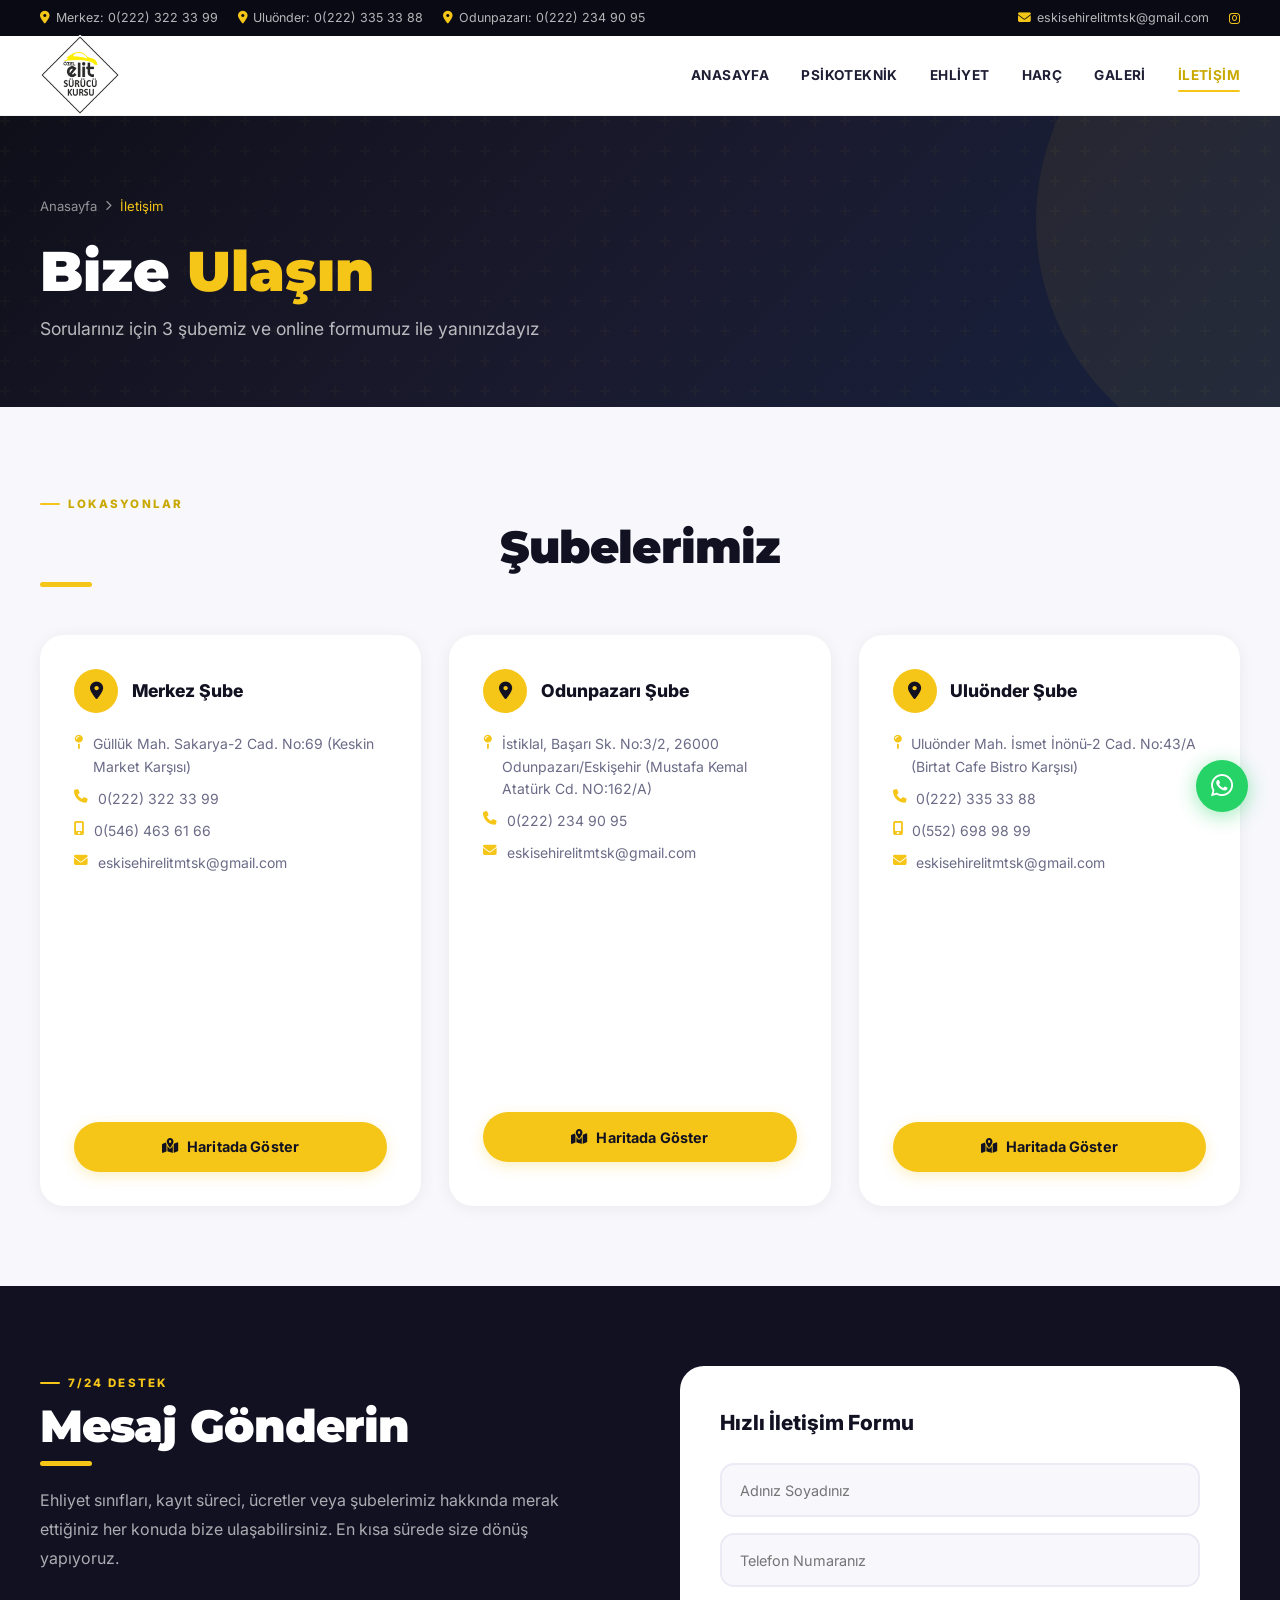
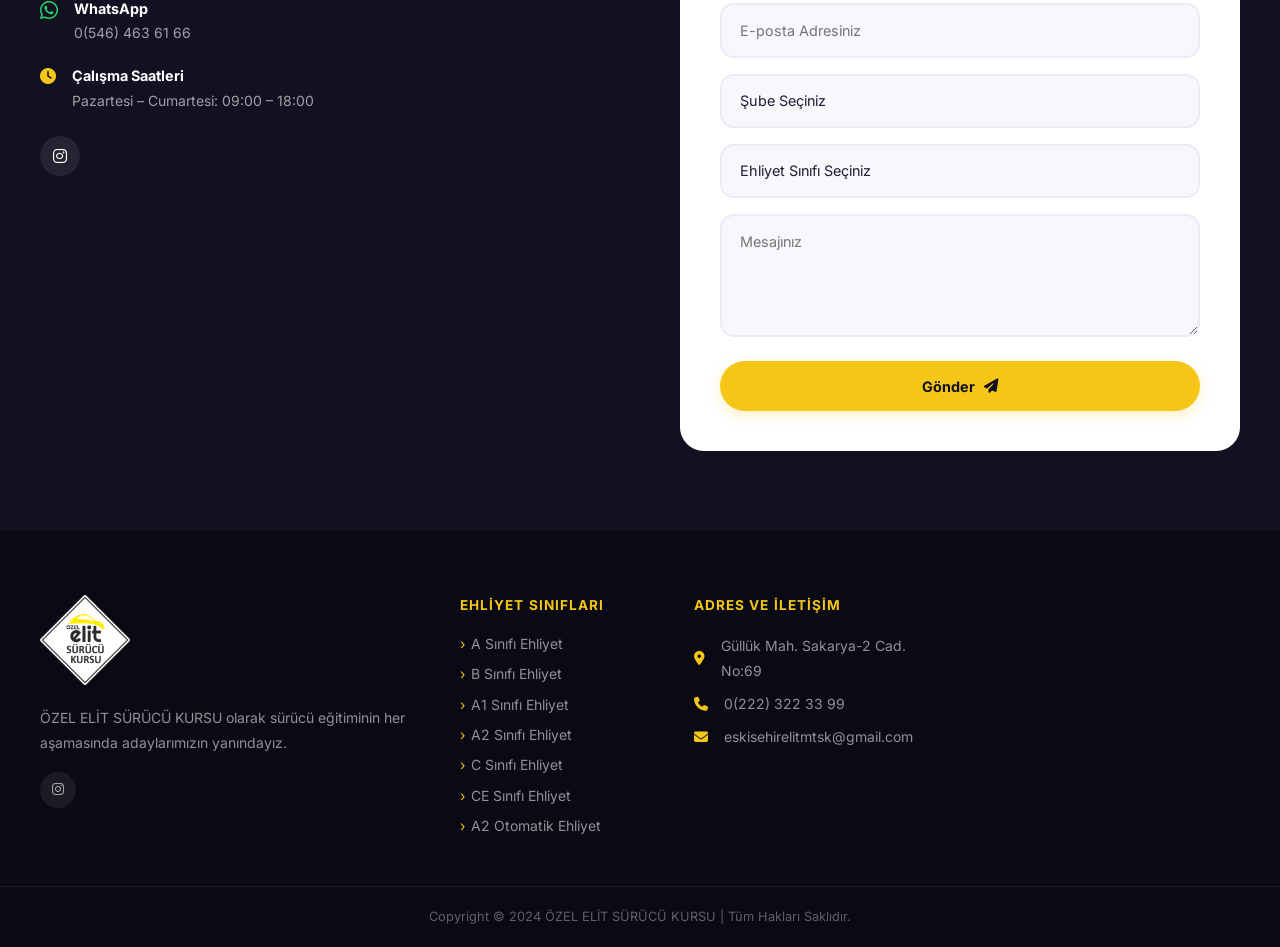
<file: iletisim.html>
﻿<!DOCTYPE html>
<html lang="tr">

<head>
  <meta charset="UTF-8" />
  <meta name="viewport" content="width=device-width, initial-scale=1.0" />
  <title>İletişim – ÖZEL ELİT SÜRÜCÜ KURSU Eskişehir</title>
  <meta name="description"
    content="ÖZEL ELİT SÜRÜCÜ KURSU Eskişehir iletişim bilgileri. Güllük, Odunpazarı ve Uluönder şubelerimize ulaşın, online form doldurun." />
  <link rel="stylesheet" href="css/style.css" />
  <link rel="stylesheet" href="css/detail.css" />
  <link rel="preconnect" href="https://fonts.googleapis.com" />
  <link rel="preconnect" href="https://fonts.gstatic.com" crossorigin />
  <link
    href="https://fonts.googleapis.com/css2?family=Inter:wght@300;400;500;600;700;800&family=Montserrat:wght@700;800;900&display=swap"
    rel="stylesheet" />
  <link rel="stylesheet" href="https://cdnjs.cloudflare.com/ajax/libs/font-awesome/6.5.0/css/all.min.css" />
  <link rel="icon" href="assets/logo2.png" type="image/png" />
  <link rel="stylesheet" href="css/galeri.css" />
</head>

<body>

  <div class="topbar">
    <div class="container topbar__inner">
      <div class="topbar__locations">
        <a href="tel:02223223399"><i class="fa-solid fa-location-dot"></i> Merkez: 0(222) 322 33 99</a>
        <a href="tel:02223353388"><i class="fa-solid fa-location-dot"></i> Uluönder: 0(222) 335 33 88</a>
        <a href="tel:02222349095"><i class="fa-solid fa-location-dot"></i> Odunpazarı: 0(222) 234 90 95</a>
      </div>
      <div class="topbar__right">
        <a href="mailto:eskisehirelitmtsk@gmail.com"><i class="fa-solid fa-envelope"></i>
          eskisehirelitmtsk@gmail.com</a>
        <div class="topbar__socials">
          <a href="https://www.instagram.com/eskisehirelitsurucukurslari/" target="_blank" rel="noopener"
            aria-label="Instagram"><i class="fa-brands fa-instagram"></i></a>
        </div>
      </div>
    </div>
  </div>

  <header class="navbar" id="navbar">
    <div class="container navbar__inner">
      <a href="index.html" class="navbar__logo">
        <img src="assets/logo2.png" alt="ÖZEL ELİT SÜRÜCÜ KURSU" class="navbar__logo-img" />
      </a>
      <nav class="navbar__nav">
        <a href="index.html">Anasayfa</a>
        <a href="psikoteknik.html">Psikoteknik</a>
        <a href="index.html#ehliyet">Ehliyet</a>
        <a href="harc.html">Harç</a>
        <a href="galeri.html">Galeri</a>
        <a href="iletisim.html" class="active">İletişim</a>
      </nav>
      <button class="navbar__toggle" id="navToggle"><span></span><span></span><span></span></button>
    </div>
  </header>
  <div class="mobile-menu" id="mobileMenu">
    <a href="index.html">Anasayfa</a>
    <a href="psikoteknik.html">Psikoteknik</a>
    <a href="index.html#ehliyet">Ehliyet</a>
    <a href="harc.html">Harç</a>
    <a href="galeri.html">Galeri</a>
    <a href="iletisim.html">İletişim</a>
  </div>

  <section class="page-hero">
    <div class="page-hero__overlay"></div>
    <div class="container page-hero__content">
      <nav class="breadcrumb">
        <a href="index.html">Anasayfa</a>
        <i class="fa-solid fa-chevron-right"></i>
        <span>İletişim</span>
      </nav>
      <h1>Bize <span>Ulaşın</span></h1>
      <p>Sorularınız için 3 şubemiz ve online formumuz ile yanınızdayız</p>
    </div>
  </section>

  <!-- ŞUBE KARTLARI -->
  <section class="iletisim-subeler">
    <div class="container">
      <p class="section-eyebrow text-center">Lokasyonlar</p>
      <h2 class="section-title text-center">Şubelerimiz</h2>
      <div class="iletisim-subeler__grid">

        <div class="iletisim-sube-card">
          <div class="iletisim-sube-card__header">
            <div class="iletisim-sube-card__icon"><i class="fa-solid fa-location-dot"></i></div>
            <h3>Merkez Şube</h3>
          </div>
          <div class="iletisim-sube-card__body">
            <div class="ic-detail"><i class="fa-solid fa-map-pin"></i><span>Güllük Mah. Sakarya-2 Cad. No:69 (Keskin
                Market Karşısı)</span></div>
            <div class="ic-detail"><i class="fa-solid fa-phone"></i><a href="tel:02223223399">0(222) 322 33 99</a></div>
            <div class="ic-detail"><i class="fa-solid fa-mobile-screen"></i><a href="tel:05464636166">0(546) 463 61
                66</a></div>
            <div class="ic-detail"><i class="fa-solid fa-envelope"></i><a
                href="mailto:eskisehirelitmtsk@gmail.com">eskisehirelitmtsk@gmail.com</a></div>
          </div>
          <!-- Harita: Güllük Mah. Sakarya-2 Cad. No:69 Eskişehir -->
          <div class="iletisim-map">
            <iframe
              src="https://www.google.com/maps/embed?pb=!1m18!1m12!1m3!1d3055.0!2d30.5206!3d39.7767!2m3!1f0!2f0!3f0!3m2!1i1024!2i768!4f13.1!3m3!1m2!1s0x0%3A0x2f6f5c7b4c3e8d37!2zT3plbCBFbGl0IFPDvHLDvGPDvCBLdXJzdQ!5e0!3m2!1str!2str!4v1700000000000!5m2!1str!2str"
              width="100%" height="200" style="border:0;border-radius:8px;" allowfullscreen="" loading="lazy"
              referrerpolicy="no-referrer-when-downgrade" title="Merkez Şube Harita">
            </iframe>
          </div>
          <a href="https://maps.google.com/?cid=3426350475058478455" target="_blank" rel="noopener"
            class="btn btn--primary btn--full" style="margin-top:.75rem;">
            <i class="fa-solid fa-map-location-dot"></i> Haritada Göster
          </a>
        </div>

        <div class="iletisim-sube-card">
          <div class="iletisim-sube-card__header">
            <div class="iletisim-sube-card__icon"><i class="fa-solid fa-location-dot"></i></div>
            <h3>Odunpazarı Şube</h3>
          </div>
          <div class="iletisim-sube-card__body">
            <div class="ic-detail"><i class="fa-solid fa-map-pin"></i><span>İstiklal, Başarı Sk. No:3/2, 26000
                Odunpazarı/Eskişehir (Mustafa Kemal Atatürk Cd. NO:162/A)</span></div>
            <div class="ic-detail"><i class="fa-solid fa-phone"></i><a href="tel:02222349095">0(222) 234 90 95</a></div>
            <div class="ic-detail"><i class="fa-solid fa-envelope"></i><a
                href="mailto:eskisehirelitmtsk@gmail.com">eskisehirelitmtsk@gmail.com</a></div>
          </div>
          <div class="iletisim-map">
            <iframe
              src="https://www.google.com/maps/embed?pb=!1m18!1m12!1m3!1d3055.0!2d30.5306!3d39.7687!2m3!1f0!2f0!3f0!3m2!1i1024!2i768!4f13.1!3m3!1m2!1s0x0%3A0x0!2zMzknNDEuMiJOIDMwwrAzMS44IkU!5e0!3m2!1str!2str!4v1700000000001!5m2!1str!2str"
              width="100%" height="200" style="border:0;border-radius:8px;" allowfullscreen="" loading="lazy"
              referrerpolicy="no-referrer-when-downgrade" title="Odunpazarı Şube Harita">
            </iframe>
          </div>
          <a href="https://maps.google.com" target="_blank" rel="noopener" class="btn btn--primary btn--full"
            style="margin-top:.75rem;">
            <i class="fa-solid fa-map-location-dot"></i> Haritada Göster
          </a>
        </div>

        <div class="iletisim-sube-card">
          <div class="iletisim-sube-card__header">
            <div class="iletisim-sube-card__icon"><i class="fa-solid fa-location-dot"></i></div>
            <h3>Uluönder Şube</h3>
          </div>
          <div class="iletisim-sube-card__body">
            <div class="ic-detail"><i class="fa-solid fa-map-pin"></i><span>Uluönder Mah. İsmet İnönü-2 Cad. No:43/A
                (Birtat Cafe Bistro Karşısı)</span></div>
            <div class="ic-detail"><i class="fa-solid fa-phone"></i><a href="tel:02223353388">0(222) 335 33 88</a></div>
            <div class="ic-detail"><i class="fa-solid fa-mobile-screen"></i><a href="tel:05526989899">0(552) 698 98
                99</a></div>
            <div class="ic-detail"><i class="fa-solid fa-envelope"></i><a
                href="mailto:eskisehirelitmtsk@gmail.com">eskisehirelitmtsk@gmail.com</a></div>
          </div>
          <div class="iletisim-map">
            <iframe
              src="https://www.google.com/maps/embed?pb=!1m18!1m12!1m3!1d3055.0!2d30.5106!3d39.7867!2m3!1f0!2f0!3f0!3m2!1i1024!2i768!4f13.1!3m3!1m2!1s0x0%3A0xA8CC83FEBC5D3ADC!2zT3plbCBFbGl0IFPDvHLDvGPDvCBLdXJzdSBVbHXDtm5kZXI!5e0!3m2!1str!2str!4v1700000000002!5m2!1str!2str"
              width="100%" height="200" style="border:0;border-radius:8px;" allowfullscreen="" loading="lazy"
              referrerpolicy="no-referrer-when-downgrade" title="Uluönder Şube Harita">
            </iframe>
          </div>
          <a href="https://maps.google.com/?cid=12155408317219949292" target="_blank" rel="noopener"
            class="btn btn--primary btn--full" style="margin-top:.75rem;">
            <i class="fa-solid fa-map-location-dot"></i> Haritada Göster
          </a>
        </div>

      </div>
    </div>
  </section>

  <!-- İLETİŞİM FORMU -->
  <section class="contact" id="iletisim-form" style="padding: 5rem 0;">
    <div class="container contact__inner">
      <div class="contact__info">
        <p class="section-eyebrow">7/24 Destek</p>
        <h2 class="section-title">Mesaj Gönderin</h2>
        <p style="color:rgba(255,255,255,.65);line-height:1.8;">Ehliyet sınıfları, kayıt süreci, ücretler veya
          şubelerimiz hakkında merak ettiğiniz her konuda bize ulaşabilirsiniz. En kısa sürede size dönüş yapıyoruz.</p>
        <div class="contact__detail" style="margin-top:1.5rem;">
          <i class="fa-brands fa-whatsapp" style="color:#25D366;font-size:1.3rem;"></i>
          <div>
            <strong style="color:var(--white);">WhatsApp</strong>
            <a href="https://wa.me/905464636166" target="_blank"
              style="color:rgba(255,255,255,.6);font-size:.875rem;display:block;margin-top:.15rem;">0(546) 463 61 66</a>
          </div>
        </div>
        <div class="contact__detail">
          <i class="fa-solid fa-clock"></i>
          <div>
            <strong style="color:var(--white);">Çalışma Saatleri</strong>
            <span style="color:rgba(255,255,255,.6);font-size:.875rem;display:block;">Pazartesi – Cumartesi: 09:00 –
              18:00</span>
          </div>
        </div>
        <div class="contact__socials">
          <a href="https://www.instagram.com/eskisehirelitsurucukurslari/" target="_blank" rel="noopener"
            class="social-btn" aria-label="Instagram"><i class="fa-brands fa-instagram"></i></a>
        </div>
      </div>
      <form class="contact__form" id="contactForm">
        <h3>Hızlı İletişim Formu</h3>
        <div class="form-group">
          <input type="text" name="name" placeholder="Adınız Soyadınız" required />
        </div>
        <div class="form-group">
          <input type="tel" name="phone" placeholder="Telefon Numaranız" />
        </div>
        <div class="form-group">
          <input type="email" name="email" placeholder="E-posta Adresiniz" required />
        </div>
        <div class="form-group">
          <select name="branch">
            <option value="">Şube Seçiniz</option>
            <option value="merkez">Merkez Şube</option>
            <option value="odunpazari">Odunpazarı Şube</option>
            <option value="uluonder">Uluönder Şube</option>
          </select>
        </div>
        <div class="form-group">
          <select name="class">
            <option value="">Ehliyet Sınıfı Seçiniz</option>
            <option>A Sınıfı</option>
            <option>B Sınıfı</option>
            <option>A1 Sınıfı</option>
            <option>A2 Sınıfı</option>
            <option>C Sınıfı</option>
            <option>CE Sınıfı</option>
            <option>A2 Otomatik</option>
            <option>Psikoteknik Bilgisi</option>
          </select>
        </div>
        <div class="form-group">
          <textarea name="message" placeholder="Mesajınız" rows="4" required></textarea>
        </div>
        <button type="submit" class="btn btn--primary btn--full">Gönder <i class="fa-solid fa-paper-plane"></i></button>
      </form>
    </div>
  </section>

  <footer class="footer">
    <div class="container footer__inner">
      <div class="footer__col footer__col--brand">
        <img src="assets/logo2.png" alt="ÖZEL ELİT SÜRÜCÜ KURSU" class="footer__logo-img" />
        <p>ÖZEL ELİT SÜRÜCÜ KURSU olarak sürücü eğitiminin her aşamasında adaylarımızın yanındayız.</p>
        <div class="footer__socials">
          <a href="https://www.instagram.com/eskisehirelitsurucukurslari/" target="_blank" rel="noopener"
            aria-label="Instagram"><i class="fa-brands fa-instagram"></i></a>
        </div>
      </div>
      <div class="footer__col">
        <h4>Ehliyet Sınıfları</h4>
        <ul>
          <li><a href="a-sinifi-ehliyet.html">A Sınıfı Ehliyet</a></li>
          <li><a href="b-sinifi-ehliyet.html">B Sınıfı Ehliyet</a></li>
          <li><a href="a1-sinifi-ehliyet.html">A1 Sınıfı Ehliyet</a></li>
          <li><a href="a2-sinifi-ehliyet.html">A2 Sınıfı Ehliyet</a></li>
          <li><a href="c-sinifi-ehliyet.html">C Sınıfı Ehliyet</a></li>
          <li><a href="ce-sinifi-ehliyet.html">CE Sınıfı Ehliyet</a></li>
          <li><a href="a2-otomatik-ehliyet.html">A2 Otomatik Ehliyet</a></li>
        </ul>
      </div>
      <div class="footer__col">
        <h4>Adres ve İletişim</h4>
        <p><i class="fa-solid fa-location-dot"></i> Güllük Mah. Sakarya-2 Cad. No:69</p>
        <p><i class="fa-solid fa-phone"></i> <a href="tel:02223223399">0(222) 322 33 99</a></p>
        <p><i class="fa-solid fa-envelope"></i> <a
            href="mailto:eskisehirelitmtsk@gmail.com">eskisehirelitmtsk@gmail.com</a></p>
      </div>
    </div>
    <div class="footer__bottom">
      <div class="container">
        <p>Copyright © 2024 ÖZEL ELİT SÜRÜCÜ KURSU | Tüm Hakları Saklıdır.</p>
      </div>
    </div>
  </footer>
  <button class="back-to-top" id="backToTop"><i class="fa-solid fa-chevron-up"></i></button>
  <!-- WHATSAPP FLOATING BUTTON -->
  <a href="https://wa.me/905464636166" target="_blank" rel="noopener" class="whatsapp-float"
    aria-label="WhatsApp ile ulaşın">
    <i class="fa-brands fa-whatsapp"></i>
    <span class="whatsapp-float__tooltip">WhatsApp ile Ulaşın</span>
  </a>
  <script src="js/main.js"></script>
</body>

</html>
</file>
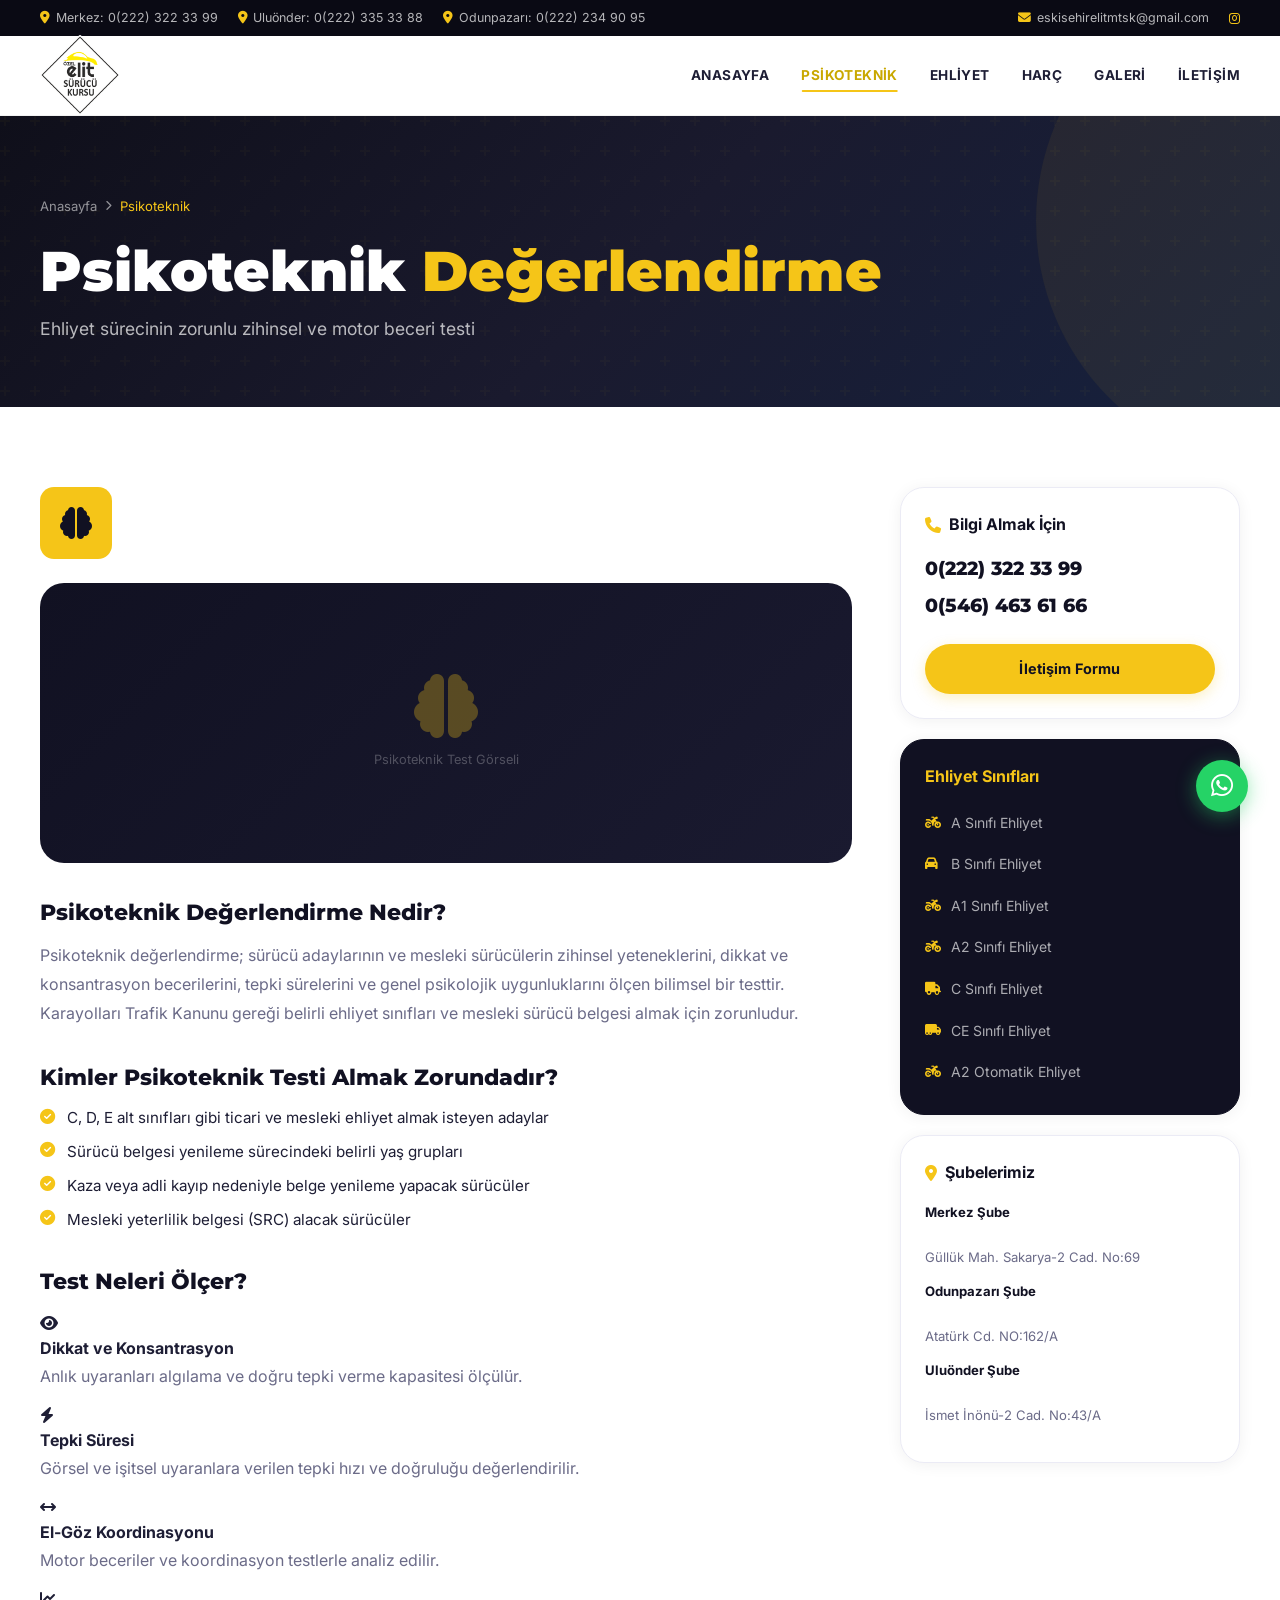
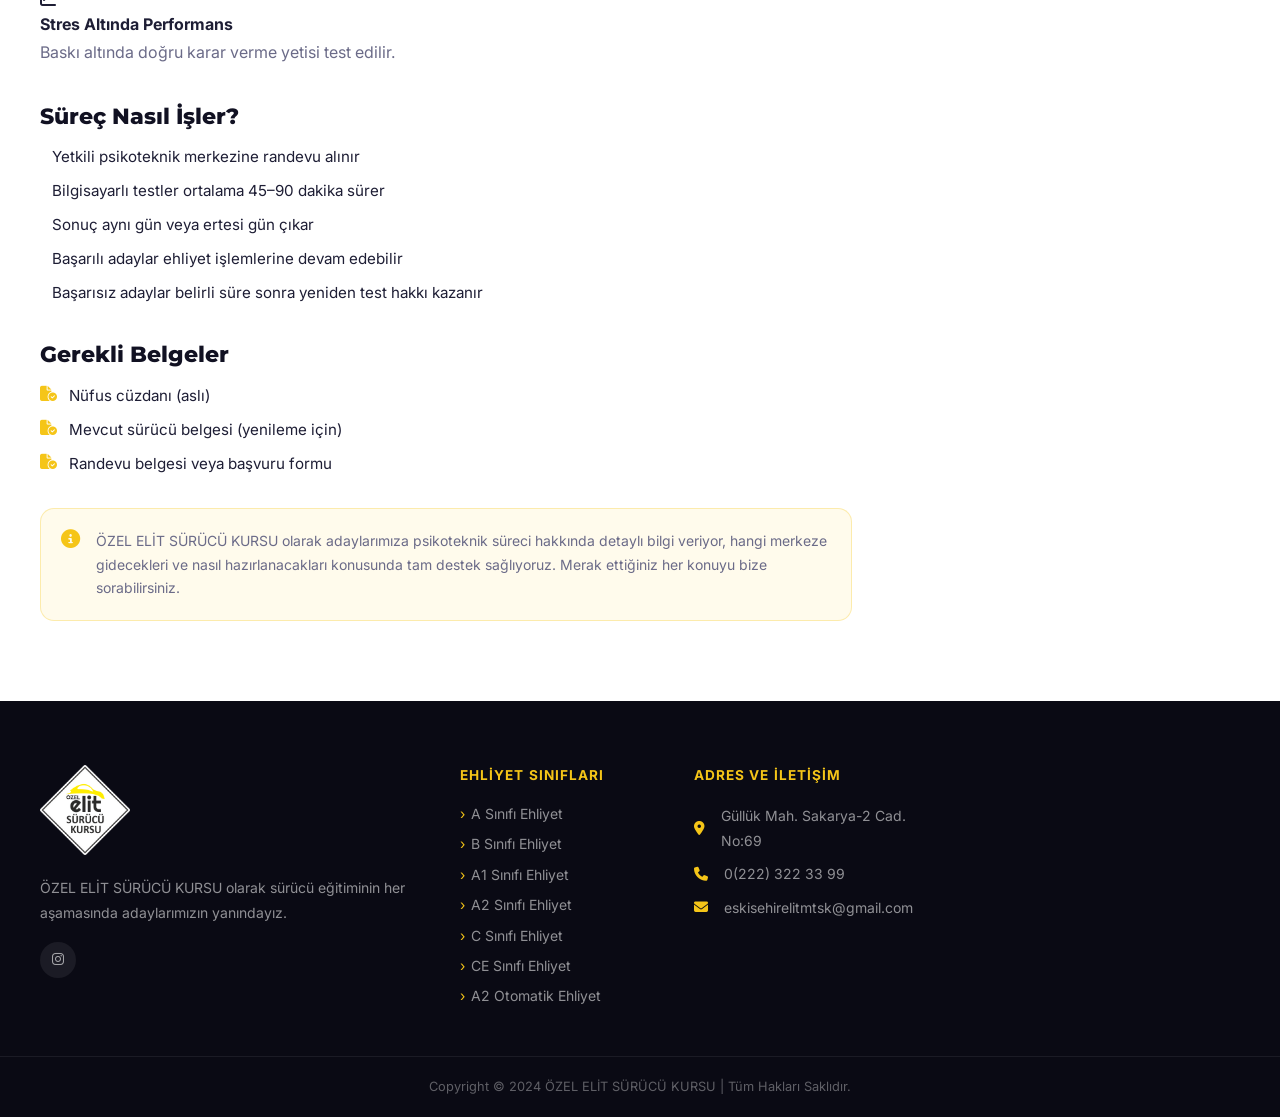
<file: psikoteknik.html>
﻿<!DOCTYPE html>
<html lang="tr">
<head>
  <meta charset="UTF-8" />
  <meta name="viewport" content="width=device-width, initial-scale=1.0" />
  <title>Psikoteknik Değerlendirme – ÖZEL ELİT SÜRÜCÜ KURSU Eskişehir</title>
  <meta name="description" content="Ehliyet için zorunlu psikoteknik test nedir, nasıl yapılır? ÖZEL ELİT SÜRÜCÜ KURSU Eskişehir'de uzman rehberliğiyle psikoteknik sürece hazırlanın." />
  <link rel="stylesheet" href="css/style.css" />
  <link rel="stylesheet" href="css/detail.css" />
  <link rel="preconnect" href="https://fonts.googleapis.com" />
  <link rel="preconnect" href="https://fonts.gstatic.com" crossorigin />
  <link href="https://fonts.googleapis.com/css2?family=Inter:wght@300;400;500;600;700;800&family=Montserrat:wght@700;800;900&display=swap" rel="stylesheet" />
  <link rel="stylesheet" href="https://cdnjs.cloudflare.com/ajax/libs/font-awesome/6.5.0/css/all.min.css" />
  <link rel="icon" href="assets/logo2.png" type="image/png" />
</head>
<body>

  <div class="topbar">
    <div class="container topbar__inner">
      <div class="topbar__locations">
        <a href="tel:02223223399"><i class="fa-solid fa-location-dot"></i> Merkez: 0(222) 322 33 99</a>
        <a href="tel:02223353388"><i class="fa-solid fa-location-dot"></i> Uluönder: 0(222) 335 33 88</a>
        <a href="tel:02222349095"><i class="fa-solid fa-location-dot"></i> Odunpazarı: 0(222) 234 90 95</a>
      </div>
      <div class="topbar__right">
        <a href="mailto:eskisehirelitmtsk@gmail.com"><i class="fa-solid fa-envelope"></i> eskisehirelitmtsk@gmail.com</a>
        <div class="topbar__socials">
          <a href="https://www.instagram.com/eskisehirelitsurucukurslari/" target="_blank" rel="noopener" aria-label="Instagram"><i class="fa-brands fa-instagram"></i></a>
        </div>
      </div>
    </div>
  </div>

  <header class="navbar" id="navbar">
    <div class="container navbar__inner">
      <a href="index.html" class="navbar__logo">
        <img src="assets/logo2.png" alt="ÖZEL ELİT SÜRÜCÜ KURSU" class="navbar__logo-img" />
      </a>
      <nav class="navbar__nav">
        <a href="index.html">Anasayfa</a>
        <a href="psikoteknik.html" class="active">Psikoteknik</a>
        <a href="index.html#ehliyet">Ehliyet</a>
        <a href="harc.html">Harç</a>
        <a href="galeri.html">Galeri</a>
        <a href="iletisim.html">İletişim</a>
      </nav>
      <button class="navbar__toggle" id="navToggle"><span></span><span></span><span></span></button>
    </div>
  </header>
  <div class="mobile-menu" id="mobileMenu">
    <a href="index.html">Anasayfa</a>
    <a href="psikoteknik.html">Psikoteknik</a>
    <a href="index.html#ehliyet">Ehliyet</a>
    <a href="harc.html">Harç</a>
    <a href="galeri.html">Galeri</a>
    <a href="iletisim.html">İletişim</a>
  </div>

  <section class="page-hero">
    <div class="page-hero__overlay"></div>
    <div class="container page-hero__content">
      <nav class="breadcrumb">
        <a href="index.html">Anasayfa</a>
        <i class="fa-solid fa-chevron-right"></i>
        <span>Psikoteknik</span>
      </nav>
      <h1>Psikoteknik <span>Değerlendirme</span></h1>
      <p>Ehliyet sürecinin zorunlu zihinsel ve motor beceri testi</p>
    </div>
  </section>

  <section class="detail-section">
    <div class="container detail-grid">
      <div class="detail-main">
        <div class="detail-icon-wrap"><i class="fa-solid fa-brain"></i></div>

        <!-- Görsel: assets/psikoteknik-test.jpg (test cihazı veya bilgisayar testi görseli) -->
        <div class="detail-img-placeholder">
          <i class="fa-solid fa-brain"></i>
          <span>Psikoteknik Test Görseli</span>
        </div>

        <h2>Psikoteknik Değerlendirme Nedir?</h2>
        <p>Psikoteknik değerlendirme; sürücü adaylarının ve mesleki sürücülerin zihinsel yeteneklerini, dikkat ve konsantrasyon becerilerini, tepki sürelerini ve genel psikolojik uygunluklarını ölçen bilimsel bir testtir. Karayolları Trafik Kanunu gereği belirli ehliyet sınıfları ve mesleki sürücü belgesi almak için zorunludur.</p>

        <h2>Kimler Psikoteknik Testi Almak Zorundadır?</h2>
        <ul class="detail-list">
          <li><i class="fa-solid fa-check-circle"></i> C, D, E alt sınıfları gibi ticari ve mesleki ehliyet almak isteyen adaylar</li>
          <li><i class="fa-solid fa-check-circle"></i> Sürücü belgesi yenileme sürecindeki belirli yaş grupları</li>
          <li><i class="fa-solid fa-check-circle"></i> Kaza veya adli kayıp nedeniyle belge yenileme yapacak sürücüler</li>
          <li><i class="fa-solid fa-check-circle"></i> Mesleki yeterlilik belgesi (SRC) alacak sürücüler</li>
        </ul>

        <h2>Test Neleri Ölçer?</h2>
        <div class="psy-cards">
          <div class="psy-card">
            <i class="fa-solid fa-eye"></i>
            <h4>Dikkat ve Konsantrasyon</h4>
            <p>Anlık uyaranları algılama ve doğru tepki verme kapasitesi ölçülür.</p>
          </div>
          <div class="psy-card">
            <i class="fa-solid fa-bolt"></i>
            <h4>Tepki Süresi</h4>
            <p>Görsel ve işitsel uyaranlara verilen tepki hızı ve doğruluğu değerlendirilir.</p>
          </div>
          <div class="psy-card">
            <i class="fa-solid fa-arrows-left-right"></i>
            <h4>El-Göz Koordinasyonu</h4>
            <p>Motor beceriler ve koordinasyon testlerle analiz edilir.</p>
          </div>
          <div class="psy-card">
            <i class="fa-solid fa-chart-line"></i>
            <h4>Stres Altında Performans</h4>
            <p>Baskı altında doğru karar verme yetisi test edilir.</p>
          </div>
        </div>

        <h2>Süreç Nasıl İşler?</h2>
        <ul class="detail-list">
          <li><i class="fa-solid fa-circle-1"></i> Yetkili psikoteknik merkezine randevu alınır</li>
          <li><i class="fa-solid fa-circle-2"></i> Bilgisayarlı testler ortalama 45–90 dakika sürer</li>
          <li><i class="fa-solid fa-circle-3"></i> Sonuç aynı gün veya ertesi gün çıkar</li>
          <li><i class="fa-solid fa-circle-4"></i> Başarılı adaylar ehliyet işlemlerine devam edebilir</li>
          <li><i class="fa-solid fa-circle-5"></i> Başarısız adaylar belirli süre sonra yeniden test hakkı kazanır</li>
        </ul>

        <h2>Gerekli Belgeler</h2>
        <ul class="detail-list">
          <li><i class="fa-solid fa-file-circle-check"></i> Nüfus cüzdanı (aslı)</li>
          <li><i class="fa-solid fa-file-circle-check"></i> Mevcut sürücü belgesi (yenileme için)</li>
          <li><i class="fa-solid fa-file-circle-check"></i> Randevu belgesi veya başvuru formu</li>
        </ul>

        <div class="detail-note">
          <i class="fa-solid fa-circle-info"></i>
          <p>ÖZEL ELİT SÜRÜCÜ KURSU olarak adaylarımıza psikoteknik süreci hakkında detaylı bilgi veriyor, hangi merkeze gidecekleri ve nasıl hazırlanacakları konusunda tam destek sağlıyoruz. Merak ettiğiniz her konuyu bize sorabilirsiniz.</p>
        </div>
      </div>

      <aside class="detail-sidebar">
        <div class="sidebar-card">
          <h3><i class="fa-solid fa-phone"></i> Bilgi Almak İçin</h3>
          <a href="tel:02223223399" class="sidebar-phone">0(222) 322 33 99</a>
          <a href="tel:05464636166" class="sidebar-phone">0(546) 463 61 66</a>
          <a href="iletisim.html" class="btn btn--primary btn--full" style="margin-top:1rem;">İletişim Formu</a>
        </div>
        <div class="sidebar-card sidebar-card--dark">
          <h3>Ehliyet Sınıfları</h3>
          <ul class="sidebar-links">
            <li><a href="a-sinifi-ehliyet.html"><i class="fa-solid fa-motorcycle"></i> A Sınıfı Ehliyet</a></li>
            <li><a href="b-sinifi-ehliyet.html"><i class="fa-solid fa-car"></i> B Sınıfı Ehliyet</a></li>
            <li><a href="a1-sinifi-ehliyet.html"><i class="fa-solid fa-motorcycle"></i> A1 Sınıfı Ehliyet</a></li>
            <li><a href="a2-sinifi-ehliyet.html"><i class="fa-solid fa-motorcycle"></i> A2 Sınıfı Ehliyet</a></li>
            <li><a href="c-sinifi-ehliyet.html"><i class="fa-solid fa-truck"></i> C Sınıfı Ehliyet</a></li>
            <li><a href="ce-sinifi-ehliyet.html"><i class="fa-solid fa-truck-moving"></i> CE Sınıfı Ehliyet</a></li>
            <li><a href="a2-otomatik-ehliyet.html"><i class="fa-solid fa-motorcycle"></i> A2 Otomatik Ehliyet</a></li>
          </ul>
        </div>
        <div class="sidebar-card">
          <h3><i class="fa-solid fa-location-dot"></i> Şubelerimiz</h3>
          <p><strong>Merkez Şube</strong><br />Güllük Mah. Sakarya-2 Cad. No:69</p>
          <p><strong>Odunpazarı Şube</strong><br />Atatürk Cd. NO:162/A</p>
          <p><strong>Uluönder Şube</strong><br />İsmet İnönü-2 Cad. No:43/A</p>
        </div>
      </aside>
    </div>
  </section>

  <footer class="footer">
    <div class="container footer__inner">
      <div class="footer__col footer__col--brand">
        <img src="assets/logo2.png" alt="ÖZEL ELİT SÜRÜCÜ KURSU" class="footer__logo-img" />
        <p>ÖZEL ELİT SÜRÜCÜ KURSU olarak sürücü eğitiminin her aşamasında adaylarımızın yanındayız.</p>
        <div class="footer__socials">
          <a href="https://www.instagram.com/eskisehirelitsurucukurslari/" target="_blank" rel="noopener" aria-label="Instagram"><i class="fa-brands fa-instagram"></i></a>
        </div>
      </div>
      <div class="footer__col">
        <h4>Ehliyet Sınıfları</h4>
        <ul>
          <li><a href="a-sinifi-ehliyet.html">A Sınıfı Ehliyet</a></li>
          <li><a href="b-sinifi-ehliyet.html">B Sınıfı Ehliyet</a></li>
          <li><a href="a1-sinifi-ehliyet.html">A1 Sınıfı Ehliyet</a></li>
          <li><a href="a2-sinifi-ehliyet.html">A2 Sınıfı Ehliyet</a></li>
          <li><a href="c-sinifi-ehliyet.html">C Sınıfı Ehliyet</a></li>
          <li><a href="ce-sinifi-ehliyet.html">CE Sınıfı Ehliyet</a></li>
          <li><a href="a2-otomatik-ehliyet.html">A2 Otomatik Ehliyet</a></li>
        </ul>
      </div>
      <div class="footer__col">
        <h4>Adres ve İletişim</h4>
        <p><i class="fa-solid fa-location-dot"></i> Güllük Mah. Sakarya-2 Cad. No:69</p>
        <p><i class="fa-solid fa-phone"></i> <a href="tel:02223223399">0(222) 322 33 99</a></p>
        <p><i class="fa-solid fa-envelope"></i> <a href="mailto:eskisehirelitmtsk@gmail.com">eskisehirelitmtsk@gmail.com</a></p>
      </div>
    </div>
    <div class="footer__bottom">
      <div class="container"><p>Copyright © 2024 ÖZEL ELİT SÜRÜCÜ KURSU | Tüm Hakları Saklıdır.</p></div>
    </div>
  </footer>
  <button class="back-to-top" id="backToTop"><i class="fa-solid fa-chevron-up"></i></button>
  <!-- WHATSAPP FLOATING BUTTON -->
  <a href="https://wa.me/905464636166" target="_blank" rel="noopener" class="whatsapp-float" aria-label="WhatsApp ile ulaşın">
    <i class="fa-brands fa-whatsapp"></i>
    <span class="whatsapp-float__tooltip">WhatsApp ile Ulaşın</span>
  </a>
  <script src="js/main.js"></script>
</body>
</html>
</file>
<file: css/style.css>
/* ============================================================
   RESET & BASE
============================================================ */
*, *::before, *::after { box-sizing: border-box; margin: 0; padding: 0; }

:root {
  --yellow: #f5c518;
  --yellow-dark: #c9a800;
  --yellow-glow: rgba(245,197,24,.25);
  --dark: #0a0a14;
  --dark2: #111122;
  --dark3: #1a1a30;
  --mid: #252540;
  --white: #ffffff;
  --gray: #f7f7fc;
  --gray2: #ebebf5;
  --text: #1e1e35;
  --text-light: #6b6b88;
  --radius: 14px;
  --radius-lg: 24px;
  --radius-xl: 32px;
  --shadow: 0 2px 16px rgba(0,0,0,.06);
  --shadow-md: 0 8px 48px rgba(0,0,0,.11);
  --shadow-lg: 0 20px 80px rgba(0,0,0,.16);
  --shadow-dark: 0 8px 48px rgba(0,0,0,.5);
  --shadow-yellow: 0 8px 32px rgba(245,197,24,.3);
  --transition: .28s cubic-bezier(.4,0,.2,1);
  --transition-slow: .5s cubic-bezier(.4,0,.2,1);
  --navbar-h: 80px;
}

html { scroll-behavior: smooth; font-size: 16px; }

body {
  font-family: 'Inter', system-ui, sans-serif;
  color: var(--text);
  background: var(--white);
  line-height: 1.6;
  overflow-x: hidden;
}

img { max-width: 100%; display: block; }
a { text-decoration: none; color: inherit; }
ul { list-style: none; }
button { cursor: pointer; border: none; background: none; font: inherit; }

.container {
  width: min(1200px, 100% - 2rem);
  margin-inline: auto;
}

/* ============================================================
   TYPOGRAPHY HELPERS
============================================================ */
.section-eyebrow {
  font-size: .72rem;
  font-weight: 800;
  letter-spacing: .18em;
  text-transform: uppercase;
  color: var(--yellow-dark);
  margin-bottom: .6rem;
  display: inline-flex;
  align-items: center;
  gap: .5rem;
}
.section-eyebrow::before {
  content: '';
  display: inline-block;
  width: 20px;
  height: 2px;
  background: var(--yellow);
  border-radius: 2px;
}
.section-title {
  font-family: 'Montserrat', sans-serif;
  font-size: clamp(2rem, 3.5vw, 3rem);
  font-weight: 900;
  color: var(--dark2);
  line-height: 1.1;
  margin-bottom: 1.25rem;
  letter-spacing: -.02em;
}
.section-title::after {
  content: '';
  display: block;
  width: 52px;
  height: 5px;
  background: var(--yellow);
  border-radius: 3px;
  margin-top: .65rem;
}
.text-center { text-align: center; }
.text-center .section-eyebrow { justify-content: center; }
.text-center .section-title::after { margin-inline: auto; }

/* ============================================================
   BUTTONS
============================================================ */
.btn {
  display: inline-flex;
  align-items: center;
  gap: .55rem;
  padding: .85rem 2rem;
  border-radius: 50px;
  font-weight: 700;
  font-size: .9rem;
  transition: var(--transition);
  white-space: nowrap;
  letter-spacing: .01em;
  position: relative;
  overflow: hidden;
}
.btn::after {
  content: '';
  position: absolute;
  inset: 0;
  background: rgba(255,255,255,0);
  transition: background var(--transition);
}
.btn:hover::after { background: rgba(255,255,255,.08); }
.btn--primary {
  background: var(--yellow);
  color: var(--dark2);
  box-shadow: 0 4px 14px var(--yellow-glow);
}
.btn--primary:hover {
  background: var(--yellow-dark);
  transform: translateY(-3px);
  box-shadow: var(--shadow-yellow);
}
.btn--outline {
  border: 2px solid rgba(255,255,255,.5);
  color: var(--white);
  background: rgba(255,255,255,.06);
  backdrop-filter: blur(8px);
}
.btn--outline:hover {
  background: var(--white);
  color: var(--dark2);
  border-color: var(--white);
  transform: translateY(-2px);
}
.btn--dark {
  background: var(--dark2);
  color: var(--white);
  box-shadow: 0 4px 14px rgba(0,0,0,.15);
}
.btn--dark:hover {
  background: var(--dark);
  transform: translateY(-3px);
  box-shadow: 0 8px 24px rgba(0,0,0,.25);
}
.btn--full { width: 100%; justify-content: center; }

/* ============================================================
   TOP BAR
============================================================ */
.topbar {
  background: var(--dark);
  color: rgba(255,255,255,.7);
  font-size: .78rem;
  padding: .5rem 0;
}
.topbar__inner {
  display: flex;
  align-items: center;
  justify-content: space-between;
  gap: 1rem;
  flex-wrap: wrap;
}
.topbar__locations { display: flex; gap: 1.25rem; flex-wrap: wrap; }
.topbar__locations a,
.topbar__right a {
  color: rgba(255,255,255,.7);
  display: flex;
  align-items: center;
  gap: .35rem;
  transition: color var(--transition);
}
.topbar__locations a:hover,
.topbar__right a:hover { color: var(--yellow); }
.topbar__locations i,
.topbar__right i { color: var(--yellow); font-size: .8rem; }
.topbar__right { display: flex; align-items: center; gap: 1.25rem; }
.topbar__socials { display: flex; gap: .75rem; }
.topbar__socials a { font-size: .85rem; }

/* ============================================================
   NAVBAR
============================================================ */
.navbar {
  position: sticky;
  top: 0;
  z-index: 1000;
  background: rgba(255,255,255,.92);
  backdrop-filter: blur(20px) saturate(180%);
  -webkit-backdrop-filter: blur(20px) saturate(180%);
  border-bottom: 1px solid rgba(0,0,0,.05);
  height: var(--navbar-h);
  transition: box-shadow var(--transition), background var(--transition);
}
.navbar.scrolled {
  background: rgba(255,255,255,.98);
  box-shadow: 0 4px 32px rgba(0,0,0,.08);
}
.navbar__inner {
  height: 100%;
  display: flex;
  align-items: center;
  justify-content: space-between;
}

/* Navbar Logo Image */
.navbar__logo-img {
  height: 80px;
  width: auto;
  display: block;
  transition: transform var(--transition), opacity var(--transition);
}
.navbar__logo-img:hover { opacity: .9; transform: scale(1.04); }

/* Footer Logo Image */
.footer__logo-img {
  height: 90px;
  width: auto;
  margin-bottom: 1.25rem;
  /* no filter — show original logo colors */
}

/* Logo */
.logo-badge {
  display: flex;
  flex-direction: column;
  align-items: center;
  line-height: 1;
  padding: .4rem .6rem;
  border: 2px solid var(--yellow);
  border-radius: 8px;
  background: var(--dark2);
}
.logo-badge__label {
  font-size: .6rem;
  font-weight: 800;
  letter-spacing: .12em;
  color: var(--white);
  text-transform: uppercase;
}
.logo-badge__brand {
  font-family: 'Montserrat', sans-serif;
  font-size: 1.35rem;
  font-weight: 900;
  color: var(--yellow);
  letter-spacing: -.02em;
}
.logo-badge__sub {
  font-size: .5rem;
  font-weight: 700;
  letter-spacing: .06em;
  color: rgba(255,255,255,.8);
  text-transform: uppercase;
}
.logo-badge--light { background: var(--dark2); }

.navbar__nav {
  display: flex;
  gap: 2rem;
}
.navbar__nav a {
  font-weight: 700;
  font-size: .85rem;
  color: var(--text);
  letter-spacing: .03em;
  text-transform: uppercase;
  position: relative;
  padding: .3rem 0;
  transition: color var(--transition);
}
.navbar__nav a::after {
  content: '';
  position: absolute;
  bottom: -1px; left: 50%;
  transform: translateX(-50%);
  width: 0; height: 2px;
  background: var(--yellow);
  border-radius: 2px;
  transition: width var(--transition);
}
.navbar__nav a:hover,
.navbar__nav a.active { color: var(--dark2); }
.navbar__nav a:hover::after,
.navbar__nav a.active::after { width: 100%; }

.navbar__toggle {
  display: none;
  flex-direction: column;
  gap: 5px;
  padding: .5rem;
}
.navbar__toggle span {
  display: block;
  width: 24px;
  height: 2px;
  background: var(--dark2);
  border-radius: 2px;
  transition: var(--transition);
}

/* Mobile menu */
.mobile-menu {
  display: none;
  position: fixed;
  top: var(--navbar-h);
  left: 0; right: 0;
  background: var(--dark2);
  z-index: 999;
  padding: 1.5rem;
  flex-direction: column;
  gap: 1rem;
  box-shadow: var(--shadow-dark);
}
.mobile-menu.open { display: flex; }
.mobile-menu a {
  color: var(--white);
  font-weight: 600;
  font-size: 1.1rem;
  padding: .5rem 0;
  border-bottom: 1px solid rgba(255,255,255,.1);
  transition: color var(--transition);
}
.mobile-menu a:hover { color: var(--yellow); }

/* ============================================================
   HERO SLIDER
============================================================ */
.hero {
  position: relative;
  height: calc(100vh - var(--navbar-h));
  min-height: 520px;
  overflow: hidden;
  background: var(--dark2);
}
.hero__slider { height: 100%; position: relative; }
.hero__slide {
  position: absolute;
  inset: 0;
  display: flex;
  align-items: center;
  opacity: 0;
  transition: opacity .8s ease;
  background-size: cover;
  background-position: center;
}
.hero__slide.active { opacity: 1; z-index: 1; }

/* Placeholder backgrounds */
.hero__slide--1 { background: linear-gradient(135deg, #0f0f1a 0%, #1a1a2e 40%, #16213e 100%); }
.hero__slide--2 { background: linear-gradient(135deg, #1a1a2e 0%, #0f3460 40%, #16213e 100%); }
.hero__slide--3 { background: linear-gradient(135deg, #16213e 0%, #0f3460 40%, #1a1a2e 100%); }

.hero__overlay {
  position: absolute;
  inset: 0;
  background: linear-gradient(to right, rgba(0,0,0,.75) 0%, rgba(0,0,0,.2) 100%);
}
.hero__content {
  position: relative;
  z-index: 2;
  max-width: 620px;
  color: var(--white);
  animation: heroFadeIn .8s ease .2s both;
}
@keyframes heroFadeIn {
  from { opacity: 0; transform: translateY(30px); }
  to   { opacity: 1; transform: translateY(0); }
}
.hero__eyebrow {
  font-size: .85rem;
  font-weight: 600;
  letter-spacing: .12em;
  text-transform: uppercase;
  color: var(--yellow);
  margin-bottom: .75rem;
}
.hero__title {
  font-family: 'Montserrat', sans-serif;
  font-size: clamp(2.4rem, 6vw, 4.5rem);
  font-weight: 900;
  line-height: 1.05;
  margin-bottom: 1rem;
}
.hero__title span { color: var(--yellow); }
.hero__desc {
  font-size: 1rem;
  color: rgba(255,255,255,.75);
  margin-bottom: 2rem;
  max-width: 480px;
}
.hero__actions { display: flex; gap: 1rem; flex-wrap: wrap; }

/* Slider controls */
.hero__controls {
  position: absolute;
  bottom: 2rem;
  left: 50%;
  transform: translateX(-50%);
  z-index: 10;
  display: flex;
  align-items: center;
  gap: 1rem;
}
.hero__prev, .hero__next {
  width: 40px; height: 40px;
  border-radius: 50%;
  background: rgba(255,255,255,.15);
  color: var(--white);
  display: flex;
  align-items: center;
  justify-content: center;
  backdrop-filter: blur(8px);
  transition: var(--transition);
}
.hero__prev:hover, .hero__next:hover { background: var(--yellow); color: var(--dark2); }
.hero__dots { display: flex; gap: .5rem; }
.hero__dot {
  width: 8px; height: 8px;
  border-radius: 50%;
  background: rgba(255,255,255,.4);
  transition: var(--transition);
}
.hero__dot.active { background: var(--yellow); width: 24px; border-radius: 4px; }

/* ============================================================
   FEATURES STRIP
============================================================ */
.features {
  background: var(--dark2);
  padding: 0;
  border-top: 1px solid rgba(255,255,255,.04);
}
.features__grid {
  display: grid;
  grid-template-columns: repeat(4, 1fr);
}
.features__item {
  display: flex;
  align-items: center;
  gap: 1rem;
  padding: 1.75rem 1.75rem;
  background: var(--dark2);
  border-right: 1px solid rgba(255,255,255,.05);
  transition: background var(--transition);
  position: relative;
}
.features__item::before {
  content: '';
  position: absolute;
  bottom: 0; left: 0;
  width: 0; height: 3px;
  background: var(--yellow);
  transition: width var(--transition-slow);
}
.features__item:hover { background: var(--dark3); }
.features__item:hover::before { width: 100%; }
.features__item i {
  font-size: 2rem;
  color: var(--yellow);
  flex-shrink: 0;
}
.features__item strong {
  display: block;
  color: var(--white);
  font-size: .875rem;
  font-weight: 700;
}
.features__item span {
  display: block;
  color: rgba(255,255,255,.5);
  font-size: .78rem;
  margin-top: .1rem;
}

/* ============================================================
   ABOUT
============================================================ */
.about { padding: 8rem 0; background: var(--white); }
.about__inner {
  display: grid;
  grid-template-columns: 1fr 1fr;
  gap: 5rem;
  align-items: center;
}
.about__image { position: relative; }
.about__img-wrap {
  border-radius: var(--radius-lg);
  overflow: hidden;
  background: var(--gray);
  min-height: 360px;
  display: flex;
  align-items: center;
  justify-content: center;
}
.about__img-placeholder {
  font-size: 6rem;
  color: var(--yellow);
  opacity: .3;
  position: absolute;
}
.about__badge {
  position: absolute;
  bottom: -1.5rem;
  right: -1.5rem;
  background: var(--yellow);
  color: var(--dark2);
  width: 90px;
  height: 90px;
  border-radius: 50%;
  display: flex;
  flex-direction: column;
  align-items: center;
  justify-content: center;
  box-shadow: var(--shadow-md);
  font-weight: 800;
}
.about__badge-num { font-size: 1.8rem; line-height: 1; font-family: 'Montserrat', sans-serif; }
.about__badge-text { font-size: .65rem; letter-spacing: .06em; text-transform: uppercase; }

.about__text p { color: var(--text-light); margin-bottom: 1.5rem; line-height: 1.8; }
.about__list { display: flex; flex-direction: column; gap: .6rem; margin-bottom: 2rem; }
.about__list li {
  display: flex;
  align-items: center;
  gap: .6rem;
  font-weight: 500;
  font-size: .95rem;
}
.about__list i { color: var(--yellow); font-size: .85rem; }

/* ============================================================
   CTA STRIP
============================================================ */
.cta-strip {
  background: var(--dark2);
  padding: 2.5rem 0;
}
.cta-strip__inner {
  display: flex;
  align-items: center;
  justify-content: center;
  gap: 1.5rem;
  flex-wrap: wrap;
  text-align: center;
}
.cta-strip__icon {
  font-size: 2.5rem;
  color: var(--yellow);
  opacity: .6;
}
.cta-strip__text p {
  color: var(--yellow);
  font-weight: 700;
  font-size: 1.1rem;
}
.cta-strip__text span {
  color: rgba(255,255,255,.6);
  font-size: .9rem;
}
.cta-strip__phone {
  font-family: 'Montserrat', sans-serif;
  font-size: 1.6rem;
  font-weight: 800;
  color: var(--white);
  transition: color var(--transition);
}
.cta-strip__phone:hover { color: var(--yellow); }

/* ============================================================
   LICENSES / EĞİTİMLER
============================================================ */
.licenses { padding: 8rem 0; background: var(--gray); }
.licenses__grid {
  display: grid;
  grid-template-columns: repeat(3, 1fr);
  gap: 1.75rem;
  margin-top: 4rem;
}
.license-card {
  background: var(--white);
  border-radius: var(--radius-xl);
  overflow: hidden;
  box-shadow: var(--shadow);
  transition: transform var(--transition-slow), box-shadow var(--transition-slow), border-color var(--transition);
  display: flex;
  flex-direction: column;
  border: 1.5px solid var(--gray2);
}
.license-card:hover {
  transform: translateY(-8px);
  box-shadow: var(--shadow-lg);
  border-color: var(--yellow);
}
.license-card--highlight {
  border-color: var(--yellow);
}
.license-card--highlight:hover { box-shadow: 0 24px 80px rgba(245,197,24,.2); }

/* Icon area */
.license-card__icon-area {
  background: linear-gradient(135deg, var(--dark2) 0%, var(--dark3) 100%);
  height: 130px;
  display: flex;
  align-items: center;
  justify-content: center;
  position: relative;
  overflow: hidden;
}
.license-card__icon-area::before {
  content: '';
  position: absolute;
  bottom: -20px; right: -20px;
  width: 100px; height: 100px;
  border-radius: 50%;
  background: rgba(245,197,24,.06);
}
.license-card__icon-area i { font-size: 3.75rem; color: var(--yellow); opacity: .7; }
.license-card__icon-area--featured { background: linear-gradient(135deg, var(--dark2) 0%, #0f3460 100%); }
.license-card__icon-area--featured i { opacity: 1; }

.license-card__badge {
  position: absolute;
  top: .75rem; right: .75rem;
  background: var(--yellow);
  color: var(--dark2);
  font-size: .65rem;
  font-weight: 800;
  padding: .25rem .7rem;
  border-radius: 50px;
  letter-spacing: .07em;
  text-transform: uppercase;
}

.license-card__body {
  padding: 1.5rem;
  display: flex;
  flex-direction: column;
  flex: 1;
}
.license-card__body h3 {
  font-family: 'Montserrat', sans-serif;
  font-size: 1.1rem;
  font-weight: 900;
  color: var(--dark2);
  margin-bottom: .55rem;
  letter-spacing: -.01em;
}
.license-card__body p {
  font-size: .855rem;
  color: var(--text-light);
  line-height: 1.75;
  flex: 1;
  margin-bottom: 1rem;
}
.license-card__footer {
  display: flex;
  justify-content: center;
  padding-top: 1rem;
  border-top: 1px solid var(--gray2);
  margin-top: auto;
}
.license-card__btn {
  width: 100%;
  justify-content: center;
  padding: .75rem 1.5rem;
  font-size: .875rem;
}
.btn--sm { padding: .6rem 1.2rem !important; font-size: .8rem !important; }

/* Contact phone lines */
.contact__phones {
  display: block;
  margin-top: .3rem;
  font-size: .82rem;
}
.contact__phones a {
  color: rgba(255,255,255,.55);
  transition: color var(--transition);
}
.contact__phones a:hover { color: var(--yellow); }

/* ============================================================
   PSİKOTEKNİK
============================================================ */
.psikoteknik { padding: 6rem 0; background: var(--white); }
.psikoteknik__inner {
  display: grid;
  grid-template-columns: 1fr 1fr;
  gap: 5rem;
  align-items: start;
}
.psikoteknik__text p { color: var(--text-light); line-height: 1.8; margin-bottom: 1.5rem; }
.psikoteknik__cards {
  display: grid;
  grid-template-columns: 1fr 1fr;
  gap: 1.25rem;
}
.info-card {
  background: var(--gray);
  border-radius: var(--radius);
  padding: 1.5rem;
  transition: var(--transition);
  border: 2px solid transparent;
}
.info-card:hover { border-color: var(--yellow); background: var(--white); box-shadow: var(--shadow); transform: translateY(-3px); }
.info-card i { font-size: 1.75rem; color: var(--yellow); margin-bottom: .75rem; }
.info-card h4 { font-size: .95rem; font-weight: 700; color: var(--dark2); margin-bottom: .4rem; }
.info-card p { font-size: .82rem; color: var(--text-light); line-height: 1.6; }

/* ============================================================
   GALLERY
============================================================ */
.gallery { padding: 6rem 0; background: var(--gray); }
.gallery__grid {
  display: grid;
  grid-template-columns: repeat(3, 1fr);
  grid-template-rows: 220px 220px;
  gap: 1rem;
  margin-top: 3rem;
}
.gallery__item {
  border-radius: var(--radius);
  overflow: hidden;
  background: var(--dark3);
  transition: var(--transition);
}
.gallery__item:hover { transform: scale(1.02); }
.gallery__item--tall { grid-row: span 2; }
.gallery__item--wide { grid-column: span 2; }
.gallery__placeholder {
  width: 100%;
  height: 100%;
  display: flex;
  flex-direction: column;
  align-items: center;
  justify-content: center;
  gap: .75rem;
  color: rgba(255,255,255,.3);
}
.gallery__placeholder i { font-size: 2.5rem; }
.gallery__placeholder span { font-size: .8rem; }

/* ============================================================
   REVIEWS / YORUMLAR
============================================================ */
.reviews { padding: 6rem 0; background: var(--white); }
.reviews__grid {
  display: grid;
  grid-template-columns: repeat(3, 1fr);
  gap: 1.75rem;
  margin-top: 3rem;
}
.review-card {
  background: var(--white);
  border: 1.5px solid var(--gray2);
  border-radius: var(--radius-lg);
  padding: 1.75rem;
  box-shadow: var(--shadow);
  transition: transform var(--transition), box-shadow var(--transition);
  display: flex;
  flex-direction: column;
  gap: 1rem;
}
.review-card:hover { transform: translateY(-5px); box-shadow: var(--shadow-md); }
.review-card__header {
  display: flex;
  align-items: center;
  gap: .85rem;
}
.review-card__avatar {
  width: 44px;
  height: 44px;
  border-radius: 50%;
  background: var(--yellow);
  color: var(--dark2);
  display: flex;
  align-items: center;
  justify-content: center;
  font-weight: 800;
  font-size: .85rem;
  flex-shrink: 0;
}
.review-card__header > div:nth-child(2) { flex: 1; }
.review-card__header strong {
  display: block;
  font-size: .95rem;
  font-weight: 700;
  color: var(--dark2);
}
.review-card__stars { display: flex; gap: 2px; margin-top: 2px; }
.review-card__stars i { color: var(--yellow); font-size: .75rem; }
.review-card__google { margin-left: auto; flex-shrink: 0; }
.review-card__text {
  font-size: .875rem;
  color: var(--text-light);
  line-height: 1.75;
}
.reviews__actions {
  display: flex;
  justify-content: center;
  gap: 1rem;
  margin-top: 2.5rem;
  flex-wrap: wrap;
}
.btn--outline-dark {
  border: 2px solid var(--dark2);
  color: var(--dark2);
  background: transparent;
  display: inline-flex;
  align-items: center;
  gap: .5rem;
  padding: .75rem 1.75rem;
  border-radius: 50px;
  font-weight: 600;
  font-size: .95rem;
  transition: var(--transition);
}
.btn--outline-dark:hover {
  background: var(--dark2);
  color: var(--white);
  transform: translateY(-2px);
}

/* ============================================================
   BRANCHES / ŞUBELER
============================================================ */
.branches { padding: 6rem 0; background: var(--white); }
.branches__grid {
  display: grid;
  grid-template-columns: repeat(3, 1fr);
  gap: 1.75rem;
  margin-top: 3rem;
}
.branch-card {
  background: var(--gray);
  border-radius: var(--radius-lg);
  padding: 2rem;
  text-align: center;
  transition: var(--transition);
  border: 2px solid transparent;
}
.branch-card:hover { border-color: var(--yellow); background: var(--white); box-shadow: var(--shadow-md); transform: translateY(-4px); }
.branch-card--featured {
  background: var(--dark2);
  color: var(--white);
  border-color: var(--yellow);
}
.branch-card--featured h3 { color: var(--yellow); }
.branch-card--featured p { color: rgba(255,255,255,.7); }
.branch-card__icon {
  width: 56px;
  height: 56px;
  border-radius: 50%;
  background: var(--yellow);
  display: flex;
  align-items: center;
  justify-content: center;
  margin: 0 auto 1rem;
}
.branch-card__icon i { font-size: 1.3rem; color: var(--dark2); }
.branch-card h3 { font-size: 1.1rem; font-weight: 800; margin-bottom: .5rem; color: var(--dark2); }
.branch-card p { font-size: .875rem; color: var(--text-light); line-height: 1.7; margin-bottom: 1rem; }
.branch-card__phones { display: flex; flex-direction: column; gap: .4rem; }
.branch-card__phones a {
  font-size: .875rem;
  font-weight: 600;
  color: var(--yellow-dark);
  display: flex;
  align-items: center;
  justify-content: center;
  gap: .4rem;
  transition: color var(--transition);
}
.branch-card__phones a:hover { color: var(--dark2); }
.branch-card--featured .branch-card__phones a { color: var(--yellow); }
.branch-card--featured .branch-card__phones a:hover { color: var(--white); }

/* ============================================================
   CONTACT
============================================================ */
.contact { padding: 6rem 0; background: var(--dark2); }
.contact__inner {
  display: grid;
  grid-template-columns: 1fr 1fr;
  gap: 5rem;
  align-items: start;
}
.contact .section-eyebrow { color: var(--yellow); }
.contact .section-title { color: var(--white); }
.contact .section-title::after { background: var(--yellow); }
.contact__detail {
  display: flex;
  gap: 1rem;
  margin-bottom: 1.25rem;
  align-items: flex-start;
}
.contact__detail i { color: var(--yellow); margin-top: .2rem; flex-shrink: 0; }
.contact__detail strong { display: block; color: var(--white); font-size: .9rem; margin-bottom: .15rem; }
.contact__detail span,
.contact__detail a {
  color: rgba(255,255,255,.6);
  font-size: .875rem;
  transition: color var(--transition);
}
.contact__detail a:hover { color: var(--yellow); }
.contact__socials { display: flex; gap: .75rem; margin-top: 1.5rem; }
.social-btn {
  width: 40px; height: 40px;
  border-radius: 50%;
  background: rgba(255,255,255,.08);
  display: flex;
  align-items: center;
  justify-content: center;
  color: var(--white);
  transition: var(--transition);
}
.social-btn:hover { background: var(--yellow); color: var(--dark2); }

/* Contact Form */
.contact__form {
  background: var(--white);
  border-radius: var(--radius-lg);
  padding: 2.5rem;
}
.contact__form h3 {
  font-size: 1.3rem;
  font-weight: 800;
  color: var(--dark2);
  margin-bottom: 1.5rem;
}
.form-group { margin-bottom: 1rem; }
.form-group input,
.form-group select,
.form-group textarea {
  width: 100%;
  padding: .85rem 1.1rem;
  border: 2px solid var(--gray2);
  border-radius: var(--radius);
  font: inherit;
  font-size: .9rem;
  color: var(--text);
  background: var(--gray);
  transition: border-color var(--transition), background var(--transition);
  outline: none;
  appearance: none;
  -webkit-appearance: none;
}
.form-group input:focus,
.form-group select:focus,
.form-group textarea:focus {
  border-color: var(--yellow);
  background: var(--white);
}
.form-group textarea { resize: vertical; }

/* ============================================================
   FOOTER
============================================================ */
.footer { background: var(--dark); padding: 4rem 0 0; }
.footer__inner {
  display: grid;
  grid-template-columns: 2fr 1fr 1fr 1.5fr;
  gap: 3rem;
  padding-bottom: 3rem;
}
.footer__col--brand .logo-badge { margin-bottom: 1.25rem; }
.footer__col p {
  font-size: .875rem;
  color: rgba(255,255,255,.55);
  line-height: 1.8;
  margin-bottom: .5rem;
}
.footer__col p i { color: var(--yellow); margin-right: .4rem; }
.footer__col p a { color: rgba(255,255,255,.55); transition: color var(--transition); }
.footer__col p a:hover { color: var(--yellow); }
.footer__socials { display: flex; gap: .75rem; margin-top: 1rem; }
.footer__socials a {
  width: 36px; height: 36px;
  border-radius: 50%;
  background: rgba(255,255,255,.07);
  display: flex;
  align-items: center;
  justify-content: center;
  color: rgba(255,255,255,.6);
  font-size: .85rem;
  transition: var(--transition);
}
.footer__socials a:hover { background: var(--yellow); color: var(--dark2); }
.footer__col h4 {
  color: var(--yellow);
  font-size: .85rem;
  font-weight: 700;
  letter-spacing: .08em;
  text-transform: uppercase;
  margin-bottom: 1rem;
}
.footer__col ul { display: flex; flex-direction: column; gap: .5rem; }
.footer__col ul a {
  color: rgba(255,255,255,.55);
  font-size: .875rem;
  display: flex;
  align-items: center;
  gap: .4rem;
  transition: color var(--transition);
}
.footer__col ul a::before {
  content: '›';
  color: var(--yellow);
}
.footer__col ul a:hover { color: var(--white); }
.footer__bottom {
  border-top: 1px solid rgba(255,255,255,.07);
  padding: 1.25rem 0;
}
.footer__bottom p {
  text-align: center;
  color: rgba(255,255,255,.35);
  font-size: .8rem;
}

/* ============================================================
   BACK TO TOP
============================================================ */
.back-to-top {
  position: fixed;
  bottom: 2rem;
  right: 2rem;
  z-index: 900;
  width: 46px;
  height: 46px;
  border-radius: 50%;
  background: var(--yellow);
  color: var(--dark2);
  display: flex;
  align-items: center;
  justify-content: center;
  box-shadow: 0 4px 16px rgba(245,197,24,.4);
  opacity: 0;
  transform: translateY(20px);
  transition: var(--transition);
  pointer-events: none;
}
.back-to-top.visible { opacity: 1; transform: translateY(0); pointer-events: all; }
.back-to-top:hover { background: var(--yellow-dark); transform: translateY(-3px); }

/* ============================================================
   SCROLL FADE-IN
============================================================ */
.fade-up {
  opacity: 0;
  transform: translateY(32px);
  transition: opacity .55s cubic-bezier(.4,0,.2,1), transform .55s cubic-bezier(.4,0,.2,1);
}
.fade-up.is-visible { opacity: 1; transform: translateY(0); }

/* ============================================================
   WHATSAPP FLOAT
============================================================ */
.whatsapp-float {
  position: fixed;
  bottom: 5.5rem;
  right: 2rem;
  z-index: 900;
  width: 52px;
  height: 52px;
  border-radius: 50%;
  background: #25D366;
  color: var(--white);
  display: flex;
  align-items: center;
  justify-content: center;
  font-size: 1.6rem;
  box-shadow: 0 4px 20px rgba(37,211,102,.45);
  transition: var(--transition);
  text-decoration: none;
}
.whatsapp-float:hover { transform: scale(1.1); background: #1ebe5d; }
.whatsapp-float__tooltip {
  position: absolute;
  right: 110%;
  top: 50%;
  transform: translateY(-50%);
  background: var(--dark2);
  color: var(--white);
  font-size: .78rem;
  font-weight: 600;
  padding: .4rem .8rem;
  border-radius: 6px;
  white-space: nowrap;
  opacity: 0;
  pointer-events: none;
  transition: opacity var(--transition);
}
.whatsapp-float:hover .whatsapp-float__tooltip { opacity: 1; }

/* ============================================================
   RESPONSIVE
============================================================ */
@media (max-width: 1024px) {
  .licenses__grid { grid-template-columns: repeat(2, 1fr); }
  .footer__inner { grid-template-columns: 1fr 1fr; gap: 2rem; }
}

@media (max-width: 1024px) {
  .reviews__grid { grid-template-columns: repeat(2, 1fr); }
}

@media (max-width: 768px) {
  .topbar__locations { display: none; }
  .navbar__nav { display: none; }
  .navbar__toggle { display: flex; }

  .features__grid { grid-template-columns: repeat(2, 1fr); }

  .about__inner,
  .psikoteknik__inner,
  .contact__inner { grid-template-columns: 1fr; gap: 3rem; }

  .about__badge { right: 1rem; }

  .licenses__grid { grid-template-columns: 1fr; }

  .gallery__grid {
    grid-template-columns: 1fr 1fr;
    grid-template-rows: auto;
  }
  .gallery__item--tall { grid-row: span 1; }
  .gallery__item--wide { grid-column: span 2; }

  .branches__grid { grid-template-columns: 1fr; }
  .reviews__grid { grid-template-columns: 1fr; }

  .footer__inner { grid-template-columns: 1fr; gap: 2rem; }

  .cta-strip__icon:last-child { display: none; }
}

@media (max-width: 480px) {
  .features__grid { grid-template-columns: 1fr; }
  .hero__title { font-size: 2rem; }
  .hero__actions { flex-direction: column; }
  .psikoteknik__cards { grid-template-columns: 1fr; }
  .gallery__grid { grid-template-columns: 1fr; }
  .gallery__item--wide { grid-column: span 1; }
  .topbar__right { display: none; }
}
</file>
<file: css/detail.css>
/* ============================================================
   DETAIL PAGE STYLES
============================================================ */

/* Navbar active state */
.navbar__nav a.active {
  color: var(--yellow-dark);
}

.navbar__nav a.active::after {
  width: 100%;
}

/* Page Hero */
.page-hero {
  background: linear-gradient(135deg, #0f0f1a 0%, #1a1a2e 50%, #16213e 100%);
  padding: 5rem 0 4rem;
  position: relative;
  overflow: hidden;
}

.page-hero::before {
  content: '';
  position: absolute;
  top: -50%;
  right: -20%;
  width: 500px;
  height: 500px;
  border-radius: 50%;
  background: rgba(245, 197, 24, 0.06);
  pointer-events: none;
}

.page-hero__overlay {
  position: absolute;
  inset: 0;
  background: url("data:image/svg+xml,%3Csvg width='60' height='60' viewBox='0 0 60 60' xmlns='http://www.w3.org/2000/svg'%3E%3Cg fill='none' fill-rule='evenodd'%3E%3Cg fill='%23f5c518' fill-opacity='0.03'%3E%3Cpath d='M36 34v-4h-2v4h-4v2h4v4h2v-4h4v-2h-4zm0-30V0h-2v4h-4v2h4v4h2V6h4V4h-4zM6 34v-4H4v4H0v2h4v4h2v-4h4v-2H6zM6 4V0H4v4H0v2h4v4h2V6h4V4H6z'/%3E%3C/g%3E%3C/g%3E%3C/svg%3E");
}

.page-hero__content {
  position: relative;
  z-index: 2;
  color: var(--white);
}

.breadcrumb {
  display: flex;
  align-items: center;
  gap: .5rem;
  margin-bottom: 1.5rem;
  font-size: .82rem;
  color: rgba(255, 255, 255, .55);
}

.breadcrumb a {
  color: rgba(255, 255, 255, .55);
  transition: color var(--transition);
}

.breadcrumb a:hover {
  color: var(--yellow);
}

.breadcrumb i {
  font-size: .65rem;
}

.breadcrumb span {
  color: var(--yellow);
}

.page-hero__content h1 {
  font-family: 'Montserrat', sans-serif;
  font-size: clamp(2rem, 5vw, 3.5rem);
  font-weight: 900;
  line-height: 1.1;
  margin-bottom: .75rem;
}

.page-hero__content h1 span {
  color: var(--yellow);
}

.page-hero__content p {
  font-size: 1.1rem;
  color: rgba(255, 255, 255, .7);
}

/* Detail Layout */
.detail-section {
  padding: 5rem 0;
}

.detail-grid {
  display: grid;
  grid-template-columns: 1fr 340px;
  gap: 3rem;
  align-items: start;
}

.detail-main h2 {
  font-family: 'Montserrat', sans-serif;
  font-size: 1.35rem;
  font-weight: 800;
  color: var(--dark2);
  margin: 2rem 0 .75rem;
}

.detail-main h2:first-of-type {
  margin-top: 1.5rem;
}

.detail-main p {
  color: var(--text-light);
  line-height: 1.8;
  margin-bottom: .75rem;
}

.detail-icon-wrap {
  width: 72px;
  height: 72px;
  border-radius: var(--radius);
  background: var(--yellow);
  display: flex;
  align-items: center;
  justify-content: center;
  margin-bottom: 1.5rem;
}

.detail-icon-wrap i {
  font-size: 2rem;
  color: var(--dark2);
}

/* Image Placeholder */
.detail-img-placeholder {
  width: 100%;
  height: 280px;
  background: linear-gradient(135deg, var(--dark2), var(--dark3));
  border-radius: var(--radius-lg);
  display: flex;
  flex-direction: column;
  align-items: center;
  justify-content: center;
  gap: .75rem;
  color: rgba(255, 255, 255, .25);
  margin-bottom: 2rem;
}

.detail-img-placeholder i {
  font-size: 4rem;
  color: var(--yellow);
  opacity: .3;
}

.detail-img-placeholder span {
  font-size: .8rem;
}

/* Detail List */
.detail-list {
  display: flex;
  flex-direction: column;
  gap: .6rem;
  margin-bottom: 1.5rem;
}

.detail-list li {
  display: flex;
  align-items: flex-start;
  gap: .75rem;
  font-size: .95rem;
  color: var(--text);
}

.detail-list i {
  color: var(--yellow);
  margin-top: .15rem;
  flex-shrink: 0;
}

/* Note Box */
.detail-note {
  display: flex;
  gap: 1rem;
  background: rgba(245, 197, 24, .08);
  border: 1.5px solid rgba(245, 197, 24, .3);
  border-radius: var(--radius);
  padding: 1.25rem;
  margin-top: 2rem;
  align-items: flex-start;
}

.detail-note i {
  color: var(--yellow);
  font-size: 1.2rem;
  margin-top: .1rem;
  flex-shrink: 0;
}

.detail-note p {
  color: var(--text-light);
  font-size: .875rem;
  line-height: 1.7;
  margin: 0;
}

/* Sidebar */
.detail-sidebar {
  display: flex;
  flex-direction: column;
  gap: 1.25rem;
  position: sticky;
  top: calc(var(--navbar-h) + 1.5rem);
}

.sidebar-card {
  background: var(--white);
  border: 1.5px solid var(--gray2);
  border-radius: var(--radius-lg);
  padding: 1.5rem;
  box-shadow: var(--shadow);
}

.sidebar-card h3 {
  font-size: 1rem;
  font-weight: 700;
  color: var(--dark2);
  margin-bottom: 1rem;
  display: flex;
  align-items: center;
  gap: .5rem;
}

.sidebar-card h3 i {
  color: var(--yellow);
}

.sidebar-phone {
  display: block;
  font-family: 'Montserrat', sans-serif;
  font-size: 1.2rem;
  font-weight: 800;
  color: var(--dark2);
  margin-bottom: .4rem;
  transition: color var(--transition);
}

.sidebar-phone:hover {
  color: var(--yellow-dark);
}

.sidebar-card p {
  font-size: .82rem;
  color: var(--text-light);
  line-height: 1.7;
  margin-bottom: .75rem;
}

.sidebar-card p strong {
  color: var(--dark2);
  display: block;
}

/* Dark sidebar card */
.sidebar-card--dark {
  background: var(--dark2);
  border-color: var(--dark2);
}

.sidebar-card--dark h3 {
  color: var(--yellow);
}

.sidebar-links {
  display: flex;
  flex-direction: column;
  gap: .4rem;
}

.sidebar-links a {
  display: flex;
  align-items: center;
  gap: .6rem;
  font-size: .875rem;
  color: rgba(255, 255, 255, .65);
  padding: .4rem 0;
  border-bottom: 1px solid rgba(255, 255, 255, .06);
  transition: color var(--transition);
}

.sidebar-links a:last-child {
  border-bottom: none;
}

.sidebar-links a:hover {
  color: var(--yellow);
}

.sidebar-links i {
  color: var(--yellow);
  font-size: .8rem;
  width: 16px;
}

/* Price sidebar card */
.sidebar-card--price {
  background: linear-gradient(135deg, var(--dark2) 0%, var(--dark3) 100%);
  border-color: var(--yellow);
}

.sidebar-card--price h3 {
  color: var(--yellow);
}

.detail-price-amount {
  font-family: 'Montserrat', sans-serif;
  font-size: 2rem;
  font-weight: 900;
  color: var(--yellow);
  line-height: 1.2;
  min-height: 1.2em;
}

.detail-price-label {
  font-size: .85rem;
  color: rgba(255, 255, 255, .6);
  margin-bottom: .75rem;
  margin-top: .2rem;
}

/* Responsive */
@media (max-width: 900px) {
  .detail-grid {
    grid-template-columns: 1fr;
  }

  .detail-sidebar {
    position: static;
  }
}

@media (max-width: 480px) {
  .detail-section {
    padding: 3rem 0;
  }

  .page-hero {
    padding: 3.5rem 0 2.5rem;
  }
}

/* Footer E-posta Hizalama Düzeltmesi */
.footer__col p,
.footer_col p {
  display: flex !important;
  align-items: center !important;
  gap: 10px !important;
}
</file>
<file: css/galeri.css>
/* Galeri Page */
.galeri-section { padding: 4rem 0 6rem; }

.galeri-filter {
  display: flex;
  gap: .75rem;
  flex-wrap: wrap;
  margin-bottom: 2.5rem;
}
.galeri-filter__btn {
  padding: .55rem 1.4rem;
  border-radius: 50px;
  border: 2px solid var(--gray2);
  font-weight: 600;
  font-size: .85rem;
  color: var(--text-light);
  background: var(--white);
  cursor: pointer;
  transition: var(--transition);
}
.galeri-filter__btn:hover,
.galeri-filter__btn.active {
  border-color: var(--yellow);
  background: var(--yellow);
  color: var(--dark2);
}

.galeri-grid {
  display: grid;
  grid-template-columns: repeat(3, 1fr);
  grid-auto-rows: 220px;
  gap: 1rem;
}
.galeri-item {
  border-radius: var(--radius);
  overflow: hidden;
  background: var(--dark3);
  position: relative;
  cursor: pointer;
  transition: var(--transition);
}
.galeri-item:hover { transform: scale(1.02); }
.galeri-item--wide { grid-column: span 2; }
.galeri-item--tall { grid-row: span 2; }
.galeri-item.hidden { display: none; }

.galeri-placeholder {
  width: 100%;
  height: 100%;
  display: flex;
  flex-direction: column;
  align-items: center;
  justify-content: center;
  gap: .75rem;
  color: rgba(255,255,255,.25);
  padding: 1rem;
  text-align: center;
}
.galeri-placeholder i { font-size: 2.5rem; color: var(--yellow); opacity: .3; }
.galeri-placeholder span { font-size: .78rem; }

.galeri-overlay {
  position: absolute;
  inset: 0;
  background: rgba(245,197,24,.0);
  display: flex;
  align-items: center;
  justify-content: center;
  opacity: 0;
  transition: var(--transition);
}
.galeri-overlay i { font-size: 2rem; color: var(--white); }
.galeri-item:hover .galeri-overlay { opacity: 1; background: rgba(245,197,24,.2); }

.galeri-cta {
  text-align: center;
  margin-top: 3rem;
}
.galeri-cta p { color: var(--text-light); margin-bottom: 1.25rem; }
.galeri-cta__btns { display: flex; gap: 1rem; justify-content: center; flex-wrap: wrap; }

/* Psikoteknik cards */
.psy-cards {
  display: grid;
  grid-template-columns: repeat(2, 1fr);
  gap: 1.25rem;
  margin: 1.5rem 0;
}
.psy-card {
  background: var(--gray);
  border-radius: var(--radius);
  padding: 1.4rem;
  border: 2px solid transparent;
  transition: var(--transition);
}
.psy-card:hover { border-color: var(--yellow); background: var(--white); box-shadow: var(--shadow); }
.psy-card i { font-size: 1.6rem; color: var(--yellow); margin-bottom: .6rem; display: block; }
.psy-card h4 { font-size: .9rem; font-weight: 700; color: var(--dark2); margin-bottom: .35rem; }
.psy-card p { font-size: .82rem; color: var(--text-light); line-height: 1.6; }

/* İletişim şube kartları */
.iletisim-subeler { padding: 5rem 0; background: var(--gray); }
.iletisim-subeler__grid {
  display: grid;
  grid-template-columns: repeat(3, 1fr);
  gap: 1.75rem;
  margin-top: 3rem;
}
.iletisim-sube-card {
  background: var(--white);
  border-radius: var(--radius-lg);
  padding: 2rem;
  box-shadow: var(--shadow);
  border: 2px solid transparent;
  transition: var(--transition);
}
.iletisim-sube-card:hover { border-color: var(--yellow); transform: translateY(-4px); }
.iletisim-sube-card--featured {
  border-color: var(--yellow);
  background: var(--dark2);
}
.iletisim-sube-card--featured h3 { color: var(--yellow) !important; }
.iletisim-sube-card--featured .ic-detail { color: rgba(255,255,255,.7); }
.iletisim-sube-card--featured .ic-detail a { color: rgba(255,255,255,.7); }
.iletisim-sube-card--featured .ic-detail a:hover { color: var(--yellow); }
.iletisim-sube-card__header {
  display: flex;
  align-items: center;
  gap: .85rem;
  margin-bottom: 1.25rem;
}
.iletisim-sube-card__icon {
  width: 44px;
  height: 44px;
  border-radius: 50%;
  background: var(--yellow);
  display: flex;
  align-items: center;
  justify-content: center;
  flex-shrink: 0;
}
.iletisim-sube-card__icon i { color: var(--dark2); font-size: 1.1rem; }
.iletisim-sube-card__header h3 { font-size: 1.1rem; font-weight: 800; color: var(--dark2); }
.iletisim-sube-card__body { display: flex; flex-direction: column; gap: .6rem; margin-bottom: 1.25rem; }
.ic-detail {
  display: flex;
  align-items: flex-start;
  gap: .6rem;
  font-size: .875rem;
  color: var(--text-light);
}
.ic-detail i { color: var(--yellow); margin-top: .15rem; flex-shrink: 0; font-size: .85rem; }
.ic-detail a { color: var(--text-light); transition: color var(--transition); }
.ic-detail a:hover { color: var(--yellow-dark); }
.iletisim-map { border-radius: var(--radius); overflow: hidden; margin-bottom: .5rem; }

@media (max-width: 900px) {
  .iletisim-subeler__grid { grid-template-columns: 1fr; }
  .galeri-grid { grid-template-columns: repeat(2, 1fr); }
  .galeri-item--wide { grid-column: span 2; }
  .galeri-item--tall { grid-row: span 1; }
  .psy-cards { grid-template-columns: 1fr; }
}
@media (max-width: 480px) {
  .galeri-grid { grid-template-columns: 1fr; }
  .galeri-item--wide { grid-column: span 1; }
}
</file>
